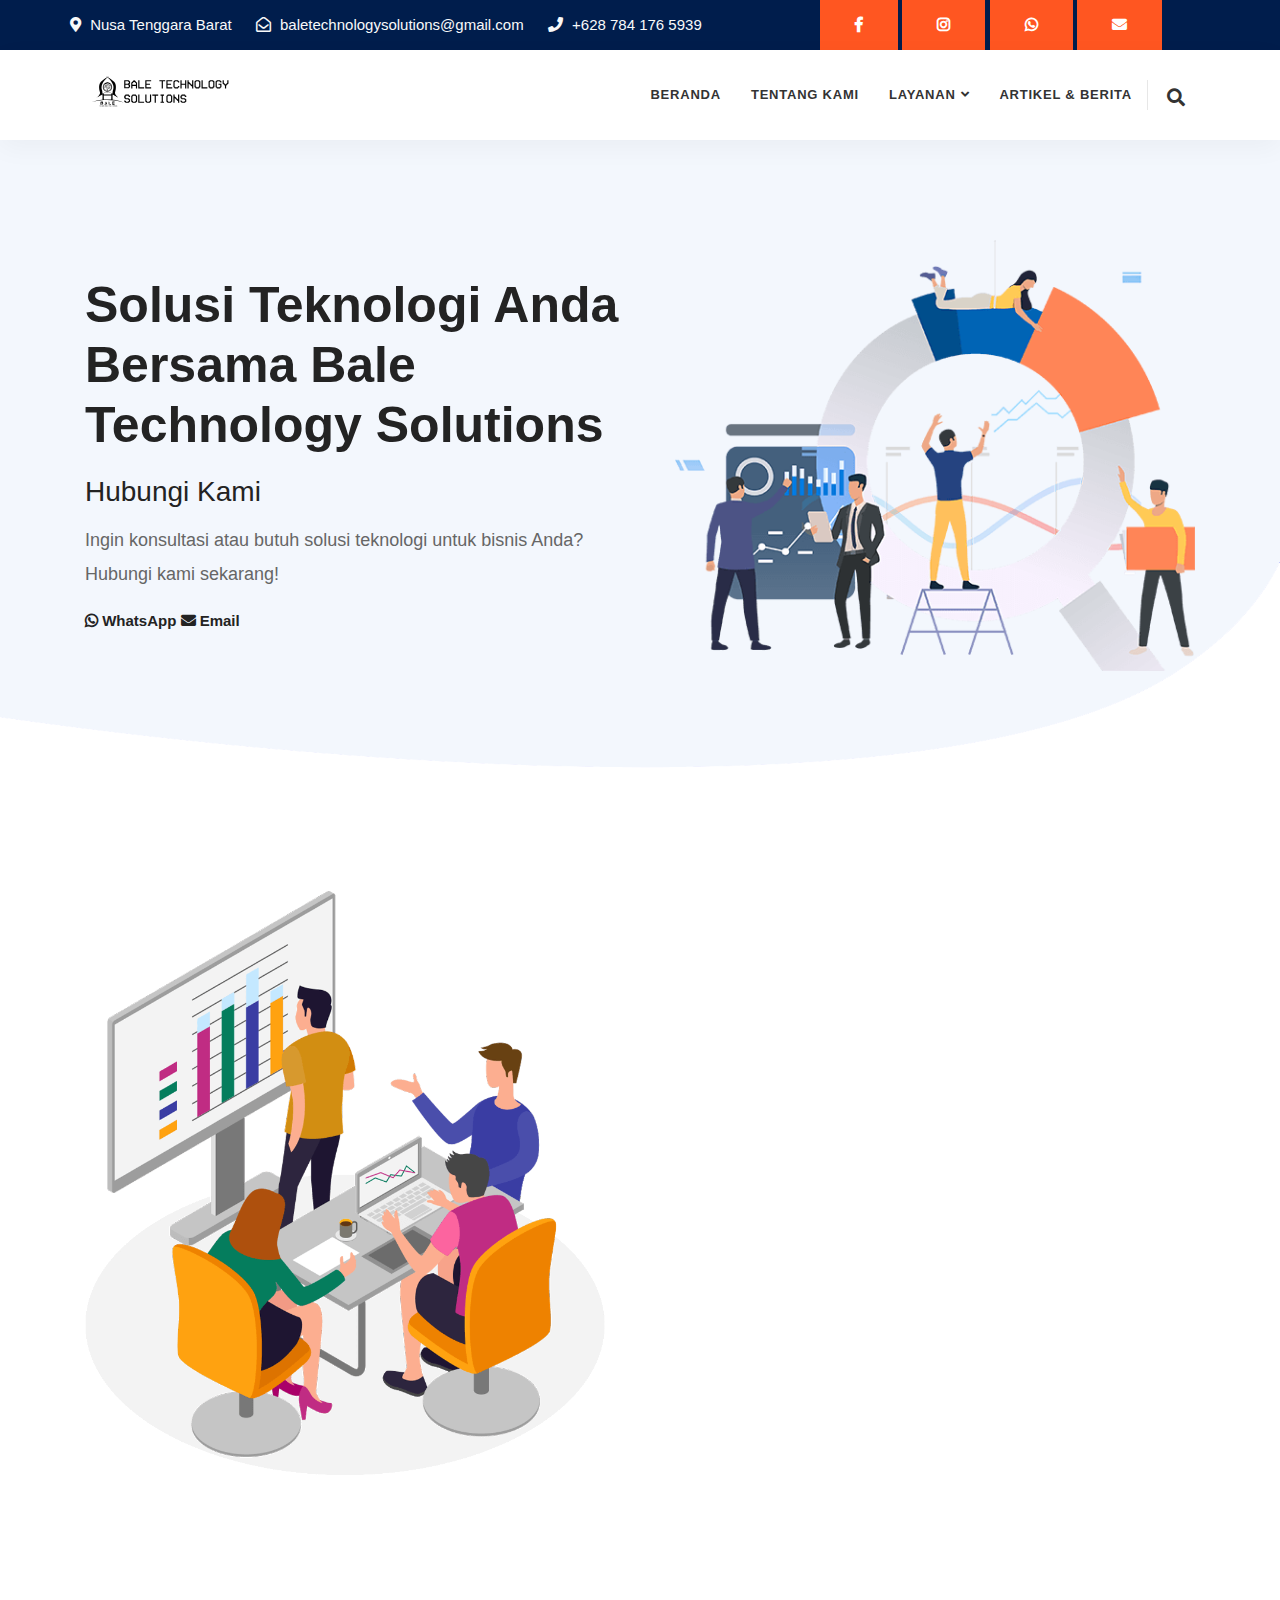
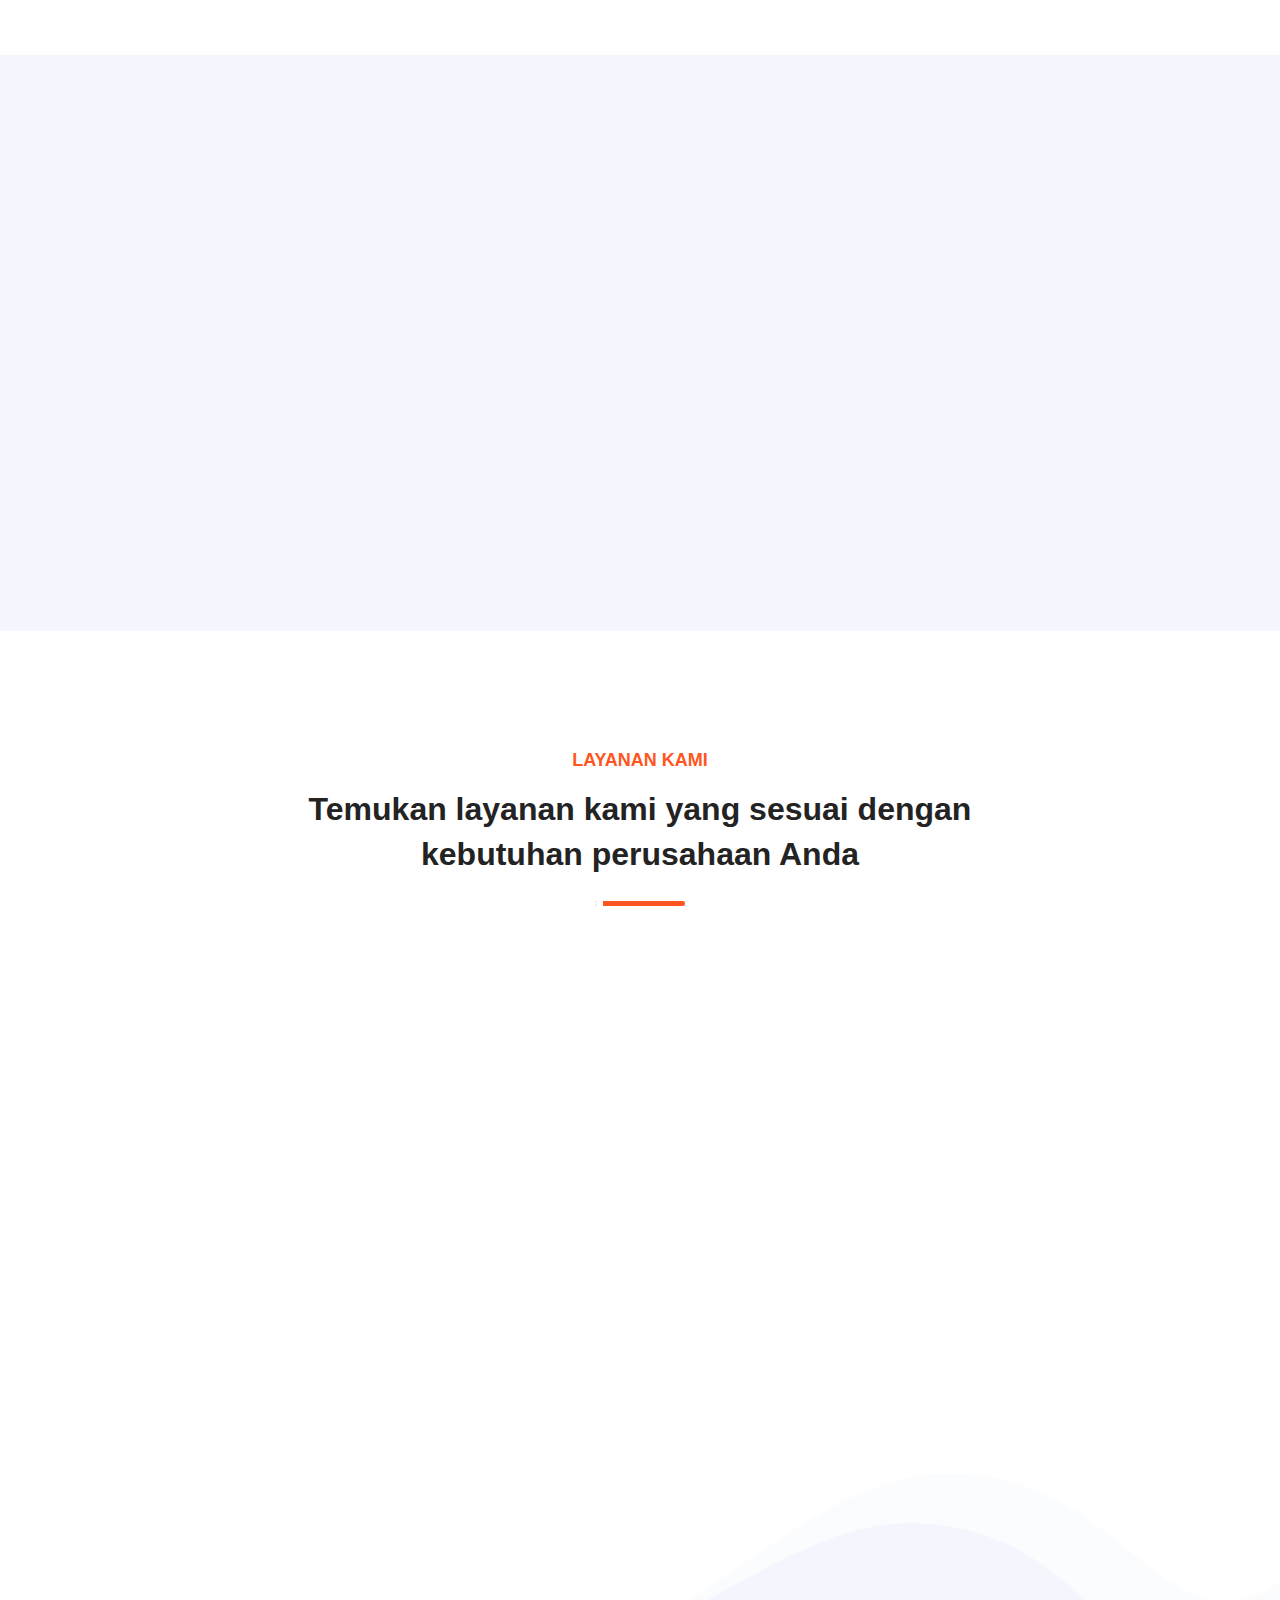
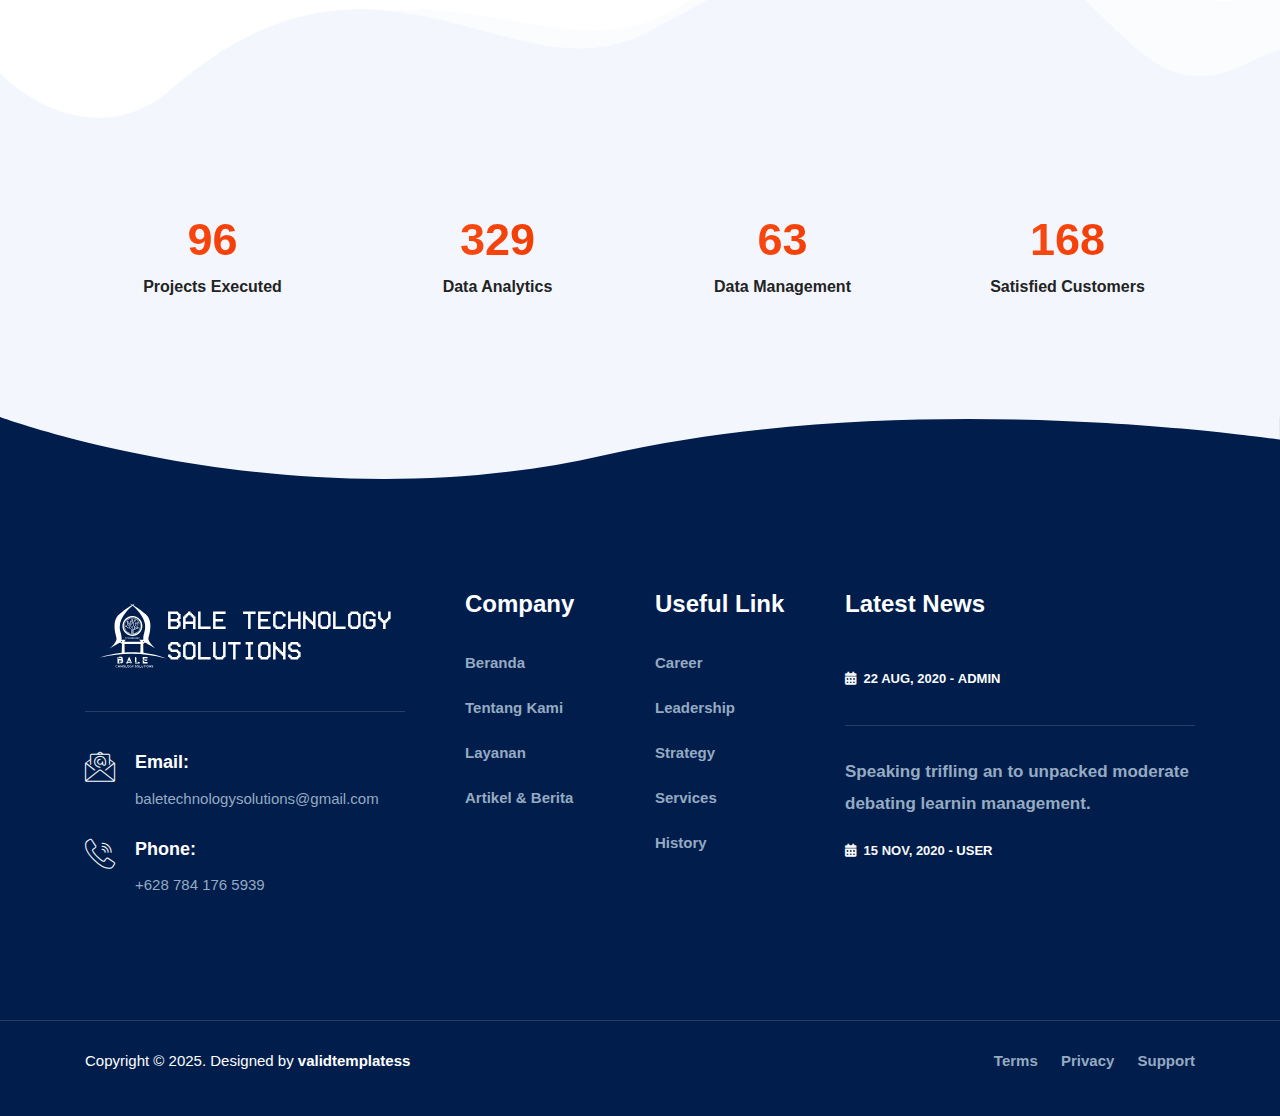
<file: index.html>
<!DOCTYPE html>
<html lang="en">

<head>
    <!-- ========== Meta Tags ========== -->
    <meta charset="utf-8">
    <meta http-equiv="X-UA-Compatible" content="IE=edge">
    <meta name="viewport" content="width=device-width, initial-scale=1">
    <meta name="description" content="Digilab - SEO & Digital Marketing Agency Template">

    <!-- ========== Page Title ========== -->
    <title>Bale Technology Solutions</title>

    <!-- ========== Favicon Icon ========== -->
    <link rel="shortcut icon" href="assets/img/logo.jpeg" type="image/x-icon">

    <!-- ========== Start Stylesheet ========== -->
    <link href="assets/css/bootstrap.min.css" rel="stylesheet" />
    <link href="assets/css/font-awesome.min.css" rel="stylesheet" />
    <link href="assets/css/themify-icons.css" rel="stylesheet" />
    <link href="assets/css/flaticon-set.css" rel="stylesheet" />
    <link href="assets/css/magnific-popup.css" rel="stylesheet" />
    <link href="assets/css/owl.carousel.min.css" rel="stylesheet" />
    <link href="assets/css/owl.theme.default.min.css" rel="stylesheet" />
    <link href="assets/css/animate.css" rel="stylesheet" />
    <link href="assets/css/bootsnav.css" rel="stylesheet" />
    <link href="style.css" rel="stylesheet">
    <link href="assets/css/responsive.css" rel="stylesheet" />
    <!-- ========== End Stylesheet ========== -->

    <!-- HTML5 shim and Respond.js for IE8 support of HTML5 elements and media queries -->
    <!-- WARNING: Respond.js doesn't work if you view the page via file:// -->
    <!--[if lt IE 9]>
      <script src="assets/js/html5/html5shiv.min.js"></script>
      <script src="assets/js/html5/respond.min.js"></script>
    <![endif]-->

    <!-- ========== Google Fonts ========== -->
    <!-- <link href="https://fonts.googleapis.com/css2?family=Nunito:wght@200;300;400;600;700;800&display=swap" rel="stylesheet"> -->
    <link rel="preconnect" href="https://fonts.googleapis.com">
    <link rel="preconnect" href="https://fonts.gstatic.com" crossorigin>
    <link
        href="https://fonts.googleapis.com/css2?family=Edu+NSW+ACT+Cursive:wght@400..700&family=Huninn&family=Lato:ital,wght@0,100;0,300;0,400;0,700;0,900;1,100;1,300;1,400;1,700;1,900&family=Montserrat:ital,wght@0,100..900;1,100..900&family=Open+Sans:ital,wght@0,300..800;1,300..800&family=Poppins:ital,wght@0,100;0,200;0,300;0,400;0,500;0,600;0,700;0,800;0,900;1,100;1,200;1,300;1,400;1,500;1,600;1,700;1,800;1,900&family=Roboto:ital,wght@0,100..900;1,100..900&family=WDXL+Lubrifont+SC&display=swap"
        rel="stylesheet">
</head>

<body class="orange">

    <!-- Preloader Start -->
    <div id="site-preloader" class="site-preloader">
        <div class="loader-wrap">
            <div class="ring">
                <span></span>
            </div>
            <!-- Add logo image below -->
            <img src="assets/img/bale it logo.png" alt="Bale Technology Solutions Logo" style="max-width: 200px;">
            <h2>Bale Technology Solutions</h2>
        </div>
    </div>
    <!-- Preloader Ends -->

    <!-- Start Header Top 
    ============================================= -->
    <div class="top-bar-area bg-dark text-light">
        <div class="container">
            <div class="row align-center">
                <div class="address-info">
                    <div class="info box">
                        <ul>
                            <li>
                                <i class="fas fa-map-marker-alt"></i> Nusa Tenggara Barat
                            </li>
                            <li>
                                <i class="fas fa-envelope-open"></i> baletechnologysolutions@gmail.com
                            </li>
                            <li>
                                <i class="fas fa-phone"></i> +628 784 176 5939
                            </li>
                        </ul>
                    </div>
                </div>
                <div class="col-lg-5 text-right">
                    <div class="item-flex social-media">
                        <a class="button" href="https://facebook.com/baletechnologysolutions" target="_blank"
                            title="Facebook">
                            <i class="fab fa-facebook-f"></i>
                        </a>
                        <a class="button" href="https://instagram.com/baletechnologysolutions" target="_blank"
                            title="Instagram">
                            <i class="fab fa-instagram"></i>
                        </a>
                        <a class="button" href="https://wa.me/6287841765939" target="_blank" title="WhatsApp">
                            <i class="fab fa-whatsapp"></i>
                        </a>
                        <a class="button" href="mailto:baletechnologysolutions@gmail.com" title="Email">
                            <i class="fas fa-envelope"></i>
                        </a>
                    </div>
                </div>
            </div>
        </div>
    </div>
    <!-- End Header Top -->

    <!-- Header 
    ============================================= -->
    <header id="home">
        <!-- Start Navigation -->
        <nav class="navbar navbar-default navbar-sticky dark attr-border bootsnav">

            <!-- Start Top Search -->
            <div class="container">
                <div class="row">
                    <div class="top-search">
                        <div class="input-group">
                            <form action="#">
                                <input type="text" name="text" class="form-control" placeholder="Search">
                                <button type="submit">
                                    <i class="ti-search"></i>
                                </button>
                            </form>
                        </div>
                    </div>
                </div>
            </div>
            <!-- End Top Search -->

            <div class="container">

                <!-- Start Atribute Navigation -->
                <div class="attr-nav">
                    <ul>
                        <li class="search"><a href="#"><i class="fas fa-search"></i></a></li>
                    </ul>
                </div>
                <!-- End Atribute Navigation -->

                <!-- Start Header Navigation -->
                <div class="navbar-header">
                    <button type="button" class="navbar-toggle" data-toggle="collapse" data-target="#navbar-menu">
                        <i class="fa fa-bars"></i>
                    </button>
                    <a class="navbar-brand" href="index.html">
                        <img src="assets/img/logo.svg" width="150px" class="logo" alt="Logo">
                    </a>
                </div>
                <!-- End Header Navigation -->

                <!-- Collect the nav links, forms, and other content for toggling -->
                <div class="collapse navbar-collapse" id="navbar-menu">
                    <ul class="nav navbar-nav navbar-right" data-in="fadeInDown" data-out="fadeOutUp">
                        <li class="dropdown">
                            <a href="#">Beranda</a>
                        </li>
                        <li class="dropdown">
                            <a href="#about">Tentang Kami</a>
                        </li>
                        <li class="dropdown">
                            <a href="#services" class="dropdown-toggle" data-toggle="dropdown">Layanan</a>
                            <ul class="dropdown-menu">
                                <li><a href="services-1.html">IT Infrastructure & Networking</a></li>
                                <li><a href="services-2.html">Pengembangan Software & Website</a></li>
                                <li><a href="">IT Support & Maintenance</a></li>
                                <li><a href="">Konsultasi & Pelatihan</a></li>
                                <li><a href="">Penyediaan Produk IT</a></li>
                                <li><a href="">Service Laptop & Komputer</a></li>
                                <li><a href="">Desain & Editing</a></li>
                            </ul>
                        </li>
                        <!-- <li><a href="case-studies.html">Case Studies</a></li> -->
                        <li class="dropdown">
                            <a href="#">Artikel & Berita</a>
                        </li>
                    </ul>
                </div><!-- /.navbar-collapse -->
            </div>

        </nav>
        <!-- End Navigation -->
    </header>
    <!-- End Header -->

    <!-- Start Banner 
    ============================================= -->
    <div class="banner-area auto-height bg-cover-bottom" style="background-image: url(assets/img/shape/bg-2.png);">
        <div class="container">
            <div class="double-items">
                <div class="row align-center">
                    <div class="col-lg-6 col-md-6 info">
                        <h2 class="wow fadeInDown" data-wow-duration="1s">Solusi Teknologi Anda Bersama Bale Technology
                            Solutions</h2>
                        <!-- <p class="wow fadeInLeft" data-wow-duration="1.5s">
                            Contented continued any happiness instantly objection yet her allowance. Use correct day new brought tedious.
                        </p> -->
                        <!-- <a href="https://www.youtube.com/watch?v=owhuBrGIOsE" class="popup-youtube theme video-play-button relative video-inline">
                            <i class="fa fa-play"></i>
                        </a> -->

                        <div class="contactkami">
                            <h3>Hubungi Kami</h3>
                            <p>
                                Ingin konsultasi atau butuh solusi teknologi untuk bisnis Anda? Hubungi kami sekarang!
                            </p>
                            <a href="https://wa.me/6287841765939" target="_blank">
                                <i class="fab fa-whatsapp"></i> WhatsApp
                            </a>
                            <a href="https://wa.me/6287841765939" target="_blank">
                                <i class="fas fa-envelope"></i> Email
                            </a>
                        </div>
                    </div>
                    <div class="col-lg-6 col-md-6 thumb width-110 wow fadeInRight" data-wow-duration="1s">
                        <img src="assets/img/illustration/8.png" alt="Thumb">
                    </div>
                </div>
            </div>
        </div>
    </div>
    <!-- End Banner -->

    <!-- Start Our Benefits 
    ============================================= -->
    <div id="about" class="benifits-area reverse default-padding">
        <div class="container">
            <div class="row align-center">

                <div class="col-lg-6 thumb wow fadeInLeft">
                    <img src="assets/img/illustration/44.png" alt="Thumb">
                </div>
                <div class="col-lg-6 info wow fadeInDown">
                    <h5>Tentang Kami</h5>
                    <h2>Bale Technology Solutions</h2>
                    <p>
                        Bale Technology Solutions adalah perusahaan teknologi informasi yang berbasis di Lombok, Nusa
                        Tenggara Barat, yang menyediakan berbagai layanan dan solusi digital terpadu. Mengambil nama
                        “Bale” yang berarti rumah dalam bahasa Sasak, kami hadir sebagai rumah bagi solusi teknologi
                        yang handal, modern, dan menyeluruh. Kami berkomitmen untuk mendampingi transformasi digital
                        masyarakat, bisnis, institusi pendidikan, dan pemerintah dengan layanan profesional yang
                        berbasis pada integritas, kualitas, dan keberlanjutan.
                    </p>
                </div>

            </div>
        </div>
    </div>
    <!-- End Our Benefits -->

    <!-- Start Test SEO
    ============================================= -->
    <div class="seo-form subscribe-area half-bg-gray default-padding-bottom text-center">
        <div class="container">

        </div>
    </div>
    <!-- End Test SEO -->

    <!-- Start Why Choose Us 
    ============================================= -->
    <div class="choose-us-area default-padding-bottom bg-gray">
        <div class="container">
            <div class="row align-center">
                <div class="col-lg-6 thumb wow fadeInUp">
                    <img src="assets/img/illustration/7.png" alt="Thumb">
                </div>
                <div class="col-lg-6 info wow fadeInDown">
                    <h2>Solusi <strong>Digital</strong> Terpadu!</h2>
                    <p>
                        Kami menyediakan berbagai solusi teknologi untuk mendukung proses transformasi digital bisnis,
                        pendidikan, hingga pemerintahan. Setiap layanan kami rancang untuk memberikan dampak nyata yang
                        berkualitas, terukur, dan berkelanjutan bagi kesuksesan Anda
                    </p>
                    <!-- <p>
                        Picture removal detract earnest is by. Esteems met joy attempt way clothes yet demesne tedious. Replying an marianne do it an entrance advanced. Two dare say play when hold. Required bringing me material stanhill jointure is as he. Mutual indeed yet her living result matter him bed whence. 
                    </p> -->
                    <a class="btn circle btn-md btn-gradient orange">Mulai Sekarang</a>
                </div>
            </div>
        </div>
    </div>
    <!-- End Why Choose Us -->

    <!-- Start Services Area
    ============================================= -->
    <div id="services" class="services-area default-padding bottom-less">
        <!-- Fixed Shape  -->
        <div class="shape-bottom">
            <img src="assets/img/shape/12.png" alt="Shape">
        </div>
        <!-- Fixed Shape  -->
        <div class="container">
            <div class="row">
                <div class="col-lg-8 offset-lg-2">
                    <div class="site-heading text-center">
                        <h5>Layanan Kami</h5>
                        <h2>
                            Temukan layanan kami yang sesuai dengan kebutuhan perusahaan Anda
                        </h2>
                        <div class="heading-divider"></div>
                    </div>
                </div>
            </div>
            <div class="services-items text-center">
                <div class="row">
                    <!-- Single Item -->
                    <div class="single-item col-lg-4 col-md-6 d-flex align-items-stretch">
                        <div class="item wow fadeInUp flex-fill h-100" data-wow-delay="500ms">
                            <div class="icon">
                                <i class="flaticon-bullhorn"></i>
                            </div>
                            <div class="info">
                                <h4>
                                    <a href="services-1.html">IT Infrastructure & Networking</a>
                                </h4>
                                <!-- <p>
                                    Layanan menyeluruh untuk desain, instalasi, dan manajemen infrastruktur jaringan yang andal dan aman. Kami memastikan operasional bisnis Anda berjalan lancar tanpa hambatan konektivitas.
                                </p> -->
                                <a href="services-1.html"><i class="fas fa-arrow-right"></i> Selengkapnya</a>
                            </div>
                        </div>
                    </div>
                    <!-- End Single Item -->
                    <!-- Single Item -->
                    <div class="single-item col-lg-4 col-md-6 d-flex align-items-stretch">
                        <div class="item wow fadeInUp flex-fill h-100" data-wow-delay="600ms">
                            <div class="icon">
                                <i class="flaticon-keyword-1"></i>
                            </div>
                            <div class="info">
                                <h4>
                                    <a href="#">Software & Application Development</a>
                                </h4>
                                <!-- <p>
                                    Pengembangan perangkat lunak dan aplikasi custom untuk web, desktop, dan mobile. Solusi kami dirancang untuk meningkatkan efisiensi operasional dan mendukung pencapaian tujuan bisnis Anda.
                                </p> -->
                                <a href="services-2.html"><i class="fas fa-arrow-right"></i> Selengkapnya</a>
                            </div>
                        </div>
                    </div>
                    <!-- End Single Item -->
                    <!-- Single Item -->
                    <div class="single-item col-lg-4 col-md-6 d-flex align-items-stretch">
                        <div class="item wow fadeInUp flex-fill h-100" data-wow-delay="700ms">
                            <div class="icon">
                                <i class="flaticon-marketing"></i>
                            </div>
                            <div class="info">
                                <h4>
                                    <a href="#">IT Support & Maintenance</a>
                                </h4>
                                <!-- <p>
                                    Dukungan teknis dan pemeliharaan proaktif untuk menjaga perangkat keras dan lunak Anda tetap optimal, meminimalkan risiko downtime dan gangguan produktivitas.
                                </p> -->
                                <a href="#"><i class="fas fa-arrow-right"></i> Selengkapnya</a>
                            </div>
                        </div>
                    </div>
                    <!-- End Single Item -->
                    <!-- Single Item -->
                    <div class="single-item col-lg-4 col-md-6 d-flex align-items-stretch">
                        <div class="item wow fadeInUp flex-fill h-100" data-wow-delay="500ms">
                            <div class="icon">
                                <i class="flaticon-ppc"></i>
                            </div>
                            <div class="info">
                                <h4>
                                    <a href="#">IT Consulting & Digital Transformation</a>
                                </h4>
                                <!-- <p>
                                    Konsultasi ahli dan pendampingan untuk sekolah, UMKM, dan instansi dalam merencanakan serta mengimplementasikan strategi teknologi demi transformasi digital yang sukses.
                                </p> -->
                                <a href="#"><i class="fas fa-arrow-right"></i> Selengkapnya</a>
                            </div>
                        </div>
                    </div>
                    <!-- End Single Item -->
                    <!-- Single Item -->
                    <div class="single-item col-lg-4 col-md-6 d-flex align-items-stretch">
                        <div class="item wow fadeInUp flex-fill h-100" data-wow-delay="600ms">
                            <div class="icon">
                                <i class="flaticon-competition"></i>
                            </div>
                            <div class="info">
                                <h4>
                                    <a href="#">IT Procurement & Solutions</a>
                                </h4>
                                <!-- <p>
                                    Pengadaan perangkat keras dan lunak terbaik, memastikan solusi teknologi yang tepat sesuai kebutuhan dan anggaran Anda untuk mendukung operasional bisnis maupun pendidikan.
                                </p> -->
                                <a href="#"><i class="fas fa-arrow-right"></i> Selengkapnya</a>
                            </div>
                        </div>
                    </div>
                    <!-- End Single Item -->
                    <!-- Single Item -->
                    <div class="single-item col-lg-4 col-md-6 d-flex align-items-stretch">
                        <div class="item wow fadeInUp flex-fill h-100" data-wow-delay="700ms">
                            <div class="icon">
                                <i class="flaticon-rising"></i>
                            </div>
                            <div class="info">
                                <h4>
                                    <a href="#">Hardware & System Services</a>
                                </h4>
                                <!-- <p>
                                    Perbaikan, upgrade, dan optimalisasi performa laptop serta komputer Anda, memastikan perangkat bekerja dengan kecepatan dan efisiensi maksimal.
                                </p> -->
                                <a href="#"><i class="fas fa-arrow-right"></i> Selengkapnya</a>
                            </div>
                        </div>
                    </div>
                    <!-- End Single Item -->
                    <!-- Single Item -->
                    <!-- <div class="single-item col-lg-4 col-md-6 d-flex align-items-stretch">
                        <div class="item wow fadeInUp flex-fill h-100" data-wow-delay="700ms">
                            <div class="icon">
                                <i class="flaticon-rising"></i>
                            </div>
                            <div class="info">
                                <h4>
                                    <a href="#">Creative Design & Digital Content</a>
                                </h4>
                                <p>
                                    Desain kreatif untuk membangun identitas visual brand serta pembuatan konten digital menarik untuk promosi, media sosial, dan kebutuhan profesional Anda.
                                </p>
                                <a href="#"><i class="fas fa-arrow-right"></i> Selengkapnya</a>
                            </div>
                        </div>
                    </div> -->
                    <!-- End Single Item -->
                </div>
            </div>
        </div>
    </div>
    <!-- End Services Area -->

    <!-- Start Fun Factor Area
    ============================================= -->
    <div class="fun-factor-area bg-gray default-padding-bottom">
        <div class="container">
            <div class="client-items text-center">
                <div class="row">
                    <div class="col-lg-3 col-md-6 item">
                        <div class="fun-fact">
                            <div class="timer" data-to="687" data-speed="5000">687</div>
                            <span class="medium">Projects Executed</span>
                        </div>
                    </div>
                    <div class="col-lg-3 col-md-6 item">
                        <div class="fun-fact">
                            <div class="timer" data-to="2348" data-speed="5000">2348</div>
                            <span class="medium">Data Analytics</span>
                        </div>
                    </div>
                    <div class="col-lg-3 col-md-6 item">
                        <div class="fun-fact">
                            <div class="timer" data-to="450" data-speed="5000">450</div>
                            <span class="medium">Data Management</span>
                        </div>
                    </div>
                    <div class="col-lg-3 col-md-6 item">
                        <div class="fun-fact">
                            <div class="timer" data-to="1200" data-speed="5000">1200</div>
                            <span class="medium">Satisfied Customers</span>
                        </div>
                    </div>
                </div>
            </div>
        </div>
    </div>
    <!-- End Fun Factor Area -->

    <!-- Start Our Customers Area
    ============================================= -->
    <!-- <div class="our-customers-area default-padding-bottom bg-gray">
        <div class="container">
            <div class="section-title text-center">
                <h2>Our Customers</h2>
                <p>Trusted by many clients and companies</p>
                <p>Dipercaya oleh banyak klien dan perusahaan</p>
            </div>
            <div class="customer-logos-wrapper">
                <div class="customer-logos marquee-left">
                    <img src="https://digitaliz.net/images/hrp.png" alt="Customer 1">
                    <img src="https://digitaliz.net/images/hrp.png" alt="Customer 2">
                    <img src="https://digitaliz.net/images/hrp.png" alt="Customer 3">
                    <img src="https://digitaliz.net/images/hrp.png" alt="Customer 4">
                    <img src="https://digitaliz.net/images/hrp.png" alt="Customer 5">
                </div>
            </div> -->
    <!-- Jika sudah banyak, tambahkan marquee kanan ke kiri dan kiri ke kanan -->
    <!-- Contoh: -->
    <!--
            <div class="customer-logos-wrapper">
                <div class="customer-logos marquee-right">
                    <img src="assets/img/customers/logo6.png" alt="Customer 6">
                    <img src="assets/img/customers/logo7.png" alt="Customer 7">
                    <img src="assets/img/customers/logo8.png" alt="Customer 8">
                    <img src="assets/img/customers/logo9.png" alt="Customer 9">
                </div>
            </div>
            -->
    <!-- </div>
    </div> -->
    <!-- <style>
        .customer-logos-wrapper {
            overflow: hidden;
            width: 100%;
            margin: 30px 0;
        }
        .customer-logos {
            display: flex;
            align-items: center;
            gap: 40px;
            animation: marquee-left 20s linear infinite;
        }
        .customer-logos img {
            height: 60px;
            width: auto;
            filter: grayscale(100%);
            transition: filter 0.3s;
        }
        .customer-logos img:hover {
            filter: grayscale(0%);
        }
        @keyframes marquee-left {
            0% { transform: translateX(0); }
            100% { transform: translateX(-50%); }
        }
        /* Untuk marquee kanan ke kiri */
        .marquee-right {
            animation: marquee-right 20s linear infinite;
        }
        @keyframes marquee-right {
            0% { transform: translateX(-50%); }
            100% { transform: translateX(0); }
        }
    </style> -->
    <!-- End Our Customers Area -->


    <!-- Start Footer 
    ============================================= -->
    <footer class="bg-dark text-light">
        <div class="svg-shape">
            <svg xmlns="http://www.w3.org/2000/svg" class="gray" preserveAspectRatio="none" viewBox="0 0 1070 52">
                <path d="M0,0S247,91,505,32c261.17-59.72,565-13,565-13V0Z"></path>
            </svg>
        </div>
        <div class="container">
            <div class="f-items default-padding">
                <div class="row">
                    <div class="col-lg-4 col-md-6 item">
                        <div class="f-item about">
                            <img src="assets/img/bale tekno logo white.svg" alt="Logo">
                            <div class="address">
                                <ul>
                                    <li>
                                        <div class="icon">
                                            <i class="flaticon-email"></i>
                                        </div>
                                        <div class="info">
                                            <h5>Email:</h5>
                                            <span>baletechnologysolutions@gmail.com </span>
                                        </div>
                                    </li>
                                    <li>
                                        <div class="icon">
                                            <i class="flaticon-call"></i>
                                        </div>
                                        <div class="info">
                                            <h5>Phone:</h5>
                                            <span> +628 784 176 5939</span>
                                        </div>
                                    </li>
                                </ul>
                            </div>
                        </div>
                    </div>
                    <div class="col-lg-2 col-md-6 item">
                        <div class="f-item link">
                            <h4 class="widget-title">Company</h4>
                            <ul>
                                <li>
                                    <a href="#">Beranda</a>
                                </li>
                                <li>
                                    <a href="#about">Tentang Kami</a>
                                </li>
                                <li>
                                    <a href="#services">Layanan</a>
                                </li>
                                <li>
                                    <a href="#">Artikel & Berita</a>
                                </li>
                                <!-- <li>
                                    <a href="#">Kontak Kami</a>
                                </li> -->
                            </ul>
                        </div>
                    </div>

                    <div class="col-lg-2 col-md-6 item">
                        <div class="f-item link">
                            <h4 class="widget-title">Useful Link</h4>
                            <ul>
                                <li>
                                    <a href="#">Career</a>
                                </li>
                                <li>
                                    <a href="#">Leadership</a>
                                </li>
                                <li>
                                    <a href="#">Strategy</a>
                                </li>
                                <li>
                                    <a href="#">Services</a>
                                </li>
                                <li>
                                    <a href="#">History</a>
                                </li>
                            </ul>
                        </div>
                    </div>

                    <div class="col-lg-4 col-md-6 item">
                        <div class="f-item recent-post">
                            <h4 class="widget-title">Latest News</h4>
                            <div class="item">
                                <a href="#"></a>
                                <span><i class="fas fa-calendar-alt"></i> 22 Aug, 2020 - <a href="#">Admin</a></span>
                            </div>
                            <div class="item">
                                <a href="#">Speaking trifling an to unpacked moderate debating learnin management. </a>
                                <span><i class="fas fa-calendar-alt"></i> 15 Nov, 2020 - <a href="#">User</a></span>
                            </div>
                        </div>
                    </div>

                </div>
            </div>
        </div>
        <!-- Start Footer Bottom -->
        <div class="footer-bottom">
            <div class="container">
                <div class="row">
                    <div class="col-md-6">
                        <p>Copyright &copy; 2025. Designed by <a href="#">validtemplatess</a></p>
                    </div>
                    <div class="col-md-6 text-right link">
                        <ul>
                            <li>
                                <a href="#">Terms</a>
                            </li>
                            <li>
                                <a href="#">Privacy</a>
                            </li>
                            <li>
                                <a href="#">Support</a>
                            </li>
                        </ul>
                    </div>
                </div>
            </div>
        </div>
        <!-- End Footer Bottom -->
    </footer>
    <!-- End Footer -->

    <!-- jQuery Frameworks
    ============================================= -->
    <script src="assets/js/jquery-1.12.4.min.js"></script>
    <script src="assets/js/popper.min.js"></script>
    <script src="assets/js/bootstrap.min.js"></script>
    <script src="assets/js/equal-height.min.js"></script>
    <script src="assets/js/jquery.appear.js"></script>
    <script src="assets/js/jquery.easing.min.js"></script>
    <script src="assets/js/jquery.magnific-popup.min.js"></script>
    <script src="assets/js/modernizr.custom.13711.js"></script>
    <script src="assets/js/owl.carousel.min.js"></script>
    <script src="assets/js/wow.min.js"></script>
    <script src="assets/js/progress-bar.min.js"></script>
    <script src="assets/js/isotope.pkgd.min.js"></script>
    <script src="assets/js/imagesloaded.pkgd.min.js"></script>
    <script src="assets/js/count-to.js"></script>
    <script src="assets/js/YTPlayer.min.js"></script>
    <script src="assets/js/progresscircle.js"></script>
    <script src="assets/js/bootsnav.js"></script>
    <script src="assets/js/main.js"></script>

</body>

</html>
</file>
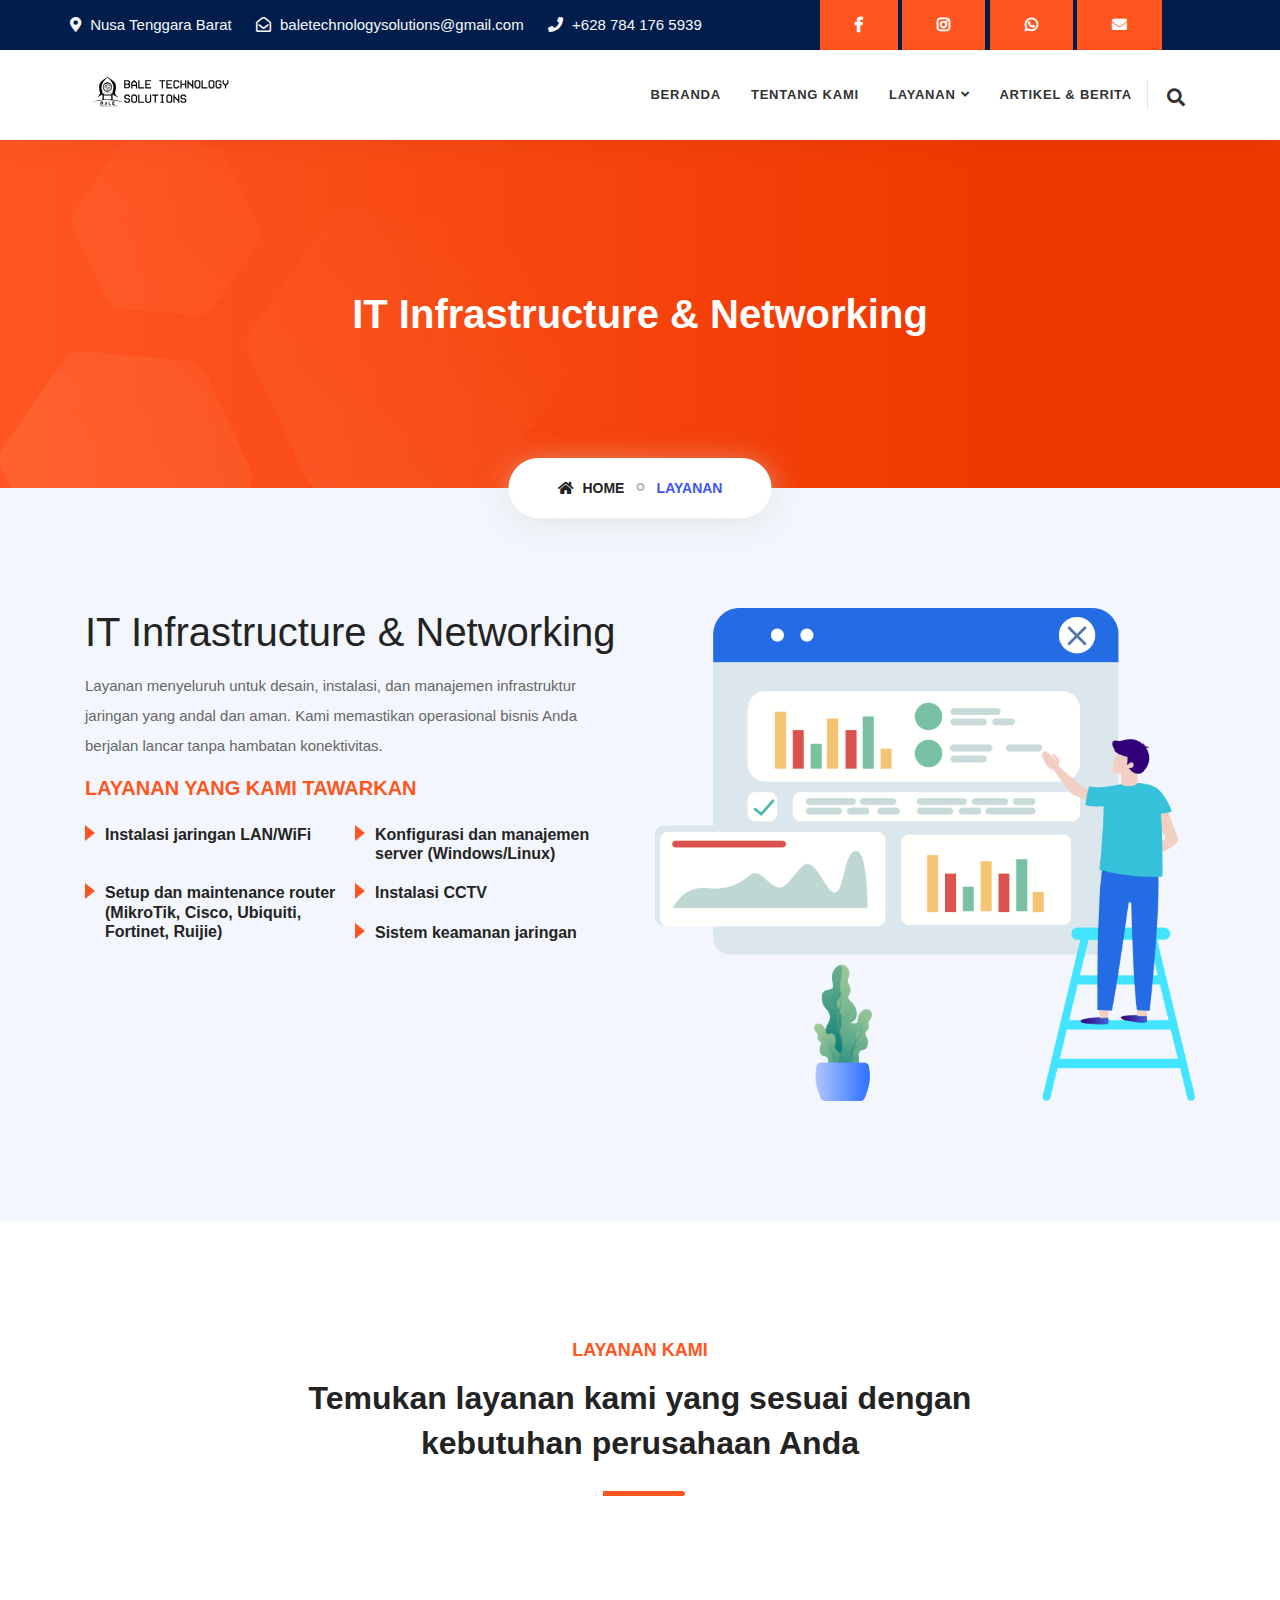
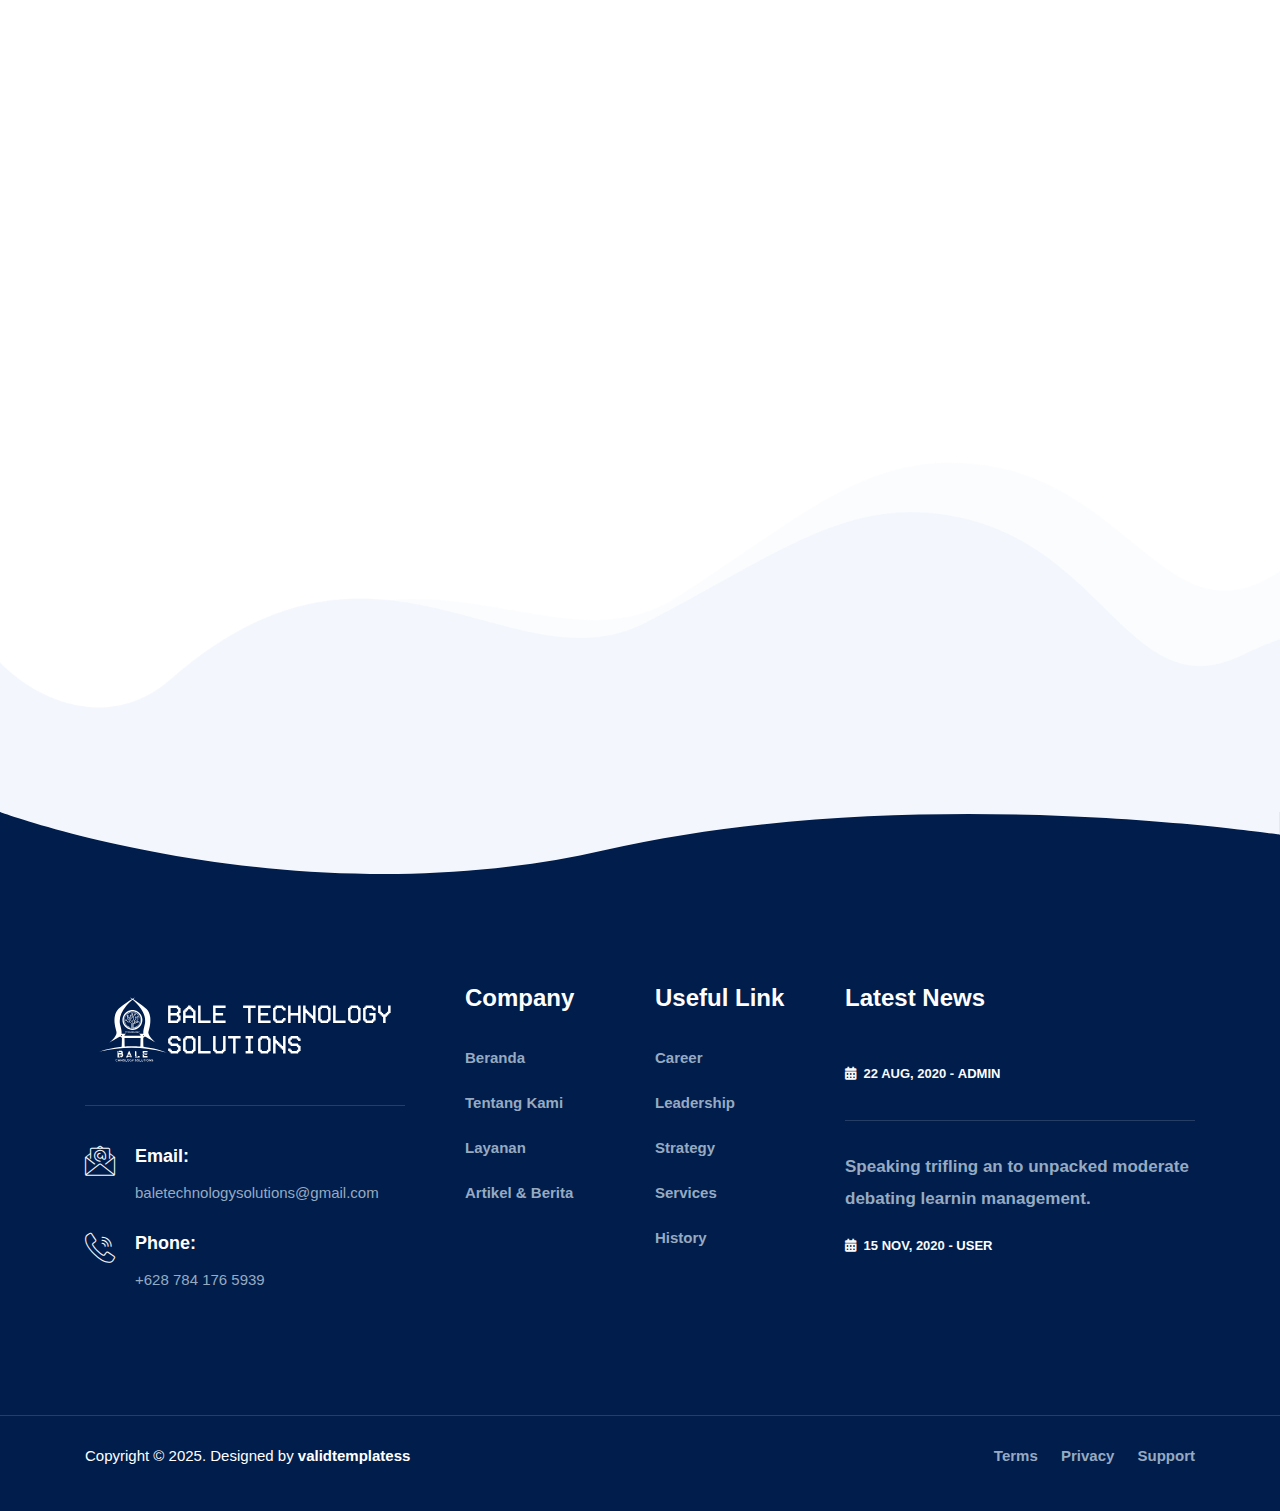
<file: services-1.html>
<!DOCTYPE html>
<html lang="en">

<head>
    <!-- ========== Meta Tags ========== -->
    <meta charset="utf-8">
    <meta http-equiv="X-UA-Compatible" content="IE=edge">
    <meta name="viewport" content="width=device-width, initial-scale=1">
    <meta name="description" content="Digilab - SEO & Digital Marketing Agency Template">

    <!-- ========== Page Title ========== -->
    <title>Bale Technology Solutions</title>

    <!-- ========== Favicon Icon ========== -->
    <link rel="shortcut icon" href="assets/img/logo.jpeg" type="image/x-icon">

    <!-- ========== Start Stylesheet ========== -->
    <link href="assets/css/bootstrap.min.css" rel="stylesheet" />
    <link href="assets/css/font-awesome.min.css" rel="stylesheet" />
    <link href="assets/css/themify-icons.css" rel="stylesheet" />
    <link href="assets/css/flaticon-set.css" rel="stylesheet" />
    <link href="assets/css/magnific-popup.css" rel="stylesheet" />
    <link href="assets/css/owl.carousel.min.css" rel="stylesheet" />
    <link href="assets/css/owl.theme.default.min.css" rel="stylesheet" />
    <link href="assets/css/animate.css" rel="stylesheet" />
    <link href="assets/css/bootsnav.css" rel="stylesheet" />
    <link href="style.css" rel="stylesheet">
    <link href="assets/css/responsive.css" rel="stylesheet" />
    <!-- ========== End Stylesheet ========== -->

    <!-- HTML5 shim and Respond.js for IE8 support of HTML5 elements and media queries -->
    <!-- WARNING: Respond.js doesn't work if you view the page via file:// -->
    <!--[if lt IE 9]>
          <script src="assets/js/html5/html5shiv.min.js"></script>
          <script src="assets/js/html5/respond.min.js"></script>
        <![endif]-->

    <!-- ========== Google Fonts ========== -->
    <!-- <link href="https://fonts.googleapis.com/css2?family=Nunito:wght@200;300;400;600;700;800&display=swap" rel="stylesheet"> -->
    <link rel="preconnect" href="https://fonts.googleapis.com">
    <link rel="preconnect" href="https://fonts.gstatic.com" crossorigin>
    <link
        href="https://fonts.googleapis.com/css2?family=Edu+NSW+ACT+Cursive:wght@400..700&family=Huninn&family=Lato:ital,wght@0,100;0,300;0,400;0,700;0,900;1,100;1,300;1,400;1,700;1,900&family=Montserrat:ital,wght@0,100..900;1,100..900&family=Open+Sans:ital,wght@0,300..800;1,300..800&family=Poppins:ital,wght@0,100;0,200;0,300;0,400;0,500;0,600;0,700;0,800;0,900;1,100;1,200;1,300;1,400;1,500;1,600;1,700;1,800;1,900&family=Roboto:ital,wght@0,100..900;1,100..900&family=WDXL+Lubrifont+SC&display=swap"
        rel="stylesheet">
</head>

<body class="orange">

    <!-- Preloader Start -->
    <div id="site-preloader" class="site-preloader">
        <div class="loader-wrap">
            <div class="ring">
                <span></span>
            </div>
            <!-- Add logo image below -->
            <img src="assets/img/bale it logo.png" alt="Bale Technology Solutions Logo" style="max-width: 200px;">
            <h2>Bale Technology Solutions</h2>
        </div>
    </div>
    <!-- Preloader Ends -->

    <!-- Start Header Top 
    ============================================= -->
    <div class="top-bar-area bg-dark text-light">
        <div class="container">
            <div class="row align-center">
                <div class="address-info">
                    <div class="info box">
                        <ul>
                            <li>
                                <i class="fas fa-map-marker-alt"></i> Nusa Tenggara Barat
                            </li>
                            <li>
                                <i class="fas fa-envelope-open"></i> baletechnologysolutions@gmail.com
                            </li>
                            <li>
                                <i class="fas fa-phone"></i> +628 784 176 5939
                            </li>
                        </ul>
                    </div>
                </div>
                <div class="col-lg-5 text-right">
                    <div class="item-flex social-media">
                        <a class="button" href="https://facebook.com/baletechnologysolutions" target="_blank"
                            title="Facebook">
                            <i class="fab fa-facebook-f"></i>
                        </a>
                        <a class="button" href="https://instagram.com/baletechnologysolutions" target="_blank"
                            title="Instagram">
                            <i class="fab fa-instagram"></i>
                        </a>
                        <a class="button" href="https://wa.me/6287841765939" target="_blank" title="WhatsApp">
                            <i class="fab fa-whatsapp"></i>
                        </a>
                        <a class="button" href="mailto:baletechnologysolutions@gmail.com" title="Email">
                            <i class="fas fa-envelope"></i>
                        </a>
                    </div>
                </div>
            </div>
        </div>
    </div>
    <!-- End Header Top -->

    <!-- Header 
    ============================================= -->
    <header id="home">
        <!-- Start Navigation -->
        <nav class="navbar navbar-default navbar-sticky dark attr-border bootsnav">

            <!-- Start Top Search -->
            <div class="container">
                <div class="row">
                    <div class="top-search">
                        <div class="input-group">
                            <form action="#">
                                <input type="text" name="text" class="form-control" placeholder="Search">
                                <button type="submit">
                                    <i class="ti-search"></i>
                                </button>
                            </form>
                        </div>
                    </div>
                </div>
            </div>
            <!-- End Top Search -->

            <div class="container">

                <!-- Start Atribute Navigation -->
                <div class="attr-nav">
                    <ul>
                        <li class="search"><a href="#"><i class="fas fa-search"></i></a></li>
                    </ul>
                </div>
                <!-- End Atribute Navigation -->

                <!-- Start Header Navigation -->
                <div class="navbar-header">
                    <button type="button" class="navbar-toggle" data-toggle="collapse" data-target="#navbar-menu">
                        <i class="fa fa-bars"></i>
                    </button>
                    <a class="navbar-brand" href="index.html">
                        <img src="assets/img/logo.svg" width="150px" class="logo" alt="Logo">
                    </a>
                </div>
                <!-- End Header Navigation -->

                <!-- Collect the nav links, forms, and other content for toggling -->
                <div class="collapse navbar-collapse" id="navbar-menu">
                    <ul class="nav navbar-nav navbar-right" data-in="fadeInDown" data-out="fadeOutUp">
                        <li class="dropdown">
                            <a href="#">Beranda</a>
                        </li>
                        <li class="dropdown">
                            <a href="#about">Tentang Kami</a>
                        </li>
                        <li class="dropdown">
                            <a href="#services" class="dropdown-toggle" data-toggle="dropdown">Layanan</a>
                            <ul class="dropdown-menu">
                                <li><a href="services-1.html">IT Infrastructure & Networking</a></li>
                                <li><a href="">Pengembangan Software & Website</a></li>
                                <li><a href="">IT Support & Maintenance</a></li>
                                <li><a href="">Konsultasi & Pelatihan</a></li>
                                <li><a href="">Penyediaan Produk IT</a></li>
                                <li><a href="">Service Laptop & Komputer</a></li>
                                <li><a href="">Desain & Editing</a></li>
                            </ul>
                        </li>
                        <!-- <li><a href="case-studies.html">Case Studies</a></li> -->
                        <li class="dropdown">
                            <a href="#">Artikel & Berita</a>
                        </li>
                    </ul>
                </div><!-- /.navbar-collapse -->
            </div>

        </nav>
        <!-- End Navigation -->
    </header>
    <!-- End Header -->

    <!-- Start Breadcrumb 
    ============================================= -->
    <div class="breadcrumb-area bg-gradient text-center">
        <!-- Fixed BG -->
        <div class="fixed-bg" style="background-image: url(assets/img/shape/bg-4.png);"></div>
        <!-- Fixed BG -->
        <div class="container">
            <div class="row">
                <div class="col-lg-8 offset-lg-2">
                    <h1>IT Infrastructure & Networking</h1>
                    <ul class="breadcrumb">
                        <li><a href="#"><i class="fas fa-home"></i> Home</a></li>
                        <li class="active">Layanan</li>
                        <!-- <li><a href="#">Pages</a></li> -->
                    </ul>
                </div>
            </div>
        </div>
    </div>
    <!-- End Breadcrumb -->

    <!-- Start Our Benefits 
    ============================================= -->
    <div class="benifits-area bg-gray default-padding">
        <div class="container">
            <div class="row">
                <div class="col-lg-6 wow fadeInUp info">
                    <h1>IT Infrastructure & Networking</h1>
                    <p>
                        Layanan menyeluruh untuk desain, instalasi, dan manajemen infrastruktur jaringan yang andal dan
                        aman. Kami memastikan operasional bisnis Anda berjalan lancar tanpa hambatan konektivitas.
                    </p>
                    <h5>Layanan yang kami tawarkan</h5>
                    <ul>
                        <li>
                            <h5>Instalasi jaringan LAN/WiFi</h5>
                        </li>
                        <li>
                            <h5>Konfigurasi dan manajemen server (Windows/Linux)</h5>
                        </li>
                        <li>
                            <h5>Setup dan maintenance router (MikroTik, Cisco, Ubiquiti, Fortinet, Ruijie)</h5>
                        </li>
                        <li>
                            <h5>Instalasi CCTV</h5>
                        </li>
                        <li>
                            <h5>Sistem keamanan jaringan</h5>
                        </li>
                    </ul>
                </div>
                <div class="col-lg-6 wow fadeInLeft thumb">
                    <img src="assets/img/illustration/3.png" alt="Thumb">
                </div>
            </div>
        </div>
    </div>
    <!-- End Our Benefits -->

    <!-- Start Services Area
    ============================================= -->
    <div id="services" class="services-area default-padding bottom-less">
        <!-- Fixed Shape  -->
        <div class="shape-bottom">
            <img src="assets/img/shape/12.png" alt="Shape">
        </div>
        <!-- Fixed Shape  -->
        <div class="container">
            <div class="row">
                <div class="col-lg-8 offset-lg-2">
                    <div class="site-heading text-center">
                        <h5>Layanan Kami</h5>
                        <h2>
                            Temukan layanan kami yang sesuai dengan kebutuhan perusahaan Anda
                        </h2>
                        <div class="heading-divider"></div>
                    </div>
                </div>
            </div>
            <div class="services-items text-center">
                <div class="row">
                    <!-- Single Item -->
                    <div class="single-item col-lg-4 col-md-6 d-flex align-items-stretch">
                        <div class="item wow fadeInUp flex-fill h-100" data-wow-delay="500ms">
                            <div class="icon">
                                <i class="flaticon-server"></i>
                            </div>
                            <div class="info">
                                <h4>
                                    <a href="services-1.html">IT Infrastructure & Networking</a>
                                </h4>
                                <!-- <p>
                                    Layanan menyeluruh untuk desain, instalasi, dan manajemen infrastruktur jaringan yang andal dan aman. Kami memastikan operasional bisnis Anda berjalan lancar tanpa hambatan konektivitas.
                                </p> -->
                                <a href="#"><i class="fas fa-arrow-right"></i> Selengkapnya</a>
                            </div>
                        </div>
                    </div>
                    <!-- End Single Item -->
                    <!-- Single Item -->
                    <div class="single-item col-lg-4 col-md-6 d-flex align-items-stretch">
                        <div class="item wow fadeInUp flex-fill h-100" data-wow-delay="600ms">
                            <div class="icon">
                                <i class="flaticon-keyword-1"></i>
                            </div>
                            <div class="info">
                                <h4>
                                    <a href="#">Software & Application Development</a>
                                </h4>
                                <!-- <p>
                                    Pengembangan perangkat lunak dan aplikasi custom untuk web, desktop, dan mobile. Solusi kami dirancang untuk meningkatkan efisiensi operasional dan mendukung pencapaian tujuan bisnis Anda.
                                </p> -->
                                <a href="#"><i class="fas fa-arrow-right"></i> Selengkapnya</a>
                            </div>
                        </div>
                    </div>
                    <!-- End Single Item -->
                    <!-- Single Item -->
                    <div class="single-item col-lg-4 col-md-6 d-flex align-items-stretch">
                        <div class="item wow fadeInUp flex-fill h-100" data-wow-delay="700ms">
                            <div class="icon">
                                <i class="flaticon-security"></i>
                            </div>
                            <div class="info">
                                <h4>
                                    <a href="#">IT Support & Maintenance</a>
                                </h4>
                                <!-- <p>
                                    Dukungan teknis dan pemeliharaan proaktif untuk menjaga perangkat keras dan lunak Anda tetap optimal, meminimalkan risiko downtime dan gangguan produktivitas.
                                </p> -->
                                <a href="#"><i class="fas fa-arrow-right"></i> Selengkapnya</a>
                            </div>
                        </div>
                    </div>
                    <!-- End Single Item -->
                    <!-- Single Item -->
                    <div class="single-item col-lg-4 col-md-6 d-flex align-items-stretch">
                        <div class="item wow fadeInUp flex-fill h-100" data-wow-delay="500ms">
                            <div class="icon">
                                <i class="flaticon-ppc"></i>
                            </div>
                            <div class="info">
                                <h4>
                                    <a href="#">IT Consulting & Digital Transformation</a>
                                </h4>
                                <!-- <p>
                                    Konsultasi ahli dan pendampingan untuk sekolah, UMKM, dan instansi dalam merencanakan serta mengimplementasikan strategi teknologi demi transformasi digital yang sukses.
                                </p> -->
                                <a href="#"><i class="fas fa-arrow-right"></i> Selengkapnya</a>
                            </div>
                        </div>
                    </div>
                    <!-- End Single Item -->
                    <!-- Single Item -->
                    <div class="single-item col-lg-4 col-md-6 d-flex align-items-stretch">
                        <div class="item wow fadeInUp flex-fill h-100" data-wow-delay="600ms">
                            <div class="icon">
                                <i class="flaticon-competition"></i>
                            </div>
                            <div class="info">
                                <h4>
                                    <a href="#">IT Procurement & Solutions</a>
                                </h4>
                                <!-- <p>
                                    Pengadaan perangkat keras dan lunak terbaik, memastikan solusi teknologi yang tepat sesuai kebutuhan dan anggaran Anda untuk mendukung operasional bisnis maupun pendidikan.
                                </p> -->
                                <a href="#"><i class="fas fa-arrow-right"></i> Selengkapnya</a>
                            </div>
                        </div>
                    </div>
                    <!-- End Single Item -->
                    <!-- Single Item -->
                    <div class="single-item col-lg-4 col-md-6 d-flex align-items-stretch">
                        <div class="item wow fadeInUp flex-fill h-100" data-wow-delay="700ms">
                            <div class="icon">
                                <i class="flaticon-rising"></i>
                            </div>
                            <div class="info">
                                <h4>
                                    <a href="#">Hardware & System Services</a>
                                </h4>
                                <!-- <p>
                                    Perbaikan, upgrade, dan optimalisasi performa laptop serta komputer Anda, memastikan perangkat bekerja dengan kecepatan dan efisiensi maksimal.
                                </p> -->
                                <a href="#"><i class="fas fa-arrow-right"></i> Selengkapnya</a>
                            </div>
                        </div>
                    </div>
                    <!-- End Single Item -->
                    <!-- Single Item -->
                    <!-- <div class="single-item col-lg-4 col-md-6 d-flex align-items-stretch">
                        <div class="item wow fadeInUp flex-fill h-100" data-wow-delay="700ms">
                            <div class="icon">
                                <i class="flaticon-rising"></i>
                            </div>
                            <div class="info">
                                <h4>
                                    <a href="#">Creative Design & Digital Content</a>
                                </h4>
                                <p>
                                    Desain kreatif untuk membangun identitas visual brand serta pembuatan konten digital menarik untuk promosi, media sosial, dan kebutuhan profesional Anda.
                                </p>
                                <a href="#"><i class="fas fa-arrow-right"></i> Selengkapnya</a>
                            </div>
                        </div>
                    </div> -->
                    <!-- End Single Item -->
                </div>
            </div>
        </div>
    </div>

    <footer class="bg-dark text-light">
        <div class="svg-shape">
            <svg xmlns="http://www.w3.org/2000/svg" class="gray" preserveAspectRatio="none" viewBox="0 0 1070 52">
                <path d="M0,0S247,91,505,32c261.17-59.72,565-13,565-13V0Z"></path>
            </svg>
        </div>
        <div class="container">
            <div class="f-items default-padding">
                <div class="row">
                    <div class="col-lg-4 col-md-6 item">
                        <div class="f-item about">
                            <img src="assets/img/bale tekno logo white.svg" alt="Logo">
                            <div class="address">
                                <ul>
                                    <li>
                                        <div class="icon">
                                            <i class="flaticon-email"></i>
                                        </div>
                                        <div class="info">
                                            <h5>Email:</h5>
                                            <span>baletechnologysolutions@gmail.com </span>
                                        </div>
                                    </li>
                                    <li>
                                        <div class="icon">
                                            <i class="flaticon-call"></i>
                                        </div>
                                        <div class="info">
                                            <h5>Phone:</h5>
                                            <span> +628 784 176 5939</span>
                                        </div>
                                    </li>
                                </ul>
                            </div>
                        </div>
                    </div>
                    <div class="col-lg-2 col-md-6 item">
                        <div class="f-item link">
                            <h4 class="widget-title">Company</h4>
                            <ul>
                                <li>
                                    <a href="#">Beranda</a>
                                </li>
                                <li>
                                    <a href="#about">Tentang Kami</a>
                                </li>
                                <li>
                                    <a href="#services">Layanan</a>
                                </li>
                                <li>
                                    <a href="#">Artikel & Berita</a>
                                </li>
                                <!-- <li>
                                    <a href="#">Kontak Kami</a>
                                </li> -->
                            </ul>
                        </div>
                    </div>

                    <div class="col-lg-2 col-md-6 item">
                        <div class="f-item link">
                            <h4 class="widget-title">Useful Link</h4>
                            <ul>
                                <li>
                                    <a href="#">Career</a>
                                </li>
                                <li>
                                    <a href="#">Leadership</a>
                                </li>
                                <li>
                                    <a href="#">Strategy</a>
                                </li>
                                <li>
                                    <a href="#">Services</a>
                                </li>
                                <li>
                                    <a href="#">History</a>
                                </li>
                            </ul>
                        </div>
                    </div>

                    <div class="col-lg-4 col-md-6 item">
                        <div class="f-item recent-post">
                            <h4 class="widget-title">Latest News</h4>
                            <div class="item">
                                <a href="#"></a>
                                <span><i class="fas fa-calendar-alt"></i> 22 Aug, 2020 - <a href="#">Admin</a></span>
                            </div>
                            <div class="item">
                                <a href="#">Speaking trifling an to unpacked moderate debating learnin management. </a>
                                <span><i class="fas fa-calendar-alt"></i> 15 Nov, 2020 - <a href="#">User</a></span>
                            </div>
                        </div>
                    </div>

                </div>
            </div>
        </div>
        <!-- Start Footer Bottom -->
        <div class="footer-bottom">
            <div class="container">
                <div class="row">
                    <div class="col-md-6">
                        <p>Copyright &copy; 2025. Designed by <a href="#">validtemplatess</a></p>
                    </div>
                    <div class="col-md-6 text-right link">
                        <ul>
                            <li>
                                <a href="#">Terms</a>
                            </li>
                            <li>
                                <a href="#">Privacy</a>
                            </li>
                            <li>
                                <a href="#">Support</a>
                            </li>
                        </ul>
                    </div>
                </div>
            </div>
        </div>
        <!-- End Footer Bottom -->
    </footer>
    <!-- End Footer -->

    <!-- jQuery Frameworks
    ============================================= -->
    <script src="assets/js/jquery-1.12.4.min.js"></script>
    <script src="assets/js/popper.min.js"></script>
    <script src="assets/js/bootstrap.min.js"></script>
    <script src="assets/js/equal-height.min.js"></script>
    <script src="assets/js/jquery.appear.js"></script>
    <script src="assets/js/jquery.easing.min.js"></script>
    <script src="assets/js/jquery.magnific-popup.min.js"></script>
    <script src="assets/js/modernizr.custom.13711.js"></script>
    <script src="assets/js/owl.carousel.min.js"></script>
    <script src="assets/js/wow.min.js"></script>
    <script src="assets/js/progress-bar.min.js"></script>
    <script src="assets/js/isotope.pkgd.min.js"></script>
    <script src="assets/js/imagesloaded.pkgd.min.js"></script>
    <script src="assets/js/count-to.js"></script>
    <script src="assets/js/YTPlayer.min.js"></script>
    <script src="assets/js/progresscircle.js"></script>
    <script src="assets/js/bootsnav.js"></script>
    <script src="assets/js/main.js"></script>

</body>

</html>
</file>
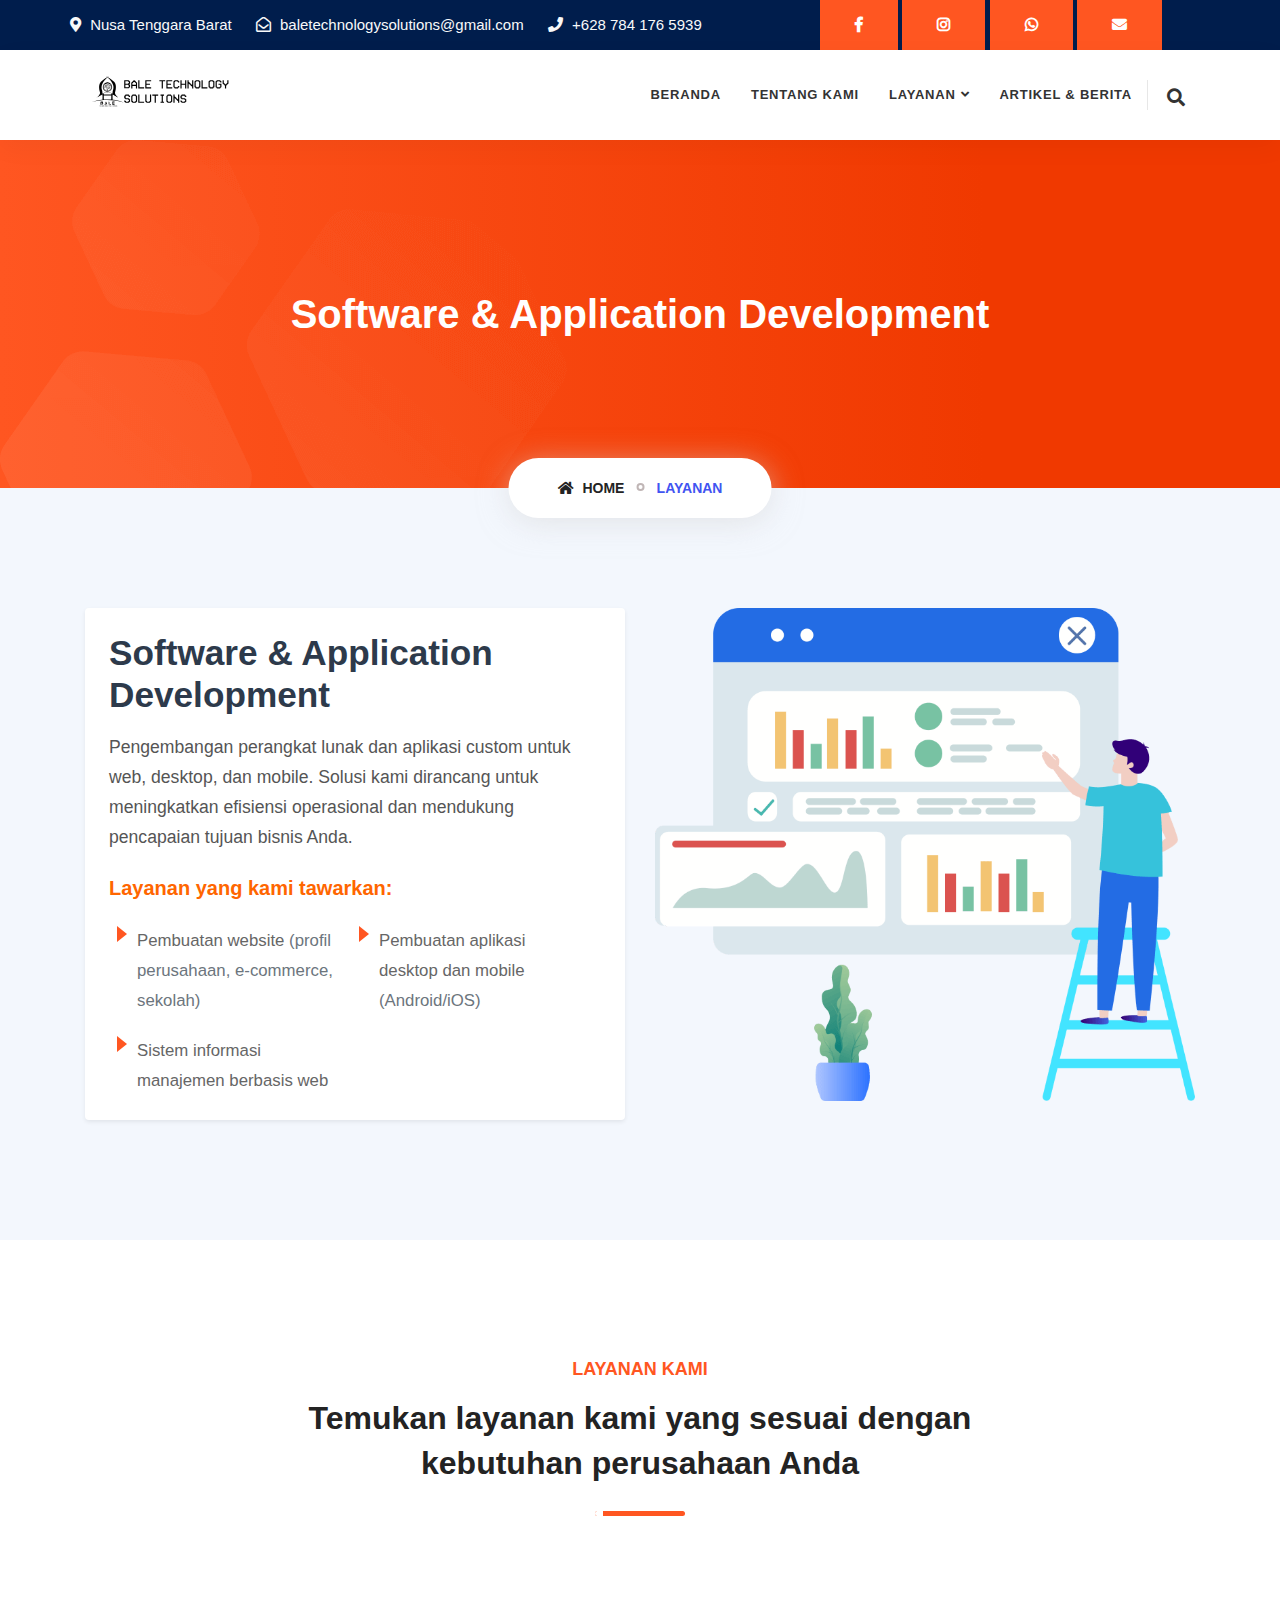
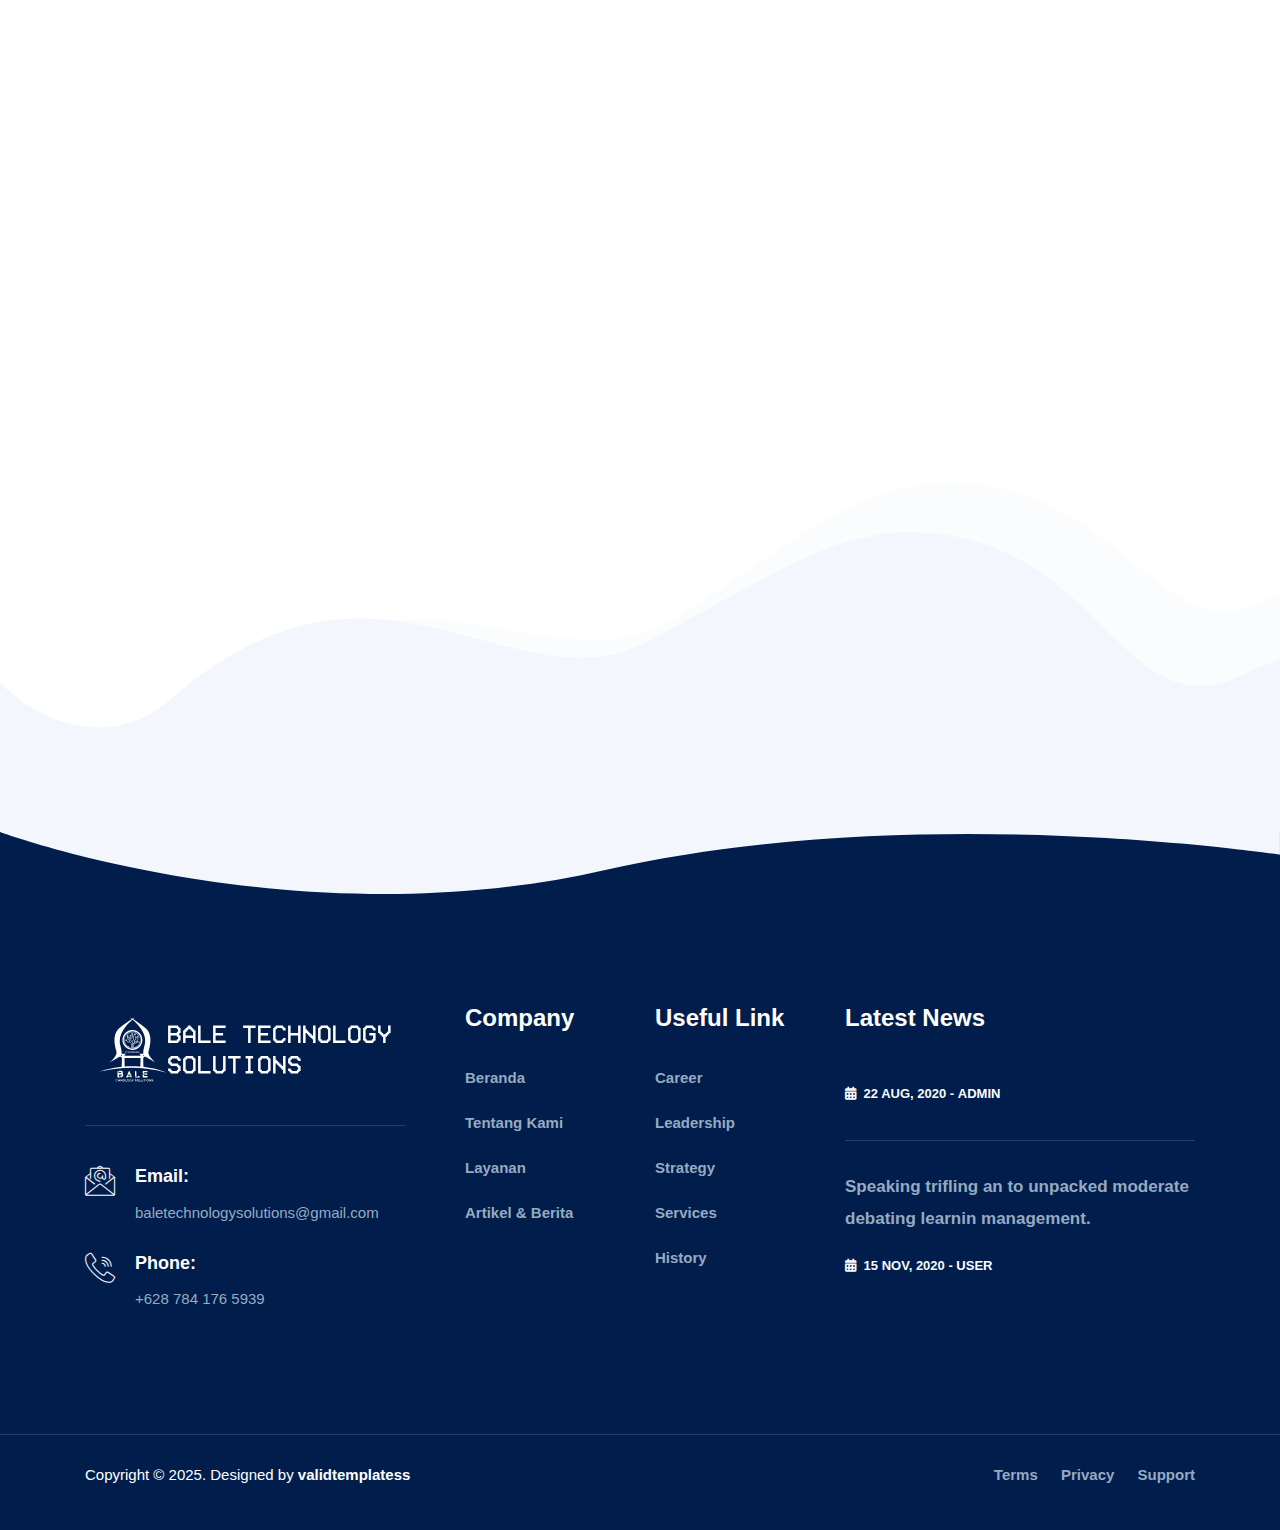
<file: services-2.html>
<!DOCTYPE html>
<html lang="en">

<head>
    <!-- ========== Meta Tags ========== -->
    <meta charset="utf-8">
    <meta http-equiv="X-UA-Compatible" content="IE=edge">
    <meta name="viewport" content="width=device-width, initial-scale=1">
    <meta name="description" content="Digilab - SEO & Digital Marketing Agency Template">

    <!-- ========== Page Title ========== -->
    <title>Bale Technology Solutions</title>

    <!-- ========== Favicon Icon ========== -->
    <link rel="shortcut icon" href="assets/img/logo.jpeg" type="image/x-icon">

    <!-- ========== Start Stylesheet ========== -->
    <link href="assets/css/bootstrap.min.css" rel="stylesheet" />
    <link href="assets/css/font-awesome.min.css" rel="stylesheet" />
    <link href="assets/css/themify-icons.css" rel="stylesheet" />
    <link href="assets/css/flaticon-set.css" rel="stylesheet" />
    <link href="assets/css/magnific-popup.css" rel="stylesheet" />
    <link href="assets/css/owl.carousel.min.css" rel="stylesheet" />
    <link href="assets/css/owl.theme.default.min.css" rel="stylesheet" />
    <link href="assets/css/animate.css" rel="stylesheet" />
    <link href="assets/css/bootsnav.css" rel="stylesheet" />
    <link href="style.css" rel="stylesheet">
    <link href="assets/css/responsive.css" rel="stylesheet" />
    <!-- ========== End Stylesheet ========== -->

    <!-- HTML5 shim and Respond.js for IE8 support of HTML5 elements and media queries -->
    <!-- WARNING: Respond.js doesn't work if you view the page via file:// -->
    <!--[if lt IE 9]>
          <script src="assets/js/html5/html5shiv.min.js"></script>
          <script src="assets/js/html5/respond.min.js"></script>
        <![endif]-->

    <!-- ========== Google Fonts ========== -->
    <!-- <link href="https://fonts.googleapis.com/css2?family=Nunito:wght@200;300;400;600;700;800&display=swap" rel="stylesheet"> -->
    <link rel="preconnect" href="https://fonts.googleapis.com">
    <link rel="preconnect" href="https://fonts.gstatic.com" crossorigin>
    <link
        href="https://fonts.googleapis.com/css2?family=Edu+NSW+ACT+Cursive:wght@400..700&family=Huninn&family=Lato:ital,wght@0,100;0,300;0,400;0,700;0,900;1,100;1,300;1,400;1,700;1,900&family=Montserrat:ital,wght@0,100..900;1,100..900&family=Open+Sans:ital,wght@0,300..800;1,300..800&family=Poppins:ital,wght@0,100;0,200;0,300;0,400;0,500;0,600;0,700;0,800;0,900;1,100;1,200;1,300;1,400;1,500;1,600;1,700;1,800;1,900&family=Roboto:ital,wght@0,100..900;1,100..900&family=WDXL+Lubrifont+SC&display=swap"
        rel="stylesheet">
</head>

<body class="orange">

    <!-- Preloader Start -->
    <div id="site-preloader" class="site-preloader">
        <div class="loader-wrap">
            <div class="ring">
                <span></span>
            </div>
            <!-- Add logo image below -->
            <img src="assets/img/bale it logo.png" alt="Bale Technology Solutions Logo" style="max-width: 200px;">
            <h2>Bale Technology Solutions</h2>
        </div>
    </div>
    <!-- Preloader Ends -->

    <!-- Start Header Top 
    ============================================= -->
    <div class="top-bar-area bg-dark text-light">
        <div class="container">
            <div class="row align-center">
                <div class="address-info">
                    <div class="info box">
                        <ul>
                            <li>
                                <i class="fas fa-map-marker-alt"></i> Nusa Tenggara Barat
                            </li>
                            <li>
                                <i class="fas fa-envelope-open"></i> baletechnologysolutions@gmail.com
                            </li>
                            <li>
                                <i class="fas fa-phone"></i> +628 784 176 5939
                            </li>
                        </ul>
                    </div>
                </div>
                <div class="col-lg-5 text-right">
                    <div class="item-flex social-media">
                        <a class="button" href="https://facebook.com/baletechnologysolutions" target="_blank"
                            title="Facebook">
                            <i class="fab fa-facebook-f"></i>
                        </a>
                        <a class="button" href="https://instagram.com/baletechnologysolutions" target="_blank"
                            title="Instagram">
                            <i class="fab fa-instagram"></i>
                        </a>
                        <a class="button" href="https://wa.me/6287841765939" target="_blank" title="WhatsApp">
                            <i class="fab fa-whatsapp"></i>
                        </a>
                        <a class="button" href="mailto:baletechnologysolutions@gmail.com" title="Email">
                            <i class="fas fa-envelope"></i>
                        </a>
                    </div>
                </div>
            </div>
        </div>
    </div>
    <!-- End Header Top -->

    <!-- Header 
    ============================================= -->
    <header id="home">
        <!-- Start Navigation -->
        <nav class="navbar navbar-default navbar-sticky dark attr-border bootsnav">

            <!-- Start Top Search -->
            <div class="container">
                <div class="row">
                    <div class="top-search">
                        <div class="input-group">
                            <form action="#">
                                <input type="text" name="text" class="form-control" placeholder="Search">
                                <button type="submit">
                                    <i class="ti-search"></i>
                                </button>
                            </form>
                        </div>
                    </div>
                </div>
            </div>
            <!-- End Top Search -->

            <div class="container">

                <!-- Start Atribute Navigation -->
                <div class="attr-nav">
                    <ul>
                        <li class="search"><a href="#"><i class="fas fa-search"></i></a></li>
                    </ul>
                </div>
                <!-- End Atribute Navigation -->

                <!-- Start Header Navigation -->
                <div class="navbar-header">
                    <button type="button" class="navbar-toggle" data-toggle="collapse" data-target="#navbar-menu">
                        <i class="fa fa-bars"></i>
                    </button>
                    <a class="navbar-brand" href="index.html">
                        <img src="assets/img/logo.svg" width="150px" class="logo" alt="Logo">
                    </a>
                </div>
                <!-- End Header Navigation -->

                <!-- Collect the nav links, forms, and other content for toggling -->
                <div class="collapse navbar-collapse" id="navbar-menu">
                    <ul class="nav navbar-nav navbar-right" data-in="fadeInDown" data-out="fadeOutUp">
                        <li class="dropdown">
                            <a href="#">Beranda</a>
                        </li>
                        <li class="dropdown">
                            <a href="#about">Tentang Kami</a>
                        </li>
                        <li class="dropdown">
                            <a href="#services" class="dropdown-toggle" data-toggle="dropdown">Layanan</a>
                            <ul class="dropdown-menu">
                                <li><a href="services-1.html">IT Infrastructure & Networking</a></li>
                                <li><a href="services-2.html">Pengembangan Software & Website</a></li>
                                <li><a href="">IT Support & Maintenance</a></li>
                                <li><a href="">Konsultasi & Pelatihan</a></li>
                                <li><a href="">Penyediaan Produk IT</a></li>
                                <li><a href="">Service Laptop & Komputer</a></li>
                                <li><a href="">Desain & Editing</a></li>
                            </ul>
                        </li>
                        <!-- <li><a href="case-studies.html">Case Studies</a></li> -->
                        <li class="dropdown">
                            <a href="#">Artikel & Berita</a>
                        </li>
                    </ul>
                </div><!-- /.navbar-collapse -->
            </div>

        </nav>
        <!-- End Navigation -->
    </header>
    <!-- End Header -->

    <!-- Start Breadcrumb 
    ============================================= -->
    <div class="breadcrumb-area bg-gradient text-center">
        <!-- Fixed BG -->
        <div class="fixed-bg" style="background-image: url(assets/img/shape/bg-4.png);"></div>
        <!-- Fixed BG -->
        <div class="container">
            <div class="row">
                <div class="col-lg-8 offset-lg-2">
                    <h1>Software & Application Development</h1>
                    <ul class="breadcrumb">
                        <li><a href="#"><i class="fas fa-home"></i> Home</a></li>
                        <li class="active">Layanan</li>
                        <!-- <li><a href="#">Pages</a></li> -->
                    </ul>
                </div>
            </div>
        </div>
    </div>
    <!-- End Breadcrumb -->

    <!-- Start Our Benefits 
    ============================================= -->
    <div class="benifits-area bg-gray default-padding">
        <div class="container">
            <div class="row">
                <div class="col-lg-6 wow fadeInUp info d-flex flex-column justify-content-center h-100">
                    <div class="service-content p-4 bg-white rounded shadow-sm">
                        <h1 class="mb-3" style="font-size:2.2rem; font-weight:700; color:#2d3a4b;">Software & Application Development</h1>
                        <p class="mb-4" style="font-size:1.1rem; color:#555;">
                            Pengembangan perangkat lunak dan aplikasi custom untuk web, desktop, dan mobile. Solusi kami dirancang untuk meningkatkan efisiensi operasional dan mendukung pencapaian tujuan bisnis Anda.
                        </p>
                        <h5 class="mb-3" style="font-weight:600; color:#ff6600;">Layanan yang kami tawarkan:</h5>
                        <ul class="list-unstyled pl-2">
                            <li class="">
                                <!-- <span class="badge badge-pill badge-success mr-2" style="min-width:28px; height:28px; display:flex; align-items:center; justify-content:center; font-size:1rem;"><i class="fas fa-check"></i></span> -->
                                <span style="font-size:1.05rem;">Pembuatan website <span class="text-muted">(profil perusahaan, e-commerce, sekolah)</span></span>
                            </li>
                            <li class="">
                                <!-- <span class="badge badge-pill badge-success mr-2" style="min-width:28px; height:28px; display:flex; align-items:center; justify-content:center; font-size:1rem;"><i class="fas fa-check"></i></span> -->
                                <span style="font-size:1.05rem;">Pembuatan aplikasi desktop dan mobile <span class="text-muted">(Android/iOS)</span></span>
                            </li>
                            <li class="">
                                <!-- <span class="badge badge-pill badge-success mr-2" style="min-width:28px; height:28px; display:flex; align-items:center; justify-content:center; font-size:1rem;"><i class="fas fa-check"></i></span> -->
                                <span style="font-size:1.05rem;">Sistem informasi manajemen berbasis web</span>
                            </li>
                        </ul>
                    </div>
                </div>
                <div class="col-lg-6 wow fadeInLeft thumb">
                    <img src="assets/img/illustration/3.png" alt="Thumb">
                </div>
            </div>
        </div>
    </div>
    <!-- End Our Benefits -->

    <!-- Start Services Area
    ============================================= -->
    <div id="services" class="services-area default-padding bottom-less">
        <!-- Fixed Shape  -->
        <div class="shape-bottom">
            <img src="assets/img/shape/12.png" alt="Shape">
        </div>
        <!-- Fixed Shape  -->
        <div class="container">
            <div class="row">
                <div class="col-lg-8 offset-lg-2">
                    <div class="site-heading text-center">
                        <h5>Layanan Kami</h5>
                        <h2>
                            Temukan layanan kami yang sesuai dengan kebutuhan perusahaan Anda
                        </h2>
                        <div class="heading-divider"></div>
                    </div>
                </div>
            </div>
            <div class="services-items text-center">
                <div class="row">
                    <!-- Single Item -->
                    <div class="single-item col-lg-4 col-md-6 d-flex align-items-stretch">
                        <div class="item wow fadeInUp flex-fill h-100" data-wow-delay="500ms">
                            <div class="icon">
                                <i class="flaticon-server"></i>
                            </div>
                            <div class="info">
                                <h4>
                                    <a href="services-1.html">IT Infrastructure & Networking</a>
                                </h4>
                                <!-- <p>
                                    Layanan menyeluruh untuk desain, instalasi, dan manajemen infrastruktur jaringan yang andal dan aman. Kami memastikan operasional bisnis Anda berjalan lancar tanpa hambatan konektivitas.
                                </p> -->
                                <a href="#"><i class="fas fa-arrow-right"></i> Selengkapnya</a>
                            </div>
                        </div>
                    </div>
                    <!-- End Single Item -->
                    <!-- Single Item -->
                    <div class="single-item col-lg-4 col-md-6 d-flex align-items-stretch">
                        <div class="item wow fadeInUp flex-fill h-100" data-wow-delay="600ms">
                            <div class="icon">
                                <i class="flaticon-keyword-1"></i>
                            </div>
                            <div class="info">
                                <h4>
                                    <a href="#">Software & Application Development</a>
                                </h4>
                                <!-- <p>
                                    Pengembangan perangkat lunak dan aplikasi custom untuk web, desktop, dan mobile. Solusi kami dirancang untuk meningkatkan efisiensi operasional dan mendukung pencapaian tujuan bisnis Anda.
                                </p> -->
                                <a href="#"><i class="fas fa-arrow-right"></i> Selengkapnya</a>
                            </div>
                        </div>
                    </div>
                    <!-- End Single Item -->
                    <!-- Single Item -->
                    <div class="single-item col-lg-4 col-md-6 d-flex align-items-stretch">
                        <div class="item wow fadeInUp flex-fill h-100" data-wow-delay="700ms">
                            <div class="icon">
                                <i class="flaticon-security"></i>
                            </div>
                            <div class="info">
                                <h4>
                                    <a href="#">IT Support & Maintenance</a>
                                </h4>
                                <!-- <p>
                                    Dukungan teknis dan pemeliharaan proaktif untuk menjaga perangkat keras dan lunak Anda tetap optimal, meminimalkan risiko downtime dan gangguan produktivitas.
                                </p> -->
                                <a href="#"><i class="fas fa-arrow-right"></i> Selengkapnya</a>
                            </div>
                        </div>
                    </div>
                    <!-- End Single Item -->
                    <!-- Single Item -->
                    <div class="single-item col-lg-4 col-md-6 d-flex align-items-stretch">
                        <div class="item wow fadeInUp flex-fill h-100" data-wow-delay="500ms">
                            <div class="icon">
                                <i class="flaticon-ppc"></i>
                            </div>
                            <div class="info">
                                <h4>
                                    <a href="#">IT Consulting & Digital Transformation</a>
                                </h4>
                                <!-- <p>
                                    Konsultasi ahli dan pendampingan untuk sekolah, UMKM, dan instansi dalam merencanakan serta mengimplementasikan strategi teknologi demi transformasi digital yang sukses.
                                </p> -->
                                <a href="#"><i class="fas fa-arrow-right"></i> Selengkapnya</a>
                            </div>
                        </div>
                    </div>
                    <!-- End Single Item -->
                    <!-- Single Item -->
                    <div class="single-item col-lg-4 col-md-6 d-flex align-items-stretch">
                        <div class="item wow fadeInUp flex-fill h-100" data-wow-delay="600ms">
                            <div class="icon">
                                <i class="flaticon-competition"></i>
                            </div>
                            <div class="info">
                                <h4>
                                    <a href="#">IT Procurement & Solutions</a>
                                </h4>
                                <!-- <p>
                                    Pengadaan perangkat keras dan lunak terbaik, memastikan solusi teknologi yang tepat sesuai kebutuhan dan anggaran Anda untuk mendukung operasional bisnis maupun pendidikan.
                                </p> -->
                                <a href="#"><i class="fas fa-arrow-right"></i> Selengkapnya</a>
                            </div>
                        </div>
                    </div>
                    <!-- End Single Item -->
                    <!-- Single Item -->
                    <div class="single-item col-lg-4 col-md-6 d-flex align-items-stretch">
                        <div class="item wow fadeInUp flex-fill h-100" data-wow-delay="700ms">
                            <div class="icon">
                                <i class="flaticon-rising"></i>
                            </div>
                            <div class="info">
                                <h4>
                                    <a href="#">Hardware & System Services</a>
                                </h4>
                                <!-- <p>
                                    Perbaikan, upgrade, dan optimalisasi performa laptop serta komputer Anda, memastikan perangkat bekerja dengan kecepatan dan efisiensi maksimal.
                                </p> -->
                                <a href="#"><i class="fas fa-arrow-right"></i> Selengkapnya</a>
                            </div>
                        </div>
                    </div>
                    <!-- End Single Item -->
                    <!-- Single Item -->
                    <!-- <div class="single-item col-lg-4 col-md-6 d-flex align-items-stretch">
                        <div class="item wow fadeInUp flex-fill h-100" data-wow-delay="700ms">
                            <div class="icon">
                                <i class="flaticon-rising"></i>
                            </div>
                            <div class="info">
                                <h4>
                                    <a href="#">Creative Design & Digital Content</a>
                                </h4>
                                <p>
                                    Desain kreatif untuk membangun identitas visual brand serta pembuatan konten digital menarik untuk promosi, media sosial, dan kebutuhan profesional Anda.
                                </p>
                                <a href="#"><i class="fas fa-arrow-right"></i> Selengkapnya</a>
                            </div>
                        </div>
                    </div> -->
                    <!-- End Single Item -->
                </div>
            </div>
        </div>
    </div>

    <footer class="bg-dark text-light">
        <div class="svg-shape">
            <svg xmlns="http://www.w3.org/2000/svg" class="gray" preserveAspectRatio="none" viewBox="0 0 1070 52">
                <path d="M0,0S247,91,505,32c261.17-59.72,565-13,565-13V0Z"></path>
            </svg>
        </div>
        <div class="container">
            <div class="f-items default-padding">
                <div class="row">
                    <div class="col-lg-4 col-md-6 item">
                        <div class="f-item about">
                            <img src="assets/img/bale tekno logo white.svg" alt="Logo">
                            <div class="address">
                                <ul>
                                    <li>
                                        <div class="icon">
                                            <i class="flaticon-email"></i>
                                        </div>
                                        <div class="info">
                                            <h5>Email:</h5>
                                            <span>baletechnologysolutions@gmail.com </span>
                                        </div>
                                    </li>
                                    <li>
                                        <div class="icon">
                                            <i class="flaticon-call"></i>
                                        </div>
                                        <div class="info">
                                            <h5>Phone:</h5>
                                            <span> +628 784 176 5939</span>
                                        </div>
                                    </li>
                                </ul>
                            </div>
                        </div>
                    </div>
                    <div class="col-lg-2 col-md-6 item">
                        <div class="f-item link">
                            <h4 class="widget-title">Company</h4>
                            <ul>
                                <li>
                                    <a href="#">Beranda</a>
                                </li>
                                <li>
                                    <a href="#about">Tentang Kami</a>
                                </li>
                                <li>
                                    <a href="#services">Layanan</a>
                                </li>
                                <li>
                                    <a href="#">Artikel & Berita</a>
                                </li>
                                <!-- <li>
                                    <a href="#">Kontak Kami</a>
                                </li> -->
                            </ul>
                        </div>
                    </div>

                    <div class="col-lg-2 col-md-6 item">
                        <div class="f-item link">
                            <h4 class="widget-title">Useful Link</h4>
                            <ul>
                                <li>
                                    <a href="#">Career</a>
                                </li>
                                <li>
                                    <a href="#">Leadership</a>
                                </li>
                                <li>
                                    <a href="#">Strategy</a>
                                </li>
                                <li>
                                    <a href="#">Services</a>
                                </li>
                                <li>
                                    <a href="#">History</a>
                                </li>
                            </ul>
                        </div>
                    </div>

                    <div class="col-lg-4 col-md-6 item">
                        <div class="f-item recent-post">
                            <h4 class="widget-title">Latest News</h4>
                            <div class="item">
                                <a href="#"></a>
                                <span><i class="fas fa-calendar-alt"></i> 22 Aug, 2020 - <a href="#">Admin</a></span>
                            </div>
                            <div class="item">
                                <a href="#">Speaking trifling an to unpacked moderate debating learnin management. </a>
                                <span><i class="fas fa-calendar-alt"></i> 15 Nov, 2020 - <a href="#">User</a></span>
                            </div>
                        </div>
                    </div>

                </div>
            </div>
        </div>
        <!-- Start Footer Bottom -->
        <div class="footer-bottom">
            <div class="container">
                <div class="row">
                    <div class="col-md-6">
                        <p>Copyright &copy; 2025. Designed by <a href="#">validtemplatess</a></p>
                    </div>
                    <div class="col-md-6 text-right link">
                        <ul>
                            <li>
                                <a href="#">Terms</a>
                            </li>
                            <li>
                                <a href="#">Privacy</a>
                            </li>
                            <li>
                                <a href="#">Support</a>
                            </li>
                        </ul>
                    </div>
                </div>
            </div>
        </div>
        <!-- End Footer Bottom -->
    </footer>
    <!-- End Footer -->

    <!-- jQuery Frameworks
    ============================================= -->
    <script src="assets/js/jquery-1.12.4.min.js"></script>
    <script src="assets/js/popper.min.js"></script>
    <script src="assets/js/bootstrap.min.js"></script>
    <script src="assets/js/equal-height.min.js"></script>
    <script src="assets/js/jquery.appear.js"></script>
    <script src="assets/js/jquery.easing.min.js"></script>
    <script src="assets/js/jquery.magnific-popup.min.js"></script>
    <script src="assets/js/modernizr.custom.13711.js"></script>
    <script src="assets/js/owl.carousel.min.js"></script>
    <script src="assets/js/wow.min.js"></script>
    <script src="assets/js/progress-bar.min.js"></script>
    <script src="assets/js/isotope.pkgd.min.js"></script>
    <script src="assets/js/imagesloaded.pkgd.min.js"></script>
    <script src="assets/js/count-to.js"></script>
    <script src="assets/js/YTPlayer.min.js"></script>
    <script src="assets/js/progresscircle.js"></script>
    <script src="assets/js/bootsnav.js"></script>
    <script src="assets/js/main.js"></script>

</body>

</html>
</file>
<file: assets/css/themify-icons.css>
@font-face {
	font-family: 'themify';
	src:url('../fonts/themify.eot?-fvbane');
	src:url('../fonts/themify.eot?#iefix-fvbane') format('embedded-opentype'),
		url('../fonts/themify.woff?-fvbane') format('woff'),
		url('../fonts/themify.ttf?-fvbane') format('truetype'),
		url('../fonts/themify.svg?-fvbane#themify') format('svg');
	font-weight: normal;
	font-style: normal;
}

[class^="ti-"], [class*=" ti-"] {
	font-family: 'themify';
	speak: none;
	font-style: normal;
	font-weight: normal;
	font-variant: normal;
	text-transform: none;
	line-height: 1;

	/* Better Font Rendering =========== */
	-webkit-font-smoothing: antialiased;
	-moz-osx-font-smoothing: grayscale;
}

.ti-wand:before {
	content: "\e600";
}
.ti-volume:before {
	content: "\e601";
}
.ti-user:before {
	content: "\e602";
}
.ti-unlock:before {
	content: "\e603";
}
.ti-unlink:before {
	content: "\e604";
}
.ti-trash:before {
	content: "\e605";
}
.ti-thought:before {
	content: "\e606";
}
.ti-target:before {
	content: "\e607";
}
.ti-tag:before {
	content: "\e608";
}
.ti-tablet:before {
	content: "\e609";
}
.ti-star:before {
	content: "\e60a";
}
.ti-spray:before {
	content: "\e60b";
}
.ti-signal:before {
	content: "\e60c";
}
.ti-shopping-cart:before {
	content: "\e60d";
}
.ti-shopping-cart-full:before {
	content: "\e60e";
}
.ti-settings:before {
	content: "\e60f";
}
.ti-search:before {
	content: "\e610";
}
.ti-zoom-in:before {
	content: "\e611";
}
.ti-zoom-out:before {
	content: "\e612";
}
.ti-cut:before {
	content: "\e613";
}
.ti-ruler:before {
	content: "\e614";
}
.ti-ruler-pencil:before {
	content: "\e615";
}
.ti-ruler-alt:before {
	content: "\e616";
}
.ti-bookmark:before {
	content: "\e617";
}
.ti-bookmark-alt:before {
	content: "\e618";
}
.ti-reload:before {
	content: "\e619";
}
.ti-plus:before {
	content: "\e61a";
}
.ti-pin:before {
	content: "\e61b";
}
.ti-pencil:before {
	content: "\e61c";
}
.ti-pencil-alt:before {
	content: "\e61d";
}
.ti-paint-roller:before {
	content: "\e61e";
}
.ti-paint-bucket:before {
	content: "\e61f";
}
.ti-na:before {
	content: "\e620";
}
.ti-mobile:before {
	content: "\e621";
}
.ti-minus:before {
	content: "\e622";
}
.ti-medall:before {
	content: "\e623";
}
.ti-medall-alt:before {
	content: "\e624";
}
.ti-marker:before {
	content: "\e625";
}
.ti-marker-alt:before {
	content: "\e626";
}
.ti-arrow-up:before {
	content: "\e627";
}
.ti-arrow-right:before {
	content: "\e628";
}
.ti-arrow-left:before {
	content: "\e629";
}
.ti-arrow-down:before {
	content: "\e62a";
}
.ti-lock:before {
	content: "\e62b";
}
.ti-location-arrow:before {
	content: "\e62c";
}
.ti-link:before {
	content: "\e62d";
}
.ti-layout:before {
	content: "\e62e";
}
.ti-layers:before {
	content: "\e62f";
}
.ti-layers-alt:before {
	content: "\e630";
}
.ti-key:before {
	content: "\e631";
}
.ti-import:before {
	content: "\e632";
}
.ti-image:before {
	content: "\e633";
}
.ti-heart:before {
	content: "\e634";
}
.ti-heart-broken:before {
	content: "\e635";
}
.ti-hand-stop:before {
	content: "\e636";
}
.ti-hand-open:before {
	content: "\e637";
}
.ti-hand-drag:before {
	content: "\e638";
}
.ti-folder:before {
	content: "\e639";
}
.ti-flag:before {
	content: "\e63a";
}
.ti-flag-alt:before {
	content: "\e63b";
}
.ti-flag-alt-2:before {
	content: "\e63c";
}
.ti-eye:before {
	content: "\e63d";
}
.ti-export:before {
	content: "\e63e";
}
.ti-exchange-vertical:before {
	content: "\e63f";
}
.ti-desktop:before {
	content: "\e640";
}
.ti-cup:before {
	content: "\e641";
}
.ti-crown:before {
	content: "\e642";
}
.ti-comments:before {
	content: "\e643";
}
.ti-comment:before {
	content: "\e644";
}
.ti-comment-alt:before {
	content: "\e645";
}
.ti-close:before {
	content: "\e646";
}
.ti-clip:before {
	content: "\e647";
}
.ti-angle-up:before {
	content: "\e648";
}
.ti-angle-right:before {
	content: "\e649";
}
.ti-angle-left:before {
	content: "\e64a";
}
.ti-angle-down:before {
	content: "\e64b";
}
.ti-check:before {
	content: "\e64c";
}
.ti-check-box:before {
	content: "\e64d";
}
.ti-camera:before {
	content: "\e64e";
}
.ti-announcement:before {
	content: "\e64f";
}
.ti-brush:before {
	content: "\e650";
}
.ti-briefcase:before {
	content: "\e651";
}
.ti-bolt:before {
	content: "\e652";
}
.ti-bolt-alt:before {
	content: "\e653";
}
.ti-blackboard:before {
	content: "\e654";
}
.ti-bag:before {
	content: "\e655";
}
.ti-move:before {
	content: "\e656";
}
.ti-arrows-vertical:before {
	content: "\e657";
}
.ti-arrows-horizontal:before {
	content: "\e658";
}
.ti-fullscreen:before {
	content: "\e659";
}
.ti-arrow-top-right:before {
	content: "\e65a";
}
.ti-arrow-top-left:before {
	content: "\e65b";
}
.ti-arrow-circle-up:before {
	content: "\e65c";
}
.ti-arrow-circle-right:before {
	content: "\e65d";
}
.ti-arrow-circle-left:before {
	content: "\e65e";
}
.ti-arrow-circle-down:before {
	content: "\e65f";
}
.ti-angle-double-up:before {
	content: "\e660";
}
.ti-angle-double-right:before {
	content: "\e661";
}
.ti-angle-double-left:before {
	content: "\e662";
}
.ti-angle-double-down:before {
	content: "\e663";
}
.ti-zip:before {
	content: "\e664";
}
.ti-world:before {
	content: "\e665";
}
.ti-wheelchair:before {
	content: "\e666";
}
.ti-view-list:before {
	content: "\e667";
}
.ti-view-list-alt:before {
	content: "\e668";
}
.ti-view-grid:before {
	content: "\e669";
}
.ti-uppercase:before {
	content: "\e66a";
}
.ti-upload:before {
	content: "\e66b";
}
.ti-underline:before {
	content: "\e66c";
}
.ti-truck:before {
	content: "\e66d";
}
.ti-timer:before {
	content: "\e66e";
}
.ti-ticket:before {
	content: "\e66f";
}
.ti-thumb-up:before {
	content: "\e670";
}
.ti-thumb-down:before {
	content: "\e671";
}
.ti-text:before {
	content: "\e672";
}
.ti-stats-up:before {
	content: "\e673";
}
.ti-stats-down:before {
	content: "\e674";
}
.ti-split-v:before {
	content: "\e675";
}
.ti-split-h:before {
	content: "\e676";
}
.ti-smallcap:before {
	content: "\e677";
}
.ti-shine:before {
	content: "\e678";
}
.ti-shift-right:before {
	content: "\e679";
}
.ti-shift-left:before {
	content: "\e67a";
}
.ti-shield:before {
	content: "\e67b";
}
.ti-notepad:before {
	content: "\e67c";
}
.ti-server:before {
	content: "\e67d";
}
.ti-quote-right:before {
	content: "\e67e";
}
.ti-quote-left:before {
	content: "\e67f";
}
.ti-pulse:before {
	content: "\e680";
}
.ti-printer:before {
	content: "\e681";
}
.ti-power-off:before {
	content: "\e682";
}
.ti-plug:before {
	content: "\e683";
}
.ti-pie-chart:before {
	content: "\e684";
}
.ti-paragraph:before {
	content: "\e685";
}
.ti-panel:before {
	content: "\e686";
}
.ti-package:before {
	content: "\e687";
}
.ti-music:before {
	content: "\e688";
}
.ti-music-alt:before {
	content: "\e689";
}
.ti-mouse:before {
	content: "\e68a";
}
.ti-mouse-alt:before {
	content: "\e68b";
}
.ti-money:before {
	content: "\e68c";
}
.ti-microphone:before {
	content: "\e68d";
}
.ti-menu:before {
	content: "\e68e";
}
.ti-menu-alt:before {
	content: "\e68f";
}
.ti-map:before {
	content: "\e690";
}
.ti-map-alt:before {
	content: "\e691";
}
.ti-loop:before {
	content: "\e692";
}
.ti-location-pin:before {
	content: "\e693";
}
.ti-list:before {
	content: "\e694";
}
.ti-light-bulb:before {
	content: "\e695";
}
.ti-Italic:before {
	content: "\e696";
}
.ti-info:before {
	content: "\e697";
}
.ti-infinite:before {
	content: "\e698";
}
.ti-id-badge:before {
	content: "\e699";
}
.ti-hummer:before {
	content: "\e69a";
}
.ti-home:before {
	content: "\e69b";
}
.ti-help:before {
	content: "\e69c";
}
.ti-headphone:before {
	content: "\e69d";
}
.ti-harddrives:before {
	content: "\e69e";
}
.ti-harddrive:before {
	content: "\e69f";
}
.ti-gift:before {
	content: "\e6a0";
}
.ti-game:before {
	content: "\e6a1";
}
.ti-filter:before {
	content: "\e6a2";
}
.ti-files:before {
	content: "\e6a3";
}
.ti-file:before {
	content: "\e6a4";
}
.ti-eraser:before {
	content: "\e6a5";
}
.ti-envelope:before {
	content: "\e6a6";
}
.ti-download:before {
	content: "\e6a7";
}
.ti-direction:before {
	content: "\e6a8";
}
.ti-direction-alt:before {
	content: "\e6a9";
}
.ti-dashboard:before {
	content: "\e6aa";
}
.ti-control-stop:before {
	content: "\e6ab";
}
.ti-control-shuffle:before {
	content: "\e6ac";
}
.ti-control-play:before {
	content: "\e6ad";
}
.ti-control-pause:before {
	content: "\e6ae";
}
.ti-control-forward:before {
	content: "\e6af";
}
.ti-control-backward:before {
	content: "\e6b0";
}
.ti-cloud:before {
	content: "\e6b1";
}
.ti-cloud-up:before {
	content: "\e6b2";
}
.ti-cloud-down:before {
	content: "\e6b3";
}
.ti-clipboard:before {
	content: "\e6b4";
}
.ti-car:before {
	content: "\e6b5";
}
.ti-calendar:before {
	content: "\e6b6";
}
.ti-book:before {
	content: "\e6b7";
}
.ti-bell:before {
	content: "\e6b8";
}
.ti-basketball:before {
	content: "\e6b9";
}
.ti-bar-chart:before {
	content: "\e6ba";
}
.ti-bar-chart-alt:before {
	content: "\e6bb";
}
.ti-back-right:before {
	content: "\e6bc";
}
.ti-back-left:before {
	content: "\e6bd";
}
.ti-arrows-corner:before {
	content: "\e6be";
}
.ti-archive:before {
	content: "\e6bf";
}
.ti-anchor:before {
	content: "\e6c0";
}
.ti-align-right:before {
	content: "\e6c1";
}
.ti-align-left:before {
	content: "\e6c2";
}
.ti-align-justify:before {
	content: "\e6c3";
}
.ti-align-center:before {
	content: "\e6c4";
}
.ti-alert:before {
	content: "\e6c5";
}
.ti-alarm-clock:before {
	content: "\e6c6";
}
.ti-agenda:before {
	content: "\e6c7";
}
.ti-write:before {
	content: "\e6c8";
}
.ti-window:before {
	content: "\e6c9";
}
.ti-widgetized:before {
	content: "\e6ca";
}
.ti-widget:before {
	content: "\e6cb";
}
.ti-widget-alt:before {
	content: "\e6cc";
}
.ti-wallet:before {
	content: "\e6cd";
}
.ti-video-clapper:before {
	content: "\e6ce";
}
.ti-video-camera:before {
	content: "\e6cf";
}
.ti-vector:before {
	content: "\e6d0";
}
.ti-themify-logo:before {
	content: "\e6d1";
}
.ti-themify-favicon:before {
	content: "\e6d2";
}
.ti-themify-favicon-alt:before {
	content: "\e6d3";
}
.ti-support:before {
	content: "\e6d4";
}
.ti-stamp:before {
	content: "\e6d5";
}
.ti-split-v-alt:before {
	content: "\e6d6";
}
.ti-slice:before {
	content: "\e6d7";
}
.ti-shortcode:before {
	content: "\e6d8";
}
.ti-shift-right-alt:before {
	content: "\e6d9";
}
.ti-shift-left-alt:before {
	content: "\e6da";
}
.ti-ruler-alt-2:before {
	content: "\e6db";
}
.ti-receipt:before {
	content: "\e6dc";
}
.ti-pin2:before {
	content: "\e6dd";
}
.ti-pin-alt:before {
	content: "\e6de";
}
.ti-pencil-alt2:before {
	content: "\e6df";
}
.ti-palette:before {
	content: "\e6e0";
}
.ti-more:before {
	content: "\e6e1";
}
.ti-more-alt:before {
	content: "\e6e2";
}
.ti-microphone-alt:before {
	content: "\e6e3";
}
.ti-magnet:before {
	content: "\e6e4";
}
.ti-line-double:before {
	content: "\e6e5";
}
.ti-line-dotted:before {
	content: "\e6e6";
}
.ti-line-dashed:before {
	content: "\e6e7";
}
.ti-layout-width-full:before {
	content: "\e6e8";
}
.ti-layout-width-default:before {
	content: "\e6e9";
}
.ti-layout-width-default-alt:before {
	content: "\e6ea";
}
.ti-layout-tab:before {
	content: "\e6eb";
}
.ti-layout-tab-window:before {
	content: "\e6ec";
}
.ti-layout-tab-v:before {
	content: "\e6ed";
}
.ti-layout-tab-min:before {
	content: "\e6ee";
}
.ti-layout-slider:before {
	content: "\e6ef";
}
.ti-layout-slider-alt:before {
	content: "\e6f0";
}
.ti-layout-sidebar-right:before {
	content: "\e6f1";
}
.ti-layout-sidebar-none:before {
	content: "\e6f2";
}
.ti-layout-sidebar-left:before {
	content: "\e6f3";
}
.ti-layout-placeholder:before {
	content: "\e6f4";
}
.ti-layout-menu:before {
	content: "\e6f5";
}
.ti-layout-menu-v:before {
	content: "\e6f6";
}
.ti-layout-menu-separated:before {
	content: "\e6f7";
}
.ti-layout-menu-full:before {
	content: "\e6f8";
}
.ti-layout-media-right-alt:before {
	content: "\e6f9";
}
.ti-layout-media-right:before {
	content: "\e6fa";
}
.ti-layout-media-overlay:before {
	content: "\e6fb";
}
.ti-layout-media-overlay-alt:before {
	content: "\e6fc";
}
.ti-layout-media-overlay-alt-2:before {
	content: "\e6fd";
}
.ti-layout-media-left-alt:before {
	content: "\e6fe";
}
.ti-layout-media-left:before {
	content: "\e6ff";
}
.ti-layout-media-center-alt:before {
	content: "\e700";
}
.ti-layout-media-center:before {
	content: "\e701";
}
.ti-layout-list-thumb:before {
	content: "\e702";
}
.ti-layout-list-thumb-alt:before {
	content: "\e703";
}
.ti-layout-list-post:before {
	content: "\e704";
}
.ti-layout-list-large-image:before {
	content: "\e705";
}
.ti-layout-line-solid:before {
	content: "\e706";
}
.ti-layout-grid4:before {
	content: "\e707";
}
.ti-layout-grid3:before {
	content: "\e708";
}
.ti-layout-grid2:before {
	content: "\e709";
}
.ti-layout-grid2-thumb:before {
	content: "\e70a";
}
.ti-layout-cta-right:before {
	content: "\e70b";
}
.ti-layout-cta-left:before {
	content: "\e70c";
}
.ti-layout-cta-center:before {
	content: "\e70d";
}
.ti-layout-cta-btn-right:before {
	content: "\e70e";
}
.ti-layout-cta-btn-left:before {
	content: "\e70f";
}
.ti-layout-column4:before {
	content: "\e710";
}
.ti-layout-column3:before {
	content: "\e711";
}
.ti-layout-column2:before {
	content: "\e712";
}
.ti-layout-accordion-separated:before {
	content: "\e713";
}
.ti-layout-accordion-merged:before {
	content: "\e714";
}
.ti-layout-accordion-list:before {
	content: "\e715";
}
.ti-ink-pen:before {
	content: "\e716";
}
.ti-info-alt:before {
	content: "\e717";
}
.ti-help-alt:before {
	content: "\e718";
}
.ti-headphone-alt:before {
	content: "\e719";
}
.ti-hand-point-up:before {
	content: "\e71a";
}
.ti-hand-point-right:before {
	content: "\e71b";
}
.ti-hand-point-left:before {
	content: "\e71c";
}
.ti-hand-point-down:before {
	content: "\e71d";
}
.ti-gallery:before {
	content: "\e71e";
}
.ti-face-smile:before {
	content: "\e71f";
}
.ti-face-sad:before {
	content: "\e720";
}
.ti-credit-card:before {
	content: "\e721";
}
.ti-control-skip-forward:before {
	content: "\e722";
}
.ti-control-skip-backward:before {
	content: "\e723";
}
.ti-control-record:before {
	content: "\e724";
}
.ti-control-eject:before {
	content: "\e725";
}
.ti-comments-smiley:before {
	content: "\e726";
}
.ti-brush-alt:before {
	content: "\e727";
}
.ti-youtube:before {
	content: "\e728";
}
.ti-vimeo:before {
	content: "\e729";
}
.ti-twitter:before {
	content: "\e72a";
}
.ti-time:before {
	content: "\e72b";
}
.ti-tumblr:before {
	content: "\e72c";
}
.ti-skype:before {
	content: "\e72d";
}
.ti-share:before {
	content: "\e72e";
}
.ti-share-alt:before {
	content: "\e72f";
}
.ti-rocket:before {
	content: "\e730";
}
.ti-pinterest:before {
	content: "\e731";
}
.ti-new-window:before {
	content: "\e732";
}
.ti-microsoft:before {
	content: "\e733";
}
.ti-list-ol:before {
	content: "\e734";
}
.ti-linkedin:before {
	content: "\e735";
}
.ti-layout-sidebar-2:before {
	content: "\e736";
}
.ti-layout-grid4-alt:before {
	content: "\e737";
}
.ti-layout-grid3-alt:before {
	content: "\e738";
}
.ti-layout-grid2-alt:before {
	content: "\e739";
}
.ti-layout-column4-alt:before {
	content: "\e73a";
}
.ti-layout-column3-alt:before {
	content: "\e73b";
}
.ti-layout-column2-alt:before {
	content: "\e73c";
}
.ti-instagram:before {
	content: "\e73d";
}
.ti-google:before {
	content: "\e73e";
}
.ti-github:before {
	content: "\e73f";
}
.ti-flickr:before {
	content: "\e740";
}
.ti-facebook:before {
	content: "\e741";
}
.ti-dropbox:before {
	content: "\e742";
}
.ti-dribbble:before {
	content: "\e743";
}
.ti-apple:before {
	content: "\e744";
}
.ti-android:before {
	content: "\e745";
}
.ti-save:before {
	content: "\e746";
}
.ti-save-alt:before {
	content: "\e747";
}
.ti-yahoo:before {
	content: "\e748";
}
.ti-wordpress:before {
	content: "\e749";
}
.ti-vimeo-alt:before {
	content: "\e74a";
}
.ti-twitter-alt:before {
	content: "\e74b";
}
.ti-tumblr-alt:before {
	content: "\e74c";
}
.ti-trello:before {
	content: "\e74d";
}
.ti-stack-overflow:before {
	content: "\e74e";
}
.ti-soundcloud:before {
	content: "\e74f";
}
.ti-sharethis:before {
	content: "\e750";
}
.ti-sharethis-alt:before {
	content: "\e751";
}
.ti-reddit:before {
	content: "\e752";
}
.ti-pinterest-alt:before {
	content: "\e753";
}
.ti-microsoft-alt:before {
	content: "\e754";
}
.ti-linux:before {
	content: "\e755";
}
.ti-jsfiddle:before {
	content: "\e756";
}
.ti-joomla:before {
	content: "\e757";
}
.ti-html5:before {
	content: "\e758";
}
.ti-flickr-alt:before {
	content: "\e759";
}
.ti-email:before {
	content: "\e75a";
}
.ti-drupal:before {
	content: "\e75b";
}
.ti-dropbox-alt:before {
	content: "\e75c";
}
.ti-css3:before {
	content: "\e75d";
}
.ti-rss:before {
	content: "\e75e";
}
.ti-rss-alt:before {
	content: "\e75f";
}
</file>
<file: assets/css/flaticon-set.css>
/*
    Flaticon icon font: Flaticon
    Creation date: 08/09/2018 00:19
    */

@font-face {
  font-family: "Flaticon";
  src: url("../fonts/Flaticon.eot");
  src: url("../fonts/Flaticon.eot?#iefix") format("embedded-opentype"),
       url("../fonts/Flaticon.woff") format("woff"),
       url("../fonts/Flaticon.ttf") format("truetype"),
       url("../fonts/Flaticon.svg#Flaticon") format("svg");
  font-weight: normal;
  font-style: normal;
}

@media screen and (-webkit-min-device-pixel-ratio:0) {
  @font-face {
    font-family: "Flaticon";
    src: url("./Flaticon.svg#Flaticon") format("svg");
  }
}

[class^="flaticon-"]:before, [class*=" flaticon-"]:before,
[class^="flaticon-"]:after, [class*=" flaticon-"]:after {   
  font-family: Flaticon;
  speak: none;
  font-style: normal;
  font-weight: normal;
  font-variant: normal;
  text-transform: none;
  line-height: 1;

  /* Better Font Rendering =========== */
  -webkit-font-smoothing: antialiased;
  -moz-osx-font-smoothing: grayscale;
}

.flaticon-advertising:before { content: "\f100"; }
.flaticon-bullhorn:before { content: "\f101"; }
.flaticon-social-media:before { content: "\f102"; }
.flaticon-social-media-1:before { content: "\f103"; }
.flaticon-feedback:before { content: "\f104"; }
.flaticon-keyword:before { content: "\f105"; }
.flaticon-keyword-1:before { content: "\f106"; }
.flaticon-keyword-2:before { content: "\f107"; }
.flaticon-subscription:before { content: "\f108"; }
.flaticon-marketing:before { content: "\f109"; }
.flaticon-megaphone:before { content: "\f10a"; }
.flaticon-marketing-1:before { content: "\f10b"; }
.flaticon-marketer:before { content: "\f10c"; }
.flaticon-ppc:before { content: "\f10d"; }
.flaticon-pay-per-click:before { content: "\f10e"; }
.flaticon-competitor:before { content: "\f10f"; }
.flaticon-competition:before { content: "\f110"; }
.flaticon-web-traffic:before { content: "\f111"; }
.flaticon-growth:before { content: "\f112"; }
.flaticon-average:before { content: "\f113"; }
.flaticon-investment:before { content: "\f114"; }
.flaticon-rising:before { content: "\f115"; }
.flaticon-income:before { content: "\f116"; }
.flaticon-business-and-finance:before { content: "\f117"; }
.flaticon-investment-1:before { content: "\f118"; }
.flaticon-startup:before { content: "\f119"; }
.flaticon-startup-1:before { content: "\f11a"; }
.flaticon-start:before { content: "\f11b"; }
.flaticon-value:before { content: "\f11c"; }
.flaticon-value-1:before { content: "\f11d"; }
.flaticon-badge:before { content: "\f11e"; }
.flaticon-quality-badge:before { content: "\f11f"; }
.flaticon-analysis:before { content: "\f120"; }
.flaticon-segmentation:before { content: "\f121"; }
.flaticon-server:before { content: "\f122"; }
.flaticon-precision:before { content: "\f123"; }
.flaticon-target:before { content: "\f124"; }
.flaticon-target-1:before { content: "\f125"; }
.flaticon-checklist:before { content: "\f126"; }
.flaticon-score:before { content: "\f127"; }
.flaticon-test:before { content: "\f128"; }
.flaticon-phone-call:before { content: "\f129"; }
.flaticon-email:before { content: "\f12a"; }
.flaticon-call:before { content: "\f12b"; }
.flaticon-placeholder:before { content: "\f12c"; }
.flaticon-map:before { content: "\f12d"; }
.flaticon-loupe:before { content: "\f12e"; }
.flaticon-loupe-1:before { content: "\f12f"; }
.flaticon-transparency:before { content: "\f130"; }
.flaticon-check:before { content: "\f131"; }
.flaticon-confirmation:before { content: "\f132"; }
.flaticon-check-1:before { content: "\f133"; }
.flaticon-approval:before { content: "\f134"; }
.flaticon-security:before { content: "\f135"; }
.flaticon-correct:before { content: "\f136"; }
.flaticon-chat:before { content: "\f137"; }
.flaticon-check-2:before { content: "\f138"; }
</file>
<file: style.css>
/* ----------------------------------

Template Name: Digilab - SEO & Digital Marketing Agency Template
Author: validtheme
Description:
Version: 1.0

Main Font    : Nunito
Main Color   : #4154f1

-------------------------------------

Table of contents
        
    01. Template default css
    02. Navbar
        - Navbar Default
        - Navbar Sticky
        - Navbar Transparent
        - Navbar With Topbar
    03. Banner
    04. Features
        - Version One
        - Version Two
    05. About Area
    06. SEO Test
    07. What We Offer
    08. Services
        - Carousel
        - Grid
        - Carousel Stage
    09. Our Process
    10. Case Studies
    11. Our Pertner
    12. Pricing Table
    13. Team
        - Grid Colum
        - Carousel
    14. Testimonials
    15. Our Benifits
    16. Subscribe Form
    17. Why Choose Us
    18. Fun Factor
    18. Faq
    19. Blog
        - Standard
        - Left Sidebar
        - Right Sidebar
        - Single
    20. Concat Area
    21. Get Started Area
    22. Error 404
    23. Footer
    24. PHP Contact Form
    25. Others

*/


/*
** General Styles for HTML tags
*/

* {
  padding: 0;
  margin: 0;
}

html {
  width: 100%;
  height: 100%;
  position: relative;
  overflow: visible;
}

body {
  font-family: 'Nunito', sans-serif;
  font-size: 15px;
  font-weight: 400;
  line-height: 30px;
  overflow-x: hidden;
  background-color: #ffffff;
  color: #666666;
}

html, body, .wrapper {
  height: 100%;
}

h1, h2, h3, h4, h5, h6 {
  color: #232323;
  font-weight: normal;
  line-height: 1.2;
  font-family: 'Nunito', sans-serif;
  letter-spacing: 0;
  margin: 0;
}

h1,h2,h3,h4,h5,h6 {
  margin-bottom: 15px;
}

img {
  border: none;
  outline: none;
  max-width: 100%;
}

label {
  display: inline-block;
  font-weight: normal;
  margin-bottom: 5px;
  max-width: 100%;
}

a, .btn, button {
  transition: all 0.35s ease-in-out;
  -webkit-transition: all 0.35s ease-in-out;
  -moz-transition: all 0.35s ease-in-out;
  -ms-transition: all 0.35s ease-in-out;
  -o-transition: all 0.35s ease-in-out;
  outline: medium none;
}

a img, iframe {
  border: none;
}

p {
  color: #666666;
  margin: 0 0 15px;
  text-transform: none;
  font-weight: 400;
}

hr {
  margin-top: 0;
  margin-bottom: 0;
  border: 0;
  border-top: 1px solid #eee;
}

pre {
  display: block;
  margin: 0 0 30px;
  padding: 9.5px;
  word-wrap: break-word;
  word-break: break-all;
  color: #333;
  border: 1px solid #ededed;
  border-radius: inherit;
  background-color: #f9f9f9;
  font-size: 13px;
  line-height: 1.42857143;
}

input:focus, textarea:focus, 
 select:focus {
  outline: none;
  box-shadow: inherit;
}

ul {
  margin: 0;
  list-style-type: none;
}

a, a:active, a:focus, a:hover {
  outline: none;
  text-decoration: none;
  color: #232323;
}

a:hover {
  color: #232323;
}

a {
  transition: all 0.35s ease-in-out;
  -webkit-transition: all 0.35s ease-in-out;
  -moz-transition: all 0.35s ease-in-out;
  -ms-transition: all 0.35s ease-in-out;
  -o-transition: all 0.35s ease-in-out;
  text-decoration: none;
  font-family: 'Nunito', sans-serif;
  font-weight: 700;
}

b, strong {
  font-weight: 900;
}

.btn.active, .btn:active {
  background-image: inherit !important;
}

.btn.focus, 
 .btn:active:focus, 
 .btn:active:hover, 
 .btn:focus, 
 .btn:hover {
  outline: 0;
}

.btn.circle {
  -webkit-border-radius: 40px;
  -moz-border-radius: 40px;
  border-radius: 40px;
}

.btn.active, .btn:active {
  outline: 0;
  -webkit-box-shadow: inherit;
  box-shadow: inherit;
}

input {
  border: 1px solid #e7e7e7;
  border-radius: inherit;
  box-shadow: inherit;
  min-height: 50px;
}
/* Default CSS */
.container-medium {
  padding: 0 15px;
  margin: auto;
  max-width: 1400px;
}

.container-full {
  padding: 0 15px;
  margin: auto;
  max-width: 1400px;
}

@media (min-width:576px) {
  .container-medium {
    max-width: 540px;
  }
}

@media (min-width:768px) {
  .container-medium {
    max-width: 720px;
  }
}

@media (min-width:992px) {
  .container-medium {
    max-width: 960px;
  }
}

@media (min-width:1200px) {
  .container-medium {
    max-width: 1400px;
    width: 80%;
  }
}

@media (min-width:576px) {
  .container-full {
    max-width: 540px;
  }
}

@media (min-width:768px) {
  .container-full {
    max-width: 720px;
  }
}

@media (min-width:992px) {
  .container-full {
    max-width: 960px;
  }
}

@media (min-width:1200px) {
  .container-full {
    max-width: 1400px;
    width: 90%;
  }
}

.fixed-bg {
  position: absolute;
  left: 0;
  bottom: 0;
  height: 100%;
  width: 100%;
}

.bg-cover {
  background-position: center center;
  background-size: cover;
}

.bg-cover-bottom {
    background-size: cover !important;
    background-position: left bottom !important;
    background-repeat: no-repeat;
}

.bg-bottom-center {
  background-repeat: no-repeat;
  background-position: bottom center;
  background-size: cover;
}

.bg-contain {
  background-position: center center;
  background-repeat: no-repeat;
  background-size: contain;
}

.bg-fixed {
  background-attachment: fixed;
  background-position: center top;
  background-size: cover;
}

.bg-gray {
  background-color: #f3f7fd;
}

.bg-gray-hard {
  background-color: #d1eeec;
}

.bg-theme-small {
  background-color: #edf5ff;
}

.bg-light {
  background-color: #ffffff;
}

.bg-theme {
  background-color: #4154f1;
}

.bg-light-gradient {
  background: linear-gradient(90deg, rgba(244,247,252,1) 36%, rgba(255,255,255,1) 100%);
}

.gradient-bg {
  background-image: linear-gradient(90deg, rgba(2,59,166,1) 0%, rgba(67,126,235,1) 100%);
  background-color: #4154f1;
}

.container-md {
  width: 90%;
  margin: auto;
  position: relative;
}

.text-italic {
  font-style: italic;
}

.text-light h1, 
 .text-light h2, 
 .text-light h3, 
 .text-light h4, 
 .text-light h5, 
 .text-light h6, 
 .text-light p, 
 .text-light a {
  color: #ffffff;
}

.shadow {
  position: relative;
  z-index: 1;
}

.shadow.dark::after {
  background: #000000 none repeat scroll 0 0;
  content: "";
  height: 100%;
  left: 0;
  opacity: 0.5;
  position: absolute;
  top: 0;
  width: 100%;
  z-index: -1;
}

.shadow.dark-hard::after {
  background: #000000 none repeat scroll 0 0;
  content: "";
  height: 100%;
  left: 0;
  opacity: 0.75;
  position: absolute;
  top: 0;
  width: 100%;
  z-index: -1;
}

.shadow.light::after {
  background: #ffffff none repeat scroll 0 0;
  content: "";
  height: 100%;
  left: 0;
  opacity: 0.3;
  position: absolute;
  top: 0;
  width: 100%;
  z-index: -1;
}

.shadow.theme::after {
  background: #4154f1 none repeat scroll 0 0;
  content: "";
  height: 100%;
  left: 0;
  opacity: 0.5;
  position: absolute;
  top: 0;
  width: 100%;
  z-index: -1;
}

.shadow.theme-hard::after {
  background: #4154f1 none repeat scroll 0 0;
  content: "";
  height: 100%;
  left: 0;
  opacity: 0.7;
  position: absolute;
  top: 0;
  width: 100%;
  z-index: -1;
}

.shadow.mixed::after {
  position: absolute;
  left: 0;
  top: 0;
  content: "";
  height: 100%;
  width: 100%;
  background: rgba(0, 0, 0, 0) linear-gradient(to left, rgba(0, 0, 0, 0) 0%, rgba(0, 33, 71, 0.8) 100%) repeat scroll 0 0;
  z-index: -1;
  opacity: .7;
}

.default-padding,
.default-padding-top,
.default-padding-bottom,
.default-padding-mx {
  position: relative;
  z-index: 1;
}

.default-padding {
  padding-top: 120px;
  padding-bottom: 120px;
}

.default-padding-mx {
  padding-top: 150px;
  padding-bottom: 150px;
}

.default-padding-top {
  padding-top: 120px;
}

.default-padding-bottom {
  padding-bottom: 120px;
}

.default-padding.bottom-less {
  padding-top: 120px;
  padding-bottom: 90px;
}

.default-padding-bottom.bottom-less {
  margin-bottom: -30px;
}

.default-padding-top.bottom-less {
  margin-bottom: -30px;
}

.default-padding.bottom-30 {
  padding-top: 120px;
  padding-bottom: 30px;
}

.default-padding.bottom-20 {
  padding-top: 120px;
  padding-bottom: 20px;
}

.padding-xl {
  padding-top: 180px;
  padding-bottom: 180px;
}

.top-border {
  border-top: 1px solid #e7e7e7;
}

.align-center {
  align-items: center;
}

.btn {
  display: inline-block;
  font-family: 'Nunito', sans-serif;
  font-weight: 700;
  line-height: 25px;
  text-transform: capitalize;
  -webkit-transition: all 0.35s ease-in-out;
  -moz-transition: all 0.35s ease-in-out;
  -ms-transition: all 0.35s ease-in-out;
  -o-transition: all 0.35s ease-in-out;
  transition: all 0.35s ease-in-out;
  overflow: hidden;
  border-radius: 5px;
  font-size: 17px;
}

.btn.btn-icon i {
  font-size: 50px;
  align-items: center;
  float: left;
  margin-right: 10px;
}

.btn.btn-icon {
  padding: 0;
  line-height: 50px;
}

.btn.btn-icon:hover {
  color: #ffffff;
}

.btn-md {
  padding: 15px 40px;
}

.btn-sm {
  padding: 10px 35px;
  font-size: 14px;
}

.btn.btn-sm-pro {
  font-size: 10px;
  font-weight: 600;
  margin-top: 5px;
  padding: 4px 35px;
  display: inline-block;
}

.btn-border-light {
  border: 2px solid #ffffff;
}

.btn.btn-sm-pro.btn-border-light:hover, 
 .btn.btn-sm-pro.btn-border-light:focus {
  background-color: #ffffff;
  color: #232323;
  border: 2px solid #ffffff;
}

.btn-dark {
  background-color: #232323;
  color: #ffffff;
  border: 2px solid #232323;
}

.btn-dark.border {
  background-color: transparent;
  color: #232323;
  border: 2px solid #232323 !important;
}

.btn-dark.border:hover {
  background-color: #232323;
  color: #ffffff !important;
  border: 2px solid #232323 !important;
}

.btn-gray.border {
  background-color: transparent;
  color: #4154f1;
  border: 2px solid #e7e7e7 !important;
}

.btn-gray.border:hover {
  background-color: #4154f1;
  color: #ffffff !important;
  border: 2px solid #4154f1 !important;
}

.btn-gray.effect {
  background: #fafafa;
  border: 1px solid #e7e7e7 !important;
}

.btn.btn-light {
  background: #ffffff none repeat scroll 0 0;
  border: 2px solid #ffffff;
  color: #232323;
}

.btn.btn-light.border {
  background: transparent;
  border: 2px solid #ffffff !important;
  color: #ffffff;
}

.btn.btn-light.border:hover {
  background: #ffffff none repeat scroll 0 0 !important;
  border: 2px solid #ffffff !important;
  color: #232323 !important;
}

.btn-standard {
  display: inline-block;
  text-align: center;
  color: #4154f1;
  position: relative;
  margin-top: 15px;
  border: 1px solid #e7e7e7;
  padding: 10px 30px;
  text-transform: capitalize;
  border-radius: 30px;
  font-weight: 800;
}

.btn-standard.md {
  padding: 13px 45px;
}

.btn-standard i {
  display: inline-block;
  height: 35px;
  width: 35px;
  line-height: 35px;
  text-align: center;
  color: #4154f1;
  font-size: 15px;
  border-radius: 50%;
  position: relative;
  box-shadow: 0 0 10px #96aac1;
  z-index: 1;
  margin-right: 5px;
  background: #ffffff;
}

.bg-theme .btn-standard:hover,
.bg-dark .btn-standard:hover,
.bg-gradient .btn-standard:hover,
.shadow .btn-standard:hover {
  background: #ffffff;
  color: #4154f1;
}

.btn-dark:hover, 
 .btn-dark:focus {
  color: #232323 !important;
  background: transparent;
}

.bg-dark {
  background: #001d4c !important;
}

.bg-dark-hard {
  background: #08111e;
}

.bg-gradient {
  background: #4154F1;
  background: -webkit-linear-gradient(top left, #4154F1, #061169);
  background: -moz-linear-gradient(top left, #4154F1, #061169);
  background: linear-gradient(to bottom right, #4154F1, #061169);
}

.bg-gradient-bittersweet {
  background: #FF7268;
  background: -webkit-linear-gradient(top left, #FF7268, #B3332A);
  background: -moz-linear-gradient(top left, #FF7268, #B3332A);
  background: linear-gradient(to bottom right, #FF7268, #B3332A);
}

.orange .bg-gradient {
  background: #FF5621;
  background: -webkit-linear-gradient(90deg, rgba(255,86,33,1) 0%, rgba(240,57,0,1) 77%);
  background: -moz-linear-gradient(90deg, rgba(255,86,33,1) 0%, rgba(240,57,0,1) 77%);
  background: linear-gradient(90deg, rgba(255,86,33,1) 0%, rgba(240,57,0,1) 77%);
}

.cornflower-blue .bg-gradient {
  background: #644DED;
  background: -webkit-linear-gradient(top left, #644DED, #811389);
  background: -moz-linear-gradient(top left, #644DED, #811389);
  background: linear-gradient(to bottom right, #644DED, #811389);
}

.bg-gradient-light {
  background-image: linear-gradient(90deg, rgba(244,247,252,1) 0%, rgba(255,255,255,1) 100%);
}

.bg-shape-gradient {
  background-image: radial-gradient(circle at 50% 30%, rgba(255, 255, 255, 0.03) 0%, rgba(255, 255, 255, 0.03) 50%,rgba(138, 138, 138,0.04) 50%, rgba(138, 138, 138,0.04) 100%),radial-gradient(circle at 9% 40%, rgba(255, 255, 255, 0.03) 0%, rgba(255, 255, 255, 0.03) 50%,rgba(71, 71, 71,0.04) 50%, rgba(71, 71, 71,0.04) 100%),radial-gradient(circle at 84% 81%, rgba(147, 147, 147,0.04) 0%, rgba(147, 147, 147,0.04) 50%,rgba(253, 253, 253,0.04) 50%, rgba(253, 253, 253,0.04) 100%),linear-gradient(266deg, rgb(5, 73, 170),rgb(140, 100, 243));
}

.btn-theme {
  background-color: #4154f1;
  color: #ffffff !important;
  border: 2px solid #4154f1;
}

.btn-theme.orange {
  background-color: #FF5621;
  color: #ffffff !important;
  border: 2px solid #FF5621;
}

.btn-theme.border {
  background-color: transparent;
  color: #4154f1 !important;
  border: 2px solid #4154f1;
}

.btn-theme.border.orange {
  background-color: transparent;
  color: #FF5621 !important;
  border: 2px solid #FF5621;
}

.eastern-blue .btn-theme.border {
  background-color: transparent;
  color: #1baaa0 !important;
  border: 2px solid #1baaa0;
}

.orange .btn-theme.border {
  background-color: transparent;
  color: #FF5621 !important;
  border: 2px solid #FF5621;
}

.cornflower-blue .btn-theme.border {
  background-color: transparent;
  color: #634ded !important;
  border: 2px solid #634ded;
}

.btn-theme.border:hover {
  background-color: #4154f1;
  color: #ffffff !important;
  border: 2px solid #4154f1;
}

.btn-theme.border.orange:hover {
  background-color: #FF5621;
  color: #ffffff !important;
  border: 2px solid #FF5621;
}

.eastern-blue .btn-theme.border:hover {
  background-color: #1baaa0;
  color: #ffffff !important;
  border: 2px solid #1baaa0;
}

.orange .btn-theme.border:hover {
  background-color: #FF5621;
  color: #ffffff !important;
  border: 2px solid #FF5621;
}

.cornflower-blue .btn-theme.border:hover {
  background-color: #634ded;
  color: #ffffff !important;
  border: 2px solid #634ded;
}

.btn-theme.border:hover {
  background-color: #4154f1;
  color: #ffffff !important;
  border: 2px solid #4154f1;
}

.btn-theme.effect:hover, 
 .btn-theme.effect:focus {
  background: #4154f1 none repeat scroll 0 0;
  border: 2px solid #4154f1;
  color: #ffffff;
}

.btn-theme.orange.effect:hover, 
 .btn-theme.orange.effect:focus {
  background: #ffffff none repeat scroll 0 0;
  border: 2px solid #FF5621;
  color: #FF5621 !important;
}

.btn.btn-sm-lm {
  font-size: 12px;
  padding: 4px 35px;
}

.bg-theme a.btn-theme.btn:hover,
.bg-theme a.btn-theme.btn:focus {
  border: 2px solid #ffffff;
  color: #ffffff;
}

/* Gradient Button */

.btn-gradient,
.btn-gradient:focus {
  position: relative;
  z-index: 1;
  color: #ffffff !important;
}

.btn-gradient:hover {
  color: #ffffff;
}

.btn-gradient::after {
  position: absolute;
  left: 0;
  top: 0;
  content: "";
  height: 100%;
  width: 100%;
  background: linear-gradient(90deg, rgba(65,84,241,1) 0%, rgba(14,32,173,1) 75%);
  transition: all 0.35s ease-in-out;
  z-index: -1;
  box-shadow: 0 0 10px rgba(255, 136, 0, 0.5), inset 0 0 1px 1px #4154f1;
}

.btn-gradient.eastern-blue::after {
  background: linear-gradient(90deg, rgba(27,170,160,1) 0%, rgba(8,115,107,1) 77%);
  box-shadow: 0 0 10px rgba(255, 136, 0, 0.5), inset 0 0 1px 1px rgb(27,170,160);
}

.btn-gradient.orange::after {
  background: linear-gradient(90deg, rgba(255,86,33,1) 0%, rgba(240,57,0,1) 77%);
  box-shadow: 0 0 10px rgba(255, 136, 0, 0.5), inset 0 0 1px 1px rgb(255,86,33);
}

.btn i {
  font-size: 12px;
}

.btn-gradient i {
  display: inline-block;
  line-height: 28px;
  color: #ffffff;
  font-size: 14px;
  margin-left: 5px;
}

.btn-gradient.icon-normal i {
  border: none;
  background: transparent;
  font-size: 20px;
  line-height: inherit;
  position: relative;
  top: 2px;
  margin-right: 0;
  height: auto;
  width: auto;
}

.btn-gradient.icon-left i {
  margin-left: 0;
  margin-right: 5px;
}

.inc-icon i {
  display: inline-block;
  height: 30px;
  width: 30px;
  line-height: 28px;
  background: rgba(255, 255, 255, 0.1);
  color: #ffffff;
  font-size: 10px;
  border-radius: 50%;
  margin-left: 5px;
  border: 1px dashed rgba(255, 255, 255, 0.5);
}

.btn-gradient.btn-sm {
  padding: 10px 30px;
}

.btn.btn-transparent.border {
  border: 1px solid rgba(255, 255, 255, 0.3) !important;
}

.btn.btn-transparent.border:hover {
  border: 1px solid rgba(255, 255, 255, 0.5) !important;
  background: rgba(255, 255, 255, 0.07);
  color: #ffffff !important;
}

.relative {
  position: relative;
}

.btn-simple.md {
  padding: 15px 60px;
}

.btn-simple.light {
  background: #ffffff;
}

.btn-simple {
  display: inline-block;
  border: 1px solid #e7e7e7;
  padding: 10px 40px;
  border-radius: 30px;
  color: #4154f1;
  font-weight: 700;
  position: relative;
  z-index: 1;
  overflow: hidden;
}

a.btn-simple.md.light {
  color: #4154f1;
}

a.btn-simple.md.light:hover {
  color: #ffffff;
}

.btn-simple:after {
  background: linear-gradient(90deg, rgba(65,84,241,1) 0%, rgba(14,32,173,1) 75%);
  color: #ffffff;
  border-color: transparent;
  position: absolute;
  left: -100%;
  top: 0;
  content: "";
  height: 100%;
  width: 100%;
  z-index: -1;
  transition: all 0.25s ease-in-out;
}

.btn-simple:hover {
  color: #ffffff;
}

.btn-simple:hover::after {
  left: 0;
}

.bg-fixed {
  background-attachment: fixed !important;
  background-position: center center !important;
  background-size: cover !important;
}

.bg-cover {
  background-position: center center !important;
  background-size: cover !important;
}

.overflow-hidden {
  overflow: hidden;
}

.less-margin {
  margin: 0;
}

button, button:focus {
  border: none !important;
  box-shadow: inherit !important;
  outline: inherit !important;
}

header {
  position: relative;
}

header nav.navbar.border.bootsnav.navbar-fixed.no-background {
  border-bottom: 1px solid rgba(255, 255, 255, 0.1);
}

header nav.navbar.border.bootsnav.navbar-fixed.no-background ul li a {
  position: relative;
  z-index: 1;
  margin-left: 3px;
}

header nav.navbar.border.bootsnav.navbar-fixed.no-background .attr-nav ul li a {
  border: medium none;
}

header nav.navbar.border.bootsnav.navbar-fixed.no-background ul li a::after {
  background: #ffffff none repeat scroll 0 0;
  bottom: -2px;
  content: "";
  height: 3px;
  left: 0;
  position: absolute;
  width: 0;
  -webkit-transition: all 0.35s ease-in-out;
  -moz-transition: all 0.35s ease-in-out;
  -ms-transition: all 0.35s ease-in-out;
  -o-transition: all 0.35s ease-in-out;
  transition: all 0.35s ease-in-out;
}

header nav.navbar.border.bootsnav.navbar-fixed.no-background ul li a.active::after,
header nav.navbar.border.bootsnav.navbar-fixed.no-background ul li a:hover::after {
  width: 100%;
}

header nav.navbar.border.bootsnav.navbar-fixed.no-background .attr-nav ul li a.active::after,
header nav.navbar.border.bootsnav.navbar-fixed.no-background .attr-nav ul li a:hover::after {
  width: 0;
}

.attr-nav .social.right li {
  margin-left: 20px;
}

.attr-nav .social li a {
  font-size: 16px;
}

/* Navbar */
nav.bootsnav.navbar-default.info-topbar .navbar-header {
  display: none;
}

nav.bootsnav.navbar-default.info-topbar ul li a {
  margin-right: 30px;
  padding: 35px 0;
}

nav.bootsnav.navbar-default.info-topbar.active-full ul li a {
  margin-right: 0;
  padding: 35px 20px;
}

.attr-nav > a.btn-theme.effect:hover, 
.attr-nav > a.btn-theme.effect, 
.attr-nav > a.btn-theme.effect:focus {
  background: #4154f1 none repeat scroll 0 0;
  border: 2px solid #4154f1;
  color: #ffffff !important;
}

nav.bootsnav.navbar-default.info-topbar.sticked ul li a {
  margin-right: 30px;
  padding: 35px 0;
}

.attr-nav.social li {
  display: inline-block;
  padding: 25px 0 !important;
  transition: all 0.35s ease-in-out;
  -webkit-transition: all 0.35s ease-in-out;
  -moz-transition: all 0.35s ease-in-out;
  -ms-transition: all 0.35s ease-in-out;
  -o-transition: all 0.35s ease-in-out;
}

.attr-nav.social li a {
  border: 1px solid #f4f4f4;
  -webkit-border-radius: 50%;
  -moz-border-radius: 50%;
  border-radius: 50%;
  color: #4154f1;
  display: inline-block;
  font-size: 14px;
  height: 40px;
  line-height: 40px;
  margin-left: 10px;
  padding: 0 !important;
  text-align: center;
  width: 40px;
}

nav.navbar.bootsnav.sticked .attr-nav.social li {
  display: inline-block;
  padding: 20px 0 !important;
}

.site-heading h5 {
  text-transform: uppercase;
  font-weight: 800;
  color: #4154f1;
  font-size: 18px;
  position: relative;
  z-index: 1;
  display: inline-block;
}

.eastern-blue .site-heading h5 {
  color: #1baaa0;
}

.orange .site-heading h5 {
  color: #FF5621;
}

.cornflower-blue .site-heading h5 {
  color: #634ded;
}

.site-heading p {
  margin: 0;
}

.site-heading h2 {
  display: block;
  font-weight: 700;
  position: relative;
  margin-bottom: 0;
  line-height: 1.4;
  padding-bottom: 10px;
}

.heading-divider {
  display: inline-block;
  position: relative;
  height: 5px;
  -webkit-border-radius: 30px;
  -moz-border-radius: 30px;
  border-radius: 30px;
  background-color: #4154f1;
  width: 90px;
  overflow: hidden;
}

.eastern-blue .heading-divider {
  background-color: #1baaa0;
}

.orange .heading-divider {
  background-color: #FF5621;
}

.cornflower-blue .heading-divider {
  background-color: #634ded;
}

.heading-divider:after {
  content: '';
  position: absolute;
  left: 0;
  top: -1.1px;
  height: 7px;
  width: 8px;
  background-color: #ffffff;
  -webkit-animation-duration: 3s;
  animation-duration: 3s;
  -webkit-animation-timing-function: linear;
  animation-timing-function: linear;
  -webkit-animation-iteration-count: infinite;
  animation-iteration-count: infinite;
  -webkit-animation-name: infinite-move;
  animation-name: infinite-move;
}

.bg-gray .heading-divider:after {
  background-color: #f3f7fd;
}

.site-heading {
  margin-bottom: 60px;
  overflow: hidden;
  margin-top: -5px;
}

.carousel-shadow .owl-stage-outer {
  margin: -15px -15px;
  padding: 15px;
}


/* ============================================================== 
     # Top Bar 
=================================================================== */
.language-switcher .dropdown-toggle {
  background: transparent;
  border: none;
  color: #666666;
  font-weight: 500;
  font-size: 14px;
  letter-spacing: 1px;
  padding: 15px;
  text-transform: capitalize;
}

.language-switcher img {
  padding: 3px;
  box-shadow: 0 0 10px #cccccc;
  border-radius: 50%;
  height: 45px;
  width: 45px;
}

.language-switcher .dropdown-toggle li {
  display: block;
}

.language-switcher .dropdown-menu li {
  display: block;
  padding: 0;
  border-bottom: 1px solid #e7e7e7;
}

.language-switcher .dropdown-menu li:last-child {
  border: none;
}

.language-switcher .dropdown-menu {
  margin: 0;
  min-width: 200px;
  border-radius: inherit;
  border: 1px solid #e7e7e7;
  left: auto;
  right: 0;
}

.language-switcher .dropdown-menu.show {
  display: block !important;
}

.language-switcher .dropdown-menu li a {
  padding: 7px 15px;
  text-transform: capitalize;
  display: block;
  font-weight: 600;
}

.top-bar-area li {
  display: inline-block;
  margin-left: 20px;
}

.top-bar-area li i {
  margin-right: 5px;
}

.top-bar-area li:first-child {
  margin-left: 0;
}

.top-bar-area a {
  display: inline-block;
  background: #4154f1;
  padding: 10px 35px;
}

.orange .top-bar-area a {
  background: #FF5621;
}

/* ============================================================== 
     # Bradcrumb 
=================================================================== */
.breadcrumb-area {
  padding: 150px 0;
  position: relative;
}

.breadcrumb-area .fixed-bg {
  position: absolute;
  left: 0;
  bottom: 0;
  height: 100%;
  width: 100%;
  background-repeat: no-repeat;
}

.breadcrumb-area .col-lg-8.offset-lg-2 {
  z-index: 9;
}

.breadcrumb-area h1 {
  font-weight: 700;
  color: #ffffff;
  margin: 0;
  text-transform: capitalize;
}

.breadcrumb-area .breadcrumb {
  background: #ffffff;
  display: inline-block;
  margin: 0;
  padding: 15px 35px;
  position: absolute;
  z-index: 9;
  left: 50%;
  bottom: -180px;
  transform: translate(-50%, 0);
  box-shadow: 0 5px 30px 0 rgba(214, 215, 216, 0.57);
  border-radius: 30px;
}

.page-title-area {
  padding: 150px 0;
}

.page-title-area h1 {
  display: block;
  font-weight: 600;
  text-transform: uppercase;
  font-size: 40px;
  margin-top: -10px;
  margin-bottom: 0;
}

.breadcrumb-area .breadcrumb li::after {
  content: "";
  font-family: 'themify';
  font-weight: 600;
  color: #ffffff;
  position: absolute;
  right: -13px;
  height: 8px;
  width: 8px;
  border: 2px solid #c0b6b6;
  border-radius: 50%;
  top: 10px;
}

.breadcrumb-area .breadcrumb li i {
  margin-right: 5px;
}

.breadcrumb-area .breadcrumb li {
  padding: 0;
  position: relative;
  z-index: 1;
  margin: 0 7px;
  padding: 0 7px;
}

.breadcrumb-area .breadcrumb li:last-child::after {
  display: none;
}

.breadcrumb-area .breadcrumb a, 
.breadcrumb-area .breadcrumb li {
  font-weight: 800;
  text-transform: uppercase;
  font-size: 14px;
  display: inline-block;
}

.breadcrumb-area .breadcrumb li.active {
  color: #4154f1;
}


/* SVG */

.svg-shape svg {
  margin-bottom: -10px;
}

.svg-shape svg.gray {
  fill: #f3f7fd;
}

.svg-shape svg.light {
  fill: #ffffff;
}

.svg-shape svg.theme {
  fill: #ff4450;
}

.svg-shape svg.dark {
  fill: #111d30;
}

.svg-shape svg.absolute {
  position: absolute;
}

.svg-shape svg.absolute.top {
  top: 0;
  left: 0;
}

.svg-shape svg.absolute.bottom {
  bottom: 0;
  left: 0;
}


/* ============================================================== 
     # Banner 
=================================================================== */
body, 
.banner-area, 
.banner-area div {
  height: 100%;
}

.banner-area.auto-height, 
.banner-area.auto-height div {
  height: auto;
}

.banner-area.auto-height .content {
  padding: 150px 0;
}

.banner-area .box-cell {
  display: table-cell;
  vertical-align: middle;
  width: 100%;
}

.banner-area .box-table {
  display: table;
  width: 100%;
}

.banner-area .box-cell, 
 .banner-area .box-cell div {
  height: auto;
}

.banner-area {
  position: relative;
  overflow: hidden;
}

.banner-area .wavesshape {
  bottom: -2px;
  left: 0;
  position: absolute;
  right: 0;
  top: auto;
  width: 100%;
}

.banner-area .wavesshape.shape {
  bottom: -50px;
  height: auto;
}

.banner-area .content {
  position: relative;
  z-index: 9;
}

.banner-area.wavesshape {
  position: relative;
  z-index: 1;
}

.banner-area.triangle-shadow {
  position: relative;
  z-index: 1;
}

.banner-area.triangle-shadow::before {
  border-bottom: 0 solid transparent;
  border-right: 100vw solid #fff;
  border-top: 80px solid transparent;
  bottom: 0;
  content: "";
  height: 0;
  left: 0;
  position: absolute;
  width: 100%;
  z-index: 101;
}

.banner-area.shadow-inner .content {
  padding: 30px;
  position: relative;
  z-index: 1;
  overflow: hidden;
}

.banner-area.content-double .double-items {
  align-items: center;
  align-self: center;
  display: flex;
  justify-content: center;
  vertical-align: middle;
}

.banner-area .banner-carousel .owl-item.center img {
  transform: scale(1);
  -webkit-transform: scale(1);
  -moz-transform: scale(1);
  -ms-transform: scale(1);
  -o-transform: scale(1);
}

.banner-area .banner-carousel .owl-item img {
  transform: scale(0.9);
  -webkit-transform: scale(0.9);
  -moz-transform: scale(0.9);
  -ms-transform: scale(0.9);
  -o-transform: scale(0.9);
}

/* Animation delays */
.banner-area .item h1:first-child, 
 .banner-area .item h2:first-child, 
 .banner-area .item h3:first-child, 
 .banner-area .item h4:first-child, 
 .banner-area .item h5:first-child, 
 .banner-area .item h6:first-child {
  animation-delay: .5s;
}

.banner-area .item h1:nth-child(2), 
 .banner-area .item h2:nth-child(2), 
 .banner-area .item h3:nth-child(2), 
 .banner-area .item h4:nth-child(2), 
 .banner-area .item h5:nth-child(2), 
 .banner-area .item h6:nth-child(2) {
  animation-delay: .7s;
}

.carousel-caption h1:nth-child(3), 
 .carousel-caption h2:nth-child(3), 
 .carousel-caption h3:nth-child(3), 
 .carousel-caption h4:nth-child(3), 
 .carousel-caption h5:nth-child(3), 
 .carousel-caption h6:nth-child(3) {
  animation-delay: .9s;
}

.banner-area .item p {
  animation-delay: .5s;
}

.banner-area .item ul {
  animation-delay: .6s;
}

.banner-area .item a, 
 .banner-area .item button {
  animation-delay: .7s;
}

/* Carousel Fade Effect */
.carousel-fade .carousel-inner .item {
  -webkit-transition-property: opacity;
  transition-property: opacity;
}

.carousel-fade .carousel-inner .item, 
 .carousel-fade .carousel-inner .active.left, 
 .carousel-fade .carousel-inner .active.right {
  opacity: 0;
}

.carousel-fade .carousel-inner .active, 
 .carousel-fade .carousel-inner .next.left, 
 .carousel-fade .carousel-inner .prev.right {
  opacity: 1;
}

.carousel-fade .carousel-inner .next, 
 .carousel-fade .carousel-inner .prev, 
 .carousel-fade .carousel-inner .active.left, 
 .carousel-fade .carousel-inner .active.right {
  left: 0;
  -webkit-transform: translate3d(0, 0, 0);
  -moz-transform: translate3d(0, 0, 0);
  -ms-transform: translate3d(0, 0, 0);
  -o-transform: translate3d(0, 0, 0);
}

.carousel-fade .carousel-control {
  z-index: 2;
}
/* Slider Zoom Effect */
@-webkit-keyframes zoom {
  from {
    -webkit-transform: scale(1, 1);
  }

  to {
    -webkit-transform: scale(1.2, 1.2);
  }
}

@-moz-keyframes zoom {
  from {
    -moz-transform: scale(1, 1);
  }

  to {
    -moz-transform: scale(1.2, 1.2);
  }
}

@-o-keyframes zoom {
  from {
    -o-transform: scale(1, 1);
  }

  to {
    -o-transform: scale(1.2, 1.2);
  }
}

@keyframes zoom {
  from {
    transform: scale(1, 1);
  }

  to {
    transform: scale(1.2, 1.2);
  }
}

.carousel-inner .item > .slider-thumb {
  -webkit-animation: zoom 20s;
  animation: zoom 20s;
}

.banner-area .carousel-zoom .slider-thumb {
  height: 100%;
  position: absolute;
  width: 100%;
}

#particles-js,
#ripple {
  height: 100%;
  left: 0;
  position: absolute;
  top: 0;
  width: 100%;
}

.banner-area .carousel-control {
  background: transparent none repeat scroll 0 0;
  height: 50px;
  font-size: 30px;
  line-height: 50px;
  margin-top: -25px;
  opacity: 1;
  padding: 0;
  position: absolute;
  top: 50%;
  width: 70px;
  z-index: 1;
  text-transform: uppercase;
}

.banner-area .carousel-control.shadow {
  background: transparent none repeat scroll 0 0;
  color: #ffffff;
  font-size: 20px;
  height: 50px;
  line-height: 50px;
  margin-top: -25px;
  opacity: 1;
  padding: 0;
  position: absolute;
  text-shadow: inherit;
  top: 50%;
  width: 50px;
  z-index: 1;
}

.banner-area .carousel-control.shadow::after {
  background: #1e2726 none repeat scroll 0 0;
  -webkit-border-radius: 50%;
  -moz-border-radius: 50%;
  border-radius: 50%;
  content: "";
  height: 100%;
  left: 0;
  opacity: 0.5;
  position: absolute;
  top: 0;
  width: 100%;
  z-index: -1;
}

.banner-area .carousel-control.left {
  left: -80px;
}

.banner-area:hover .carousel-control.left {
  left: 10px;
}

.banner-area:hover .carousel-control.shadow.left {
  left: 20px;
}

.banner-area .carousel-control.right {
  right: -80px;
}

.banner-area:hover .carousel-control.right {
  right: 10px;
}

.banner-area:hover .carousel-control.shadow.right {
  right: 20px;
}


/* Carousel Indicators */

.banner-area .carousel-indicator {
  position: absolute;
  left: 10px;
  bottom: 0;
  width: 100%;
}

.banner-area .carousel-indicators {
  position: absolute;
  right: auto;
  left: 0;
  width: auto;
  height: auto;
  top: auto;
  bottom: 0;
  margin: 0;
  padding: 30px 0;
}

.banner-area .carousel-indicators li {
  display: block;
  height: 20px;
  width: 20px;
  margin: 10px 5px;
  border: 2px solid rgba(255, 255, 255, 0.7);
  -webkit-border-radius: 50%;
  -moz-border-radius: 50%;
  border-radius: 50%;
  background: transparent;
  position: relative;
  z-index: 1;
}

.banner-area .carousel-indicators li.active {
  border: 2px solid #ffffff;
}

.banner-area .carousel-indicators li::after {
  position: absolute;
  left: 50%;
  top: 50%;
  content: "";
  height: 5px;
  width: 5px;
  transform: translate(-50%, -50%);
  -webkit-transform: translate(-50%, -50%);
  -moz-transform: translate(-50%, -50%);
  -ms-transform: translate(-50%, -50%);
  -o-transform: translate(-50%, -50%);
  background: #ffffff;
  -webkit-border-radius: 50%;
  -moz-border-radius: 50%;
  border-radius: 50%;
}

.banner-area.video-bg-live .mbYTP_wrapper {
  z-index: 1 !important;
}

.double-items > .row div {
  height: auto;
}

/* Shape */
.shape {
  z-index: -1;
}

.shape-right-top {
  position: absolute;
  right: 0;
  top: 0;
}

.shape-right-bottom {
  position: absolute;
  right: 0;
  bottom: 0;
}

.shape-left-bottom {
  position: absolute;
  right: 0;
  bottom: 0;
  height: 100% !important;
  width: 100%;
}

.shape-left-top {
  position: absolute;
  left: 0;
  top: -120px;
}

.shape-right-top img,
.shape-right-bottom img,
.shape-left-bottom img {
  height: 100%;
}

.shape-left-bottom img {
  height: 100%;
  max-width: 100%;
  min-width: 100%;
  position: absolute;
  left: 0;
  bottom: 0;
  width: 100%;
}

.shape-bottom {
  position: absolute;
  left: 0;
  bottom: 0;
  height: 100%;
  width: 100%;
  z-index: -1;
}

.shape-bottom img {
  position: absolute;
  left: 0;
  bottom: 0;
  width: 100%;
}

.shape-top {
  position: absolute;
  left: 0;
  top: 0;
  height: 100%;
  width: 100%;
  z-index: -1;
}

.shape-top img {
  position: absolute;
  left: 0;
  top: 0;
  width: 100%;
}

.shape.opacity-1 {
  opacity: 1;
}

.shape.opacity-09 {
  opacity: 0.9;
}

.shape.opacity-08 {
  opacity: 0.8;
}

.shape.opacity-07 {
  opacity: 0.7;
}

.shape.opacity-06 {
  opacity: 0.6;
}

.shape.opacity-05 {
  opacity: 0.5;
}

.shape.opacity-04 {
  opacity: 0.4;
}

.shape.opacity-03 {
  opacity: 0.3;
}

.shape.opacity-02 {
  opacity: 0.2;
}

.shape.opacity-01 {
  opacity: 0.1;
}

.shape.opacity-default {
  opacity: 0.03;
}


/* Content */

.banner-area h2 {
  font-size: 50px;
  font-weight: 900;
  margin-bottom: 20px;
}

.banner-area h2 strong {
  position: relative;
  z-index: 1;
}

.banner-area h2 span {
  color: #4154f1;
}

.orange .banner-area h2 span {
  color: #FF5621;
}

.eastern-blue .banner-area h2 span {
  color: #1baaa0;
}

.banner-area h4 {
  color: #4154f1;
  margin-bottom: 26px;
  text-transform: uppercase;
  font-weight: 700;
}

.banner-area.text-light h4 {
  color: #ffffff;
}

.eastern-blue .banner-area h4 {
  color: #1baaa0;
}

.banner-area.heading-capitalized h2 {
  font-weight: 200;
  text-transform: capitalize;
  font-size: 60px;
}

.banner-area.heading-capitalized h2 strong {
  font-weight: 700;
  display: block;
}

.banner-area.heading-capitalized h2 strong::after {
  display: none;
}

.banner-area h2 strong::after {
  position: absolute;
  left: 3%;
  bottom: 15px;
  content: "";
  height: 10px;
  width: 100%;
  background: #4154f1;
  z-index: -1;
  opacity: .2;
}

.banner-area a {
  margin-top: 15px;
}

.banner-area p {
  font-size: 18px;
  line-height: 34px;
}

.banner-area .thumb {
  padding-left: 35px;
}

.banner-area .thumb.width-120 img {
  max-width: 120%;
}

.banner-area .thumb.width-130 img {
  max-width: 130%;
}

.banner-area .thumb.width-140 img {
  max-width: 140%;
}

.banner-area .thumb-innner {
  position: relative;
  z-index: 1;
}

.banner-area .thumb-innner .icon {
  position: absolute;
  left: 50%;
  top: 50px;
  margin-left: -10px;
}

.banner-area.auto-height .double-items {
  padding: 100px 0;
}

.banner-area.auto-height .content-box {
  padding-top: 180px;
}

.banner-area.auto-height .content-box .thumb-innner {
  margin-top: 50px;
}

.banner-area.auto-height .content-box .thumb-innner .icon {
  position: absolute;
  left: 50%;
  top: 100px;
  margin-left: -55px;
}

.banner-area.circle-shape {
  position: relative;
  z-index: 1;
}

.banner-area.circle-shape::after {
  position: absolute;
  right: -150px;
  top: -150px;
  content: "";
  height: 600px;
  width: 600px;
  background: rgba(255, 255, 255, 0.03);
  border-radius: 50%;
  z-index: -1;
}

.banner-area.circle-shape::before {
  position: absolute;
  right: -150px;
  top: -150px;
  content: "";
  height: 700px;
  width: 700px;
  background: rgba(255, 255, 255, 0.05);
  border-radius: 50%;
  z-index: -1;
}


/* Animated Shape */

.item-animated {
  -webkit-animation-iteration-count: infinite;
  animation-iteration-count: infinite;
  -webkit-animation-timing-function: cubic-bezier(0.54, 0.085, 0.5, 0.92);
  animation-timing-function: cubic-bezier(0.54, 0.085, 0.5, 0.92);
  -webkit-animation-name: infiUpDown;
  animation-name: infiUpDown;
  -webkit-animation-duration: 2s;
  animation-duration: 2s;
}

@keyframes infiUpDown {
  0% {
    -webkit-transform: translateY(0px);
    transform: translateY(0px);
  }

  50% {
    -webkit-transform: translateY(-35px);
    transform: translateY(-35px);
  }

  100% {
    -webkit-transform: translateY(0px);
    transform: translateY(0px);
  }
}

@-webkit-keyframes infiUpDown {
  0% {
    -webkit-transform: translateY(0px);
    transform: translateY(0px);
  }

  50% {
    -webkit-transform: translateY(-35px);
    transform: translateY(-35px);
  }

  100% {
    -webkit-transform: translateY(0px);
    transform: translateY(0px);
  }
}

@-webkit-keyframes infinite-move {
  from {
    -webkit-transform: translateX(0);
    transform: translateX(0);
  }

  to {
    -webkit-transform: translateX(88px);
    transform: translateX(88px);
  }
}

@-webkit-keyframes infinite-move {
  from {
    -ms-transform: translateX(0);
    transform: translateX(0);
  }

  to {
    -ms-transform: translateX(88px);
    transform: translateX(88px);
  }
}

@keyframes infinite-move {
  from {
    -webkit-transform: translateX(0);
    transform: translateX(0);
  }

  to {
    -webkit-transform: translateX(88px);
    transform: translateX(88px);
  }
}


/* ============================================================== 
     # Video Button Play
=================================================================== */
.video-play-button {
  color: #4154f1;
  font-size: 30px;
  left: 50%;
  padding-left: 7px;
  position: absolute;
  top: 50%;
  transform: translateX(-50%) translateY(-50%);
  -webkit-transform: translateX(-50%) translateY(-50%);
  -moz-transform: translateX(-50%) translateY(-50%);
  -ms-transform: translateX(-50%) translateY(-50%);
  -o-transform: translateX(-50%) translateY(-50%);
  z-index: 1;
}

.video-play-button:before {
  content: "";
  position: absolute;
  z-index: 0;
  left: 50%;
  top: 50%;
  -webkit-transform: translateX(-50%) translateY(-50%);
  transform: translateX(-50%) translateY(-50%);
  display: block;
  width: 80px;
  height: 80px;
  background: #ffffff repeat scroll 0 0;
  -webkit-border-radius: 50%;
  -moz-border-radius: 50%;
  border-radius: 50%;
  -webkit-animation: pulse-border 1500ms ease-out infinite;
  animation: pulse-border 1500ms ease-out infinite;
}

.video-play-button.theme:before,
.video-play-button.theme:after {
  background: #4154f1 repeat scroll 0 0;
}

.orange .video-play-button.theme:before,
.orange .video-play-button.theme:after {
  background: #FF5621 repeat scroll 0 0;
}

.video-play-button:after {
  content: "";
  position: absolute;
  z-index: 1;
  left: 50%;
  top: 50%;
  -webkit-transform: translateX(-50%) translateY(-50%);
  transform: translateX(-50%) translateY(-50%);
  display: block;
  width: 80px;
  height: 80px;
  background: #ffffff repeat scroll 0 0;
  -webkit-border-radius: 50%;
  -moz-border-radius: 50%;
  border-radius: 50%;
  transition: all 200ms;
  -webkit-transition: all 200ms;
  -moz-transition: all 200ms;
  -ms-transition: all 200ms;
  -o-transition: all 200ms;
}

@-webkit-keyframes pulse-border {
  0% {
    -webkit-transform: translateX(-50%) translateY(-50%) translateZ(0) scale(1);
    transform: translateX(-50%) translateY(-50%) translateZ(0) scale(1);
    opacity: 1;
  }

  100% {
    -webkit-transform: translateX(-50%) translateY(-50%) translateZ(0) scale(1.5);
    transform: translateX(-50%) translateY(-50%) translateZ(0) scale(1.5);
    opacity: 0;
  }
}

@keyframes pulse-border {
  0% {
    -webkit-transform: translateX(-50%) translateY(-50%) translateZ(0) scale(1);
    transform: translateX(-50%) translateY(-50%) translateZ(0) scale(1);
    opacity: 1;
  }

  100% {
    -webkit-transform: translateX(-50%) translateY(-50%) translateZ(0) scale(1.5);
    transform: translateX(-50%) translateY(-50%) translateZ(0) scale(1.5);
    opacity: 0;
  }
}

.video-play-button i {
  display: block;
  position: relative;
  z-index: 3;
  color: #4154f1;
}

.video-play-button.theme i {
  color: #ffffff;
}

.video-play-button.relative {
  position: relative;
  display: inline-block;
  left: 30px;
  height: 68px;
  width: 68px;
  line-height: 68px;
  text-align: center;
  margin-top: 0 !important;
  top: 55px;
  margin-left: 10px;
}

.video-play-button.relative::before, 
.video-play-button.relative::after {
  height: 68px;
  width: 68px;
  line-height: 68px;
}

.video-play-button.relative i {
  line-height: 70px;
  font-size: 25px;
}

/* Nice Select CSS */
.nice-select {
  -webkit-tap-highlight-color: transparent;
  background-color: #fff;
  border: solid 1px #e8e8e8;
  box-sizing: border-box;
  clear: both;
  cursor: pointer;
  display: block;
  float: left;
  font-family: inherit;
  font-size: 14px;
  font-weight: normal;
  height: 50px;
  line-height: 50px;
  outline: none;
  padding-left: 18px;
  padding-right: 30px;
  position: relative;
  text-align: left !important;
  -webkit-transition: all 0.2s ease-in-out;
  transition: all 0.2s ease-in-out;
  -webkit-user-select: none;
  -moz-user-select: none;
  -ms-user-select: none;
  user-select: none;
  white-space: nowrap;
  width: 100%;
  margin-bottom: 15px;
  z-index: 1;
}

.nice-select:hover {
  border-color: #dbdbdb;
}

.nice-select:active, 
.nice-select.open, 
.nice-select:focus {
  border-color: #999;
}

.nice-select:after {
  border-bottom: 2px solid #999;
  border-right: 2px solid #999;
  content: '';
  display: block;
  height: 5px;
  margin-top: -4px;
  pointer-events: none;
  position: absolute;
  right: 12px;
  top: 50%;
  -webkit-transform-origin: 66% 66%;
  -ms-transform-origin: 66% 66%;
  transform-origin: 66% 66%;
  -webkit-transform: rotate(45deg);
  -ms-transform: rotate(45deg);
  transform: rotate(45deg);
  -webkit-transition: all 0.15s ease-in-out;
  transition: all 0.15s ease-in-out;
  width: 5px;
}

.nice-select.open:after {
  -webkit-transform: rotate(-135deg);
  -ms-transform: rotate(-135deg);
  transform: rotate(-135deg);
}

.nice-select.open .list {
  opacity: 1;
  pointer-events: auto;
  -webkit-transform: scale(1) translateY(0);
  -ms-transform: scale(1) translateY(0);
  transform: scale(1) translateY(0);
  overflow-y: auto !important;
  height: 200px;
}

.nice-select.disabled {
  border-color: #ededed;
  color: #999;
  pointer-events: none;
}

.nice-select.disabled:after {
  border-color: #96aac1;
}

.nice-select.wide {
  width: 100%;
}

.nice-select.wide .list {
  left: 0 !important;
  right: 0 !important;
}

.nice-select.right {
  float: right;
}

.nice-select.right .list {
  left: auto;
  right: 0;
}

.nice-select.small {
  font-size: 12px;
  height: 36px;
  line-height: 34px;
}

.nice-select.small:after {
  height: 4px;
  width: 4px;
}

.nice-select.small .option {
  line-height: 34px;
  min-height: 34px;
}

.nice-select .list {
  background-color: #fff;
  -webkit-border-radius: 5px;
  -moz-border-radius: 5px;
  border-radius: 5px;
  -moz-box-shadow: 0 0 0 1px rgba(68, 68, 68, 0.11);
  -webkit-box-shadow: 0 0 0 1px rgba(68, 68, 68, 0.11);
  -o-box-shadow: 0 0 0 1px rgba(68, 68, 68, 0.11);
  box-shadow: 0 0 0 1px rgba(68, 68, 68, 0.11);
  box-sizing: border-box;
  margin-top: 4px;
  opacity: 0;
  overflow: hidden;
  padding: 0;
  pointer-events: none;
  position: absolute;
  top: 100%;
  left: 0;
  -webkit-transform-origin: 50% 0;
  -ms-transform-origin: 50% 0;
  transform-origin: 50% 0;
  -webkit-transform: scale(0.75) translateY(-21px);
  -ms-transform: scale(0.75) translateY(-21px);
  transform: scale(0.75) translateY(-21px);
  -webkit-transition: all 0.2s cubic-bezier(0.5, 0, 0, 1.25), opacity 0.15s ease-out;
  transition: all 0.2s cubic-bezier(0.5, 0, 0, 1.25), opacity 0.15s ease-out;
  z-index: 9;
  width: 100%;
}

.nice-select .list:hover .option:not(:hover) {
  background-color: transparent !important;
}

.nice-select .option {
  cursor: pointer;
  font-weight: 400;
  line-height: 40px;
  list-style: none;
  min-height: 40px;
  outline: none;
  padding-left: 18px;
  padding-right: 29px;
  text-align: left;
  -webkit-transition: all 0.2s;
  transition: all 0.2s;
}

.nice-select .option:hover, 
.nice-select .option.focus, 
.nice-select .option.selected.focus {
  background-color: #f6f6f6;
}

.nice-select .option.selected {
  font-weight: bold;
}

.nice-select .option.disabled {
  background-color: transparent;
  color: #999;
  cursor: default;
}

.no-csspointerevents .nice-select .list {
  display: none;
}

.no-csspointerevents .nice-select.open .list {
  display: block;
}


/* ============================================================== 
     # Features
=================================================================== */

.features-area .shape {
  opacity: 0.03;
}

.features-area .feature-box .single-item {
  margin-bottom: 30px;
}

.features-area .feature-box .item {
  box-shadow: 0 5px 30px 0 rgba(214, 215, 216, 0.57);
  padding: 60px 37px;
  background: #ffffff;
}

.features-area .about-info {
  margin-top: 90px;
}

.features-area .item .icon {
  display: inline-block;
  height: 80px;
  width: 80px;
  line-height: 80px;
  text-align: center;
  background: rgba(65, 84, 241, 1);
  border-radius: 63% 37% 30% 70% / 50% 45% 55% 50%;
  position: relative;
  z-index: 1;
  font-size: 30px;
  color: #ffffff;
  margin-bottom: 25px;
  box-shadow: 0px 10px 30px 0px rgba(44, 130, 237, 0.4);
}

.features-area .single-item:nth-child(2) .item .icon {
  background: rgba(27, 170, 160, 1);
}

.features-area .single-item:nth-child(3) .item .icon {
  background: rgba(255, 86, 33, 1);
}

.features-area .single-item:nth-child(4) .item .icon {
  background: rgba(129, 19, 137, 1);
}

.features-area .item h4 {
  font-weight: 800;
  font-size: 20px;
}

.features-area .item p {
  margin: 0;
}

/* About info */
.about-info h2 {
  font-weight: 200;
  margin-bottom: 25px;
  margin-top: -5px;
  text-transform: capitalize;
}

.about-info h2 strong {
  display: block;
  margin-top: 5px;
}

.about-info .fun-fact {
  display: flex;
  margin-top: 25px;
}

.about-info .fun-fact i {
  display: inline-block;
  margin-right: 20px;
  font-size: 30px;
  color: #4154f1;
}

.about-info .fun-fact .timer {
  color: #232323;
  font-size: 40px;
  margin-bottom: 10px;
  font-weight: 700;
  display: inline-block;
  position: relative;
  z-index: 1;
}

.about-info .fun-fact .medium {
  display: block;
  font-size: 18px;
}

.about-info .fun-fact .timer::after {
  position: absolute;
  right: -32px;
  top: 0;
  content: "%";
  font-size: 30px;
}

.about-info a {
  margin-top: 10px;
}

/* About Features */
.about-features-area .about-info {
  padding-right: 35px;
}

.about-features-area .item-grid:first-child {
  margin-top: -30px;
}

.about-area .row > .process-box {
    padding-left: 35px;
}

.about-features-area .process-box .item {
  padding: 40px 30px;
  background: #ffffff;
  box-shadow: 0 5px 30px 0 rgba(214, 215, 216, 0.57);
  margin-top: 30px;
}

.about-features-area .process-box .item:first-child .icon {
  position: relative;
}

.about-features-area .process-box .icon i {
    text-align: center;
    background: #ffffff;
    position: relative;
    z-index: 1;
    margin-bottom: 20px;
    font-size: 30px;
    color: #1baaa0;
    height: 80px;
    width: 80px;
    line-height: 80px;
}

.cornflower-blue .about-features-area .process-box .icon i {
  color: #634ded;
}

.about-features-area .process-box .icon i::after {
    position: absolute;
    left: 0;
    top: 0;
    content: "";
    height: 100%;
    width: 100%;
    background: #634ded;
    background-size: contain;
    background-position: center center;
    background-repeat: no-repeat;
    opacity: 0.1;
    border-radius: 63% 37% 30% 70% / 50% 45% 55% 50%;
}

.about-features-area .process-box .item h4 {
  text-transform: capitalize;
  font-weight: 800;
  font-size: 22px;
}


/* Analysis */

.analysis h4 {
  border-top: 1px dashed #e7e7e7;
  margin-top: 30px;
  padding-top: 30px;
  text-transform: capitalize;
  font-weight: 600;
  line-height: 1.4;
}

.analysis form button {
  width: 100%;
  background: linear-gradient(90deg, rgba(65,84,241,1) 0%, rgba(14,32,173,1) 75%);
  color: #ffffff;
  font-weight: 800;
  text-transform: uppercase;
  padding: 7px;
  border-radius: 30px;
  margin-top: 30px;
}

.analysis form input,
.analysis form input:focus {
  border-radius: 30px;
  border: none;
  padding: 15px 30px;
  outline: inherit;
  box-shadow: inherit;
}

.analysis .input {
  border: 1px solid #e7e7e7;
  border-radius: 30px;
  padding: 0 20px;
}

.analysis form .col-lg-6 {
  padding: 0;
  border-radius: 30px;
}

.analysis .input .form-group {
  margin: 0;
}

.analysis form .input input[type="url"] {
  border-right: 1px solid #e7e7e7;
  border-top-right-radius: inherit;
  border-bottom-right-radius: inherit;
}


/* ============================================================== 
     # About
=================================================================== */

.about-area .thumb {
  padding-right: 35px;
}

.about-area .info h5 {
  text-transform: uppercase;
  font-weight: 800;
  color: #4154f1;
}

.eastern-blue .about-area .info h5 {
  color: #1baaa0;
}

.orange .about-area .info h5 {
  color: #FF5621;
}

.cornflower-blue .about-area .info h5 {
  color: #634ded;
}

.about-area .info h2 {
  font-weight: 200;
  margin-bottom: 25px;
  text-transform: capitalize;
}

.about-area .info h2 strong {
  margin-top: 5px;
}

/* ============================================================== 
     # Cirlce Progressbar
=================================================================== */
.circle-chart {
  width: 150px;
  height: 150px;
}

.circle-chart__circle {
  stroke: #1baaa0;
  stroke-width: 2px;
  stroke-linecap: square;
  fill: none;
  animation: circle-chart-fill 2s reverse;
  transform: rotate(-90deg);
  transform-origin: center;
}

.cornflower-blue .circle-chart__circle {
  stroke: #634ded;
}

/**
 * 1. Rotate by -90 degree to make the starting point of the
 *    stroke the top of the circle.
 * 2. Scaling mirrors the circle to make the stroke move right
 *    to mark a positive chart value.
 * 3. Using CSS transforms on SVG elements is not supported by Internet Explorer
 *    and Edge, use the transform attribute directly on the SVG element as a
 * .  workaround.
 */

.circle-chart__circle--negative {
  transform: rotate(-90deg) scale(1,-1);
 /* 1, 2, 3 */;
}

.circle-chart__background {
  stroke: #e7e7e7;
  stroke-width: 1px;
  fill: none;
}

.circle-chart__info {
  animation: circle-chart-appear 2s forwards;
  opacity: 0;
  transform: translateY(0.3em);
}

.circle-chart__percent {
  alignment-baseline: central;
  text-anchor: middle;
  font-size: 8px;
  font-weight: 800;
}

.circle-chart__subline {
  alignment-baseline: central;
  text-anchor: middle;
  font-size: 3px;
}

.progress-items .circlechart {
  float: left;
  margin-right: 30px;
  margin-top: 25px !important;
}

.progress-items .circlechart:last-child {
  margin: 0;
}

@keyframes circle-chart-fill {
  to {
    stroke-dasharray: 0 100;
  }
}

@keyframes circle-chart-appear {
  to {
    opacity: 1;
    transform: translateY(0);
  }
}


.about-area .progress-items {
    margin-top: 25px;
}

.progress-items .progress-box {
    margin-bottom: 30px;
}

.progress-items .progress-box:last-child {
    margin-bottom: 0;
}

.progress-items .progress-box h5 {
    text-transform: capitalize;
    color: #232323 !important;
    font-size: 16px;
    font-weight: 600;
}

.progress-items .progress-box .progress {
    height: 5px;
    border-radius: 30px;
    overflow: inherit;
}

.progress-items .progress-box .progress .progress-bar {
    background: #4154f1;
    position: relative;
    z-index: 1;
    overflow: inherit;
}

.progress-items .progress-box .progress .progress-bar::after {
    position: absolute;
    right: 0;
    top: 0;
    content: "";
    height: 15px;
    width: 2px;
    background: #4154f1;
    z-index: -1;
    margin-top: -5px;
}

.eastern-blue .progress-items .progress-box .progress .progress-bar {
    background: #1baaa0;
}

.eastern-blue .progress-items .progress-box .progress .progress-bar::after {
    background: #1baaa0;
}

.orange .progress-items .progress-box .progress .progress-bar {
    background: #FF5621;
}

.orange .progress-items .progress-box .progress .progress-bar::after {
    background: #FF5621;
}

.cornflower-blue .progress-items .progress-box .progress .progress-bar {
    background: #634ded;
}

.cornflower-blue .progress-items .progress-box .progress .progress-bar::after {
    background: #634ded;
}

/* ============================================================== 
     # Choose Us
=================================================================== */

.choose-us-area.half-bg::after {
  position: absolute;
  right: 0;
  top: 0;
  content: "";
  height: 100%;
  width: 50%;
  background: #001d4c;
  z-index: -1;
}

.choose-us-area .info {
  padding-left: 50px;
  position: relative;
  z-index: 1;
}

.choose-us-area .info::after {
  position: absolute;
  left: -10px;
  top: -50px;
  content: "";
  height: 150px;
  width: 150px;
  background: url(assets/img/shape/dotted-bg.png);
  z-index: -1;
  transform: rotate(-45deg);
  background-size: contain;
  background-repeat: no-repeat;
}

.choose-us-area ul li {
  float: left;
  width: 50%;
  padding: 0 15px;
  margin-top: 30px;
}

.choose-us-area ul li .item {
  background: #ffffff;
  border-radius: 30px;
  display: flex;
  align-items: center;
  box-shadow: 0 5px 30px 0 rgba(214, 215, 216, 0.57);
}

.choose-us-area ul {
  margin-top: -10px;
}

.choose-us-area ul li h5 {
  margin-bottom: 7px;
  font-size: 18px;
  font-weight: 700;
}

.choose-us-area ul li {
  position: relative;
  z-index: 1;
  padding-left: 50px;
  line-height: 30px;
}

.choose-us-area ul li p {
  margin-bottom: 0;
}

.choose-us-area ul li::after {
  position: absolute;
  left: 0;
  top: 0;
  content: "\f00c";
  font-family: "Font Awesome 5 Free";
  background: #f7f7f7;
  color: #4154f1;
  height: 40px;
  width: 35px;
  line-height: 40px;
  text-align: center;
  font-size: 10px;
  font-weight: 600;
  clip-path: polygon(100% 0, 100% 77%, 77% 100%, 0 100%, 0 0);
}

.choose-us-area ul li i {
  display: inline-block;
  margin-right: 15px;
  font-size: 30px;
  height: 60px;
  width: 60px;
  background: #4154f1;
  line-height: 60px;
  text-align: center;
  color: #ffffff;
  border-radius: 50%;
}

.choose-us-area h2 {
  margin-bottom: 30px;
  font-weight: 600;
}

.choose-us-area h2 strong {
  text-decoration: underline;
}

.choose-us-area .thumb {
  padding-right: 35px;
}

.choose-us-area a {
  margin-top: 15px;
}

/* ============================================================== 
     # Services
=================================================================== */

@media only screen and (min-width: 1367px) {
  .services-area .container-lg {
    margin-left: calc((100% - 1140px)/ 2);
    padding-right: 0;
    width: auto;
    min-width: auto;
    max-width: inherit;
  }
}

@media only screen and (min-width: 1000px) {
  .services-area .services-stage-carousel.owl-carousel .owl-stage {
    left: -100px;
  }
}

.services-area .single-item {
  margin-bottom: 30px;
}

.services-area .services-items .item {
  padding: 60px 37px;
  background: #ffffff;
  box-shadow: 0 5px 30px 0 rgba(214, 215, 216, 0.57);
  position: relative;
  z-index: 1;
  overflow: hidden;
}

.services-area.bg-gray .services-items .item,
.services-area .services-items.services-stage-carousel .item {
  box-shadow: -1px 3px 10px 0 rgba(0, 0, 0, 0.06);
  border: none;
}

.services-area .services-items .item::after {
  position: absolute;
  left: 0;
  bottom: 0;
  content: "";
  height: 100%;
  width: 40%;
  background: url(assets/img/shape/border-shape.png);
  background-size: contain;
  background-repeat: no-repeat;
  background-position: left bottom;
  z-index: -1;
  opacity: 0.5;
}

.services-area.bg-gray .services-items .item::after {
  opacity: 0.5;
}

.services-area .services-items .item .icon {
  margin-bottom: 30px;
  display: inline-block;
  position: relative;
  z-index: 1;
}

.services-area .services-items .item:hover .icon::after {
  height: 15px;
  width: 15px;
}

.services-area .services-items .single-item .item .icon::before,
.services-area .services-items .single-item .item .icon::after {
  display: none;
}

.services-area .services-items .item:hover .icon::before {
  height: 10px;
  width: 10px;
}

.services-area .services-items .item .icon i {
  display: inline-block;
  font-size: 45px;
  height: 80px;
  width: 80px;
  line-height: 80px;
  text-align: center;
  background: linear-gradient(to bottom, #4154F1, #011CFF);
  color: #ffffff;
  border-radius: 10px;
  position: relative;
  z-index: 1;
  transition: all 0.35s ease-in-out;
}

.services-area .services-items .single-item .item .icon i {
  font-size: 35px;
}

.services-area .services-items .single-item .icon i,
.services-area .services-items .single-item .icon i::after {
  border-radius: 50% !important;
}

.eastern-blue .services-area .services-items .item .icon i {
  background: #1BAAA0;
  background: -webkit-linear-gradient(top left, #1BAAA0, #11EBDB);
  background: -moz-linear-gradient(top left, #1BAAA0, #11EBDB);
  background: linear-gradient(to bottom right, #1BAAA0, #11EBDB);
}

.services-area .services-items .item .icon i::after {
  position: absolute;
  left: 0;
  bottom: 0;
  content: "";
  height: 100%;
  width: 100%;
  z-index: -1;
  border-radius: 10px;
  box-shadow: 0px 10px 30px 0px rgba(44, 130, 237, 0.4);
}

.services-area .services-items .item h4 {
  font-weight: 700;
  text-transform: capitalize;
  font-size: 20px;
}

.services-area .services-items .item .info > a {
  text-transform: capitalize;
  padding: 10px 35px;
  position: relative;
  z-index: 1;
  margin-top: 5px;
  display: inline-block;
  font-size: 16px;
  color: #4154f1;
  float: right;
}

.eastern-blue .services-area .services-items .item .info > a {
  color: #1baaa0;
}

.orange .services-area .services-items .item .info > a {
  color: #232323;
}

.cornflower-blue .services-area .services-items .item .info > a {
  color: #634ded;
}

.services-area .services-items.text-center .item .info > a {
  float: none;
}

.services-area .services-items .item .info > a i {
  margin-right: 3px;
  font-size: 12px;
}

.services-area .services-items .item .info > a::after {
  position: absolute;
  left: 0;
  top: 0;
  content: "";
  height: 100%;
  width: 52px;
  background: linear-gradient(-70deg, transparent, rgba(237, 245, 255, 1));
  z-index: -1;
  border-radius: 50%;
  transition: all 0.35s ease-in-out;
}

.services-area .services-items .item .info > a:hover::after {
  border-radius: 30px;
  width: 100%;
  color: #ffffff;
}

.services-area .services-items .owl-item:nth-child(1) .item .icon i,
.services-area .services-items .single-item:nth-child(1) .item .icon i {
  background: #1BAAA0;
  background: -webkit-linear-gradient(top left, #1BAAA0, #11EBDB);
  background: -moz-linear-gradient(top left, #1BAAA0, #11EBDB);
  background: linear-gradient(to bottom right, #1BAAA0, #11EBDB);
}

.services-area .services-items .owl-item:nth-child(2n) .item .icon i,
.services-area .services-items .single-item:nth-child(2n) .item .icon i {
  background: #653CB5;
  background: -webkit-linear-gradient(top left, #653CB5, #BB99FF);
  background: -moz-linear-gradient(top left, #653CB5, #BB99FF);
  background: linear-gradient(to bottom right, #653CB5, #BB99FF);
}

.services-area .services-items .owl-item:nth-child(3n) .item .icon i,
.services-area .services-items .single-item:nth-child(3n) .item .icon i {
  background: #F84E77;
  background: -webkit-linear-gradient(top left, #F84E77, #FFA3B9);
  background: -moz-linear-gradient(top left, #F84E77, #FFA3B9);
  background: linear-gradient(to bottom right, #F84E77, #FFA3B9);
}

.services-area .services-items .owl-item:nth-child(4n) .item .icon i,
.services-area .services-items .single-item:nth-child(4n) .item .icon i {
  background: #4154F1;
  background: -webkit-linear-gradient(top left, #4154F1, #6C7CFF);
  background: -moz-linear-gradient(top left, #4154F1, #6C7CFF);
  background: linear-gradient(to bottom right, #4154F1, #6C7CFF);
}

.services-area .services-items .owl-item:nth-child(5n) .item .icon i,
.services-area .services-items .single-item:nth-child(5n) .item .icon i {
  background: #FC573C;
  background: -webkit-linear-gradient(top left, #FC573C, #FB9281);
  background: -moz-linear-gradient(top left, #FC573C, #FB9281);
  background: linear-gradient(to bottom right, #FC573C, #FB9281);
}

.services-area .services-items .owl-item:nth-child(6n) .item .icon i,
.services-area .services-items .single-item:nth-child(6n) .item .icon i {
  background: #63BC6F;
  background: -webkit-linear-gradient(top left, #63BC6F, #A0F8AC);
  background: -moz-linear-gradient(top left, #63BC6F, #A0F8AC);
  background: linear-gradient(to bottom right, #63BC6F, #A0F8AC);
}

.services-area .services-items.services-carousel .owl-nav {
  margin: 0;
}

.services-area .services-items.services-carousel .owl-nav .owl-prev, 
.services-area .services-items.services-carousel .owl-nav .owl-next {
  background: #ffffff none repeat scroll 0 0;
  -webkit-border-radius: 50%;
  -moz-border-radius: 50%;
  border-radius: 50%;
  -moz-box-shadow: 0 0 1px 1px rgba(20, 23, 28, 0.1), 0 3px 1px 0 rgba(20, 23, 28, 0.1);
  -webkit-box-shadow: 0 0 1px 1px rgba(20, 23, 28, 0.1), 0 3px 1px 0 rgba(20, 23, 28, 0.1);
  -o-box-shadow: 0 0 1px 1px rgba(20, 23, 28, 0.1), 0 3px 1px 0 rgba(20, 23, 28, 0.1);
  box-shadow: 0 0 1px 1px rgba(20, 23, 28, 0.1), 0 3px 1px 0 rgba(20, 23, 28, 0.1);
  color: #4154f1;
  font-size: 20px;
  height: 45px;
  left: -90px;
  line-height: 50px;
  margin-top: -23px;
  padding: 0;
  position: absolute;
  text-align: center;
  top: 50%;
  transition: all 0.35s ease-in-out;
  -webkit-transition: all 0.35s ease-in-out;
  -moz-transition: all 0.35s ease-in-out;
  -ms-transition: all 0.35s ease-in-out;
  -o-transition: all 0.35s ease-in-out;
  width: 45px;
  opacity: 0;
}

.services-area .services-items.services-carousel .owl-nav .owl-next {
  left: auto;
  right: -90px;
}

.services-area .services-items.services-carousel:hover .owl-nav .owl-prev {
  left: -70px;
  opacity: 1;
}

.services-area .services-items.services-carousel:hover .owl-nav .owl-next {
  left: auto;
  right: -70px;
  opacity: 1;
}

.services-stage-carousel.owl-carousel .owl-dots {
}

.services-stage-carousel.owl-carousel .owl-dots .owl-dot {
  margin-bottom: -10px;
  margin-top: 20px;
}

.services-stage-carousel.owl-carousel .owl-dots .owl-dot span {
  display: block;
  height: 20px;
  width: 20px;
  margin: 0 5px;
  -webkit-border-radius: 50%;
  -moz-border-radius: 50%;
  border-radius: 50%;
  background: #ffffff;
  position: relative;
  z-index: 1;
  border: 2px solid #e7e7e7;
}

.services-stage-carousel.owl-carousel .owl-dots .owl-dot.active span::after {
  position: absolute;
  left: 50%;
  top: 50%;
  content: "";
  height: 5px;
  width: 5px;
  transform: translate(-50%, -50%);
  -webkit-transform: translate(-50%, -50%);
  -moz-transform: translate(-50%, -50%);
  -ms-transform: translate(-50%, -50%);
  -o-transform: translate(-50%, -50%);
  background: #4154f1;
  -webkit-border-radius: 50%;
  -moz-border-radius: 50%;
  border-radius: 50%;
}


/* ============================================================== 
     # Process
=================================================================== */
.process-items .content {
  border-left: 1px dashed #dddddd;
  padding-left: 50px;
  margin-top: 40px;
  margin-left: 30px;
}

.process-items h2 {
  font-weight: 200;
  line-height: 1.3;
  margin-top: -5px;
}

.process-items h2 strong {
  display: block;
}

.process-items .thumb {
  padding-right: 35px;
}

.process-items .content .item {
  position: relative;
  z-index: 1;
  padding-top: 10px;
  margin-bottom: 30px;
}

.process-items .content .item:last-child {
  margin-bottom: 0;
}

.process-items .content h4 {
  font-size: 20px;
  text-transform: capitalize;
  font-weight: 700;
}

.process-items .content .item p {
  margin: 0;
}

.process-items .content .item .icon {
  height: 45px;
  width: 45px;
  line-height: 45px;
  text-align: center;
  position: absolute;
  left: -74px;
  top: 0;
}

.process-items .content .item .icon i {
  transition: all 0.35s ease-in-out;
}

.process-items .content .item .icon::after {
  position: absolute;
  left: 0;
  top: 0;
  content: "";
  height: 100%;
  width: 100%;
  background: #ffffff;
  z-index: -1;
  border: 2px solid #e7e7e7;
  transform: rotate(45deg);
  border-radius: 5px;
  transition: all 0.35s ease-in-out;
}

.process-items .content .item:first-child .icon::after,
.process-items .content .item:hover .icon::after {
  background: linear-gradient(90deg, rgba(65,84,241,1) 0%, rgba(14,32,173,1) 75%);
  border: none;
}

.orange .process-items .content .item:first-child .icon::after,
.orange .process-items .content .item:hover .icon::after {
  background: linear-gradient(90deg, rgba(255,86,33,1) 0%, rgba(240,57,0,1) 77%);
  border: none;
}

.process-items .content .item:first-child .icon i,
.process-items .content .item:hover .icon i {
  color: #ffffff;
}


/* Process */

.our-process-area .process-box .single-item {
  margin-bottom: 30px;
}

.our-process-area .process-box .single-item:nth-child(2n) {
  margin-top: 50px;
}

.our-process-area .process-box {
  position: relative;
  z-index: 1;
}

.our-process-area .process-box .item:first-child .icon {
  position: relative;
}

.our-process-area .process-box .icon i {
  text-align: center;
  background: #ffffff;
  position: relative;
  z-index: 1;
  margin-bottom: 20px;
  font-size: 50px;
  color: #4154f1;
  height: 100px;
  width: 100px;
  line-height: 100px;
}

.cornflower-blue .our-process-area .process-box .icon i {
  color: #634ded;
}

.eastern-blue .our-process-area .process-box .icon i {
  color: #1baaa0;
}

.orange .our-process-area .process-box .icon i {
  color: #FF5621;
}

.our-process-area .process-box .icon i::after {
  position: absolute;
  left: 0;
  top: 0;
  content: "";
  height: 100%;
  width: 100%;
  background: url(assets/img/shape/shape-blue.png);
  background-size: contain;
  background-position: center center;
  background-repeat: no-repeat;
  opacity: 0.05;
}

.eastern-blue .our-process-area .process-box .icon i::after {
  background: url(assets/img/shape/shape-eastern-blue.png);
  background-size: contain;
  background-position: center center;
  background-repeat: no-repeat;
  opacity: 0.05;
}

.cornflower-blue .our-process-area .process-box .icon i::after {
  background: url(assets/img/shape/shape-blue.png);
  background-size: contain;
  background-position: center center;
  background-repeat: no-repeat;
  opacity: 0.05;
}

.orange .our-process-area .process-box .icon i::after {
  background: url(assets/img/shape/shape-orange.png);
  background-size: contain;
  background-position: center center;
  background-repeat: no-repeat;
  opacity: 0.05;
}

.our-process-area .process-box .item h4 {
  text-transform: capitalize;
  font-weight: 800;
  font-size: 22px;
}

.our-process-area .process-box .item p {
  margin: 0;
}

.our-process-area .process-box .item {
  padding: 60px 30px;
  background: #ffffff;
  box-shadow: 0 5px 30px 0 rgba(214, 215, 216, 0.57);
}

.our-process-area.box-less .process-box .item {
    box-shadow: inherit;
    border: none;
    padding: 0;
}

.our-process-area.box-less .process-box .single-item:nth-child(2n) {
  margin-top: 0;
}

.our-process-area.box-less .process-box .icon {
  box-shadow: inherit;
  margin-bottom: 40px;
}

.our-process-area.box-less .process-box .icon i {
  font-size: 40px;
}

.our-process-area.box-less .process-box .icon i::after {
    background: url(assets/img/shape/shape-2.png);
    position: absolute;
    left: 0;
    top: 0;
    content: "";
    height: 100%;
    width: 100%;
    background-size: contain;
    background-position: center center;
    background-repeat: no-repeat;
    opacity: 0.05;
}

.our-process-area.box-less .single-item:nth-child(2) .item .icon i {
  color: rgba(27, 170, 160, 1);
}

.our-process-area.box-less .single-item:nth-child(3) .item .icon i {
  color: rgba(255, 86, 33, 1);
}

.our-process-area.box-less .single-item:nth-child(4) .item .icon i {
  color: rgba(129, 19, 137, 1);
}


/* ============================================================== 
     # Tabs
=================================================================== */

.center-tabs .nav-tabs {
  border-bottom: none;
  margin-bottom: 40px !important;
  padding-right: 20px;
}

.center-tabs .nav-tabs li {
  float: none;
  display: block;
  margin: 0;
  padding: 0;
  border: none;
  margin-bottom: 15px;
}

.center-tabs .nav-tabs li a {
  display: block;
  border: none;
  border-radius: 5px;
  padding: 10px 25px;
  position: relative;
  z-index: 1;
  background: #f7f7f7;
  font-weight: 700;
  border: 1px solid #e7e7e7;
}

.center-tabs .nav-tabs li a:hover,
.center-tabs .nav-tabs li a:focus {
  background: transparent;
}

.center-tabs .nav-tabs li a.active {
  background: linear-gradient(90deg, rgba(65,84,241,1) 0%, rgba(14,32,173,1) 75%);
  color: #ffffff;
}

.about-area .center-tabs {
  margin-top: 50px;
}

.center-tabs .tab-content {
  padding: 50px;
  background: #ffffff;
  border-bottom: 3px solid #4154f1;
  box-shadow: 0 5px 30px 0 rgba(214, 215, 216, 0.57);
}

.center-tabs .tab-content .info {
  padding-right: 35px;
  text-align: left;
}

.center-tabs .info h2,
.center-tabs .info h3 {
  font-weight: 700;
  margin-bottom: 20px;
  line-height: 1.3;
}

.center-tabs .info h5 {
    text-transform: uppercase;
    margin-bottom: 25px;
    color: #4154f1;
    font-weight: 800;
    font-size: 18px;
}

.center-tabs .info a i {
  font-size: 14px;
  margin-right: 2px;
}

.center-tabs .info a {
  margin-top: 10px;
}

/* ============================================================== 
     # Faq
=================================================================== */

.faq-items  img {
  max-width: 120%;
}

.faq-items .faq-content {
  padding-right: 35px;
}

.faq-items .faq-content h2 {
  font-weight: 200;
  margin-bottom: 30px;
  line-height: 1.3;
  margin-top: -5px;
  text-transform: capitalize;
}

.faq-items .faq-content h2 strong {
  display: block;
  margin-top: 5px;
}

.faq-area .thumb {
  padding-left: 35px;
}

.accordion .card-header h4:after {
  font-family: "Font Awesome 5 Free";
  content: "\f06e";
  position: absolute;
  right: 30px;
  top: 30px;
  font-weight: 600;
}

.accordion .card-header h4.collapsed:after {
  content: "\f070";
  font-weight: 600;
}

.faq-area .faq-content .card {
  border: 1px solid #dddddd;
  margin-bottom: 15px;
  overflow: inherit;
  background: #ffffff;
  border-radius: 5px;
}

.faq-area .faq-content .card:last-child {
  margin-bottom: 0;
}

.faq-area .faq-content .card .card-header {
  border: none;
  background: transparent;
  padding: 0;
}

.faq-area .faq-content .card .card-header h4 {
  margin: 0;
  font-size: 18px;
  font-weight: 600;
  padding: 30px;
  padding-right: 50px;
  cursor: pointer;
}

.faq-area .faq-content .card .card-body {
  padding-left: 30px;
  padding-top: 0;
}

/* Companies */
.companies-carousel .item img {
  width: auto;
  margin: auto;
}


/* ============================================================== 
     # Clients
=================================================================== */
.clients-carousel img {
  width: auto !important;
  height: 80px;
  margin: auto;
}

.clients-area.reverse .clients-carousel img {
  margin: inherit;
}

.clients-area .fixed-bg {
  opacity: 0.2;
}

.clients-area .info {
  padding-right: 35px;
  border-right: 1px solid rgba(255, 255, 255, 0.5);
}

.clients-area.bg-gray .info {
  border-right: 1px solid #cccccc;
}

.clients-area.reverse .info {
  padding-right: 15px;
  padding-left: 35px;
  border: none;
  border-left: 1px solid #e7e7e7;
}

.clients-area .info h2 {
  font-weight: 600;
  line-height: 1.4;
  margin-bottom: 0;
  margin-top: -5px;
}

.clients-area .info h2 strong {
  text-decoration: underline;
  color: #4154f1;
}

.eastern-blue .clients-area .info h2 strong {
  color: #1baaa0;
}

.orange .clients-area .info h2 strong {
  color: #FF5621;
}

.cornflower-blue .clients-area .info h2 strong {
  color: #634ded;
}

.orange .clients-area .info h2 strong {
  color: #FF5621;
}

.clients-area.text-light .info h2 strong {
  color: #ffffff;
}

/* ============================================================== 
     # Fun Fact
=================================================================== */
.fun-factor-area.bg-gray .fixed-bg {
  opacity: 0.5;
}


/* ============================================================== 
     # Our Benifits
=================================================================== */
.benefits-area .thumb {
  padding-left: 35px;
}

.benifits-area.reverse .thumb {
  padding-left: 15px;
  padding-right: 35px;
}

.benifits-area .info > h5 {
  color: #4154f1;
  font-weight: 800;
  text-transform: uppercase;
}

.eastern-blue .benifits-area .info > h5 {
  color: #1baaa0;
}

.orange .benifits-area .info > h5 {
  color: #FF5621;
}

.cornflower-blue .benifits-area .info > h5 {
  color: #634ded;
}

.benifits-area .info h2 {
  font-weight: 200;
  margin-bottom: 25px;
}

.benifits-area .info h2 strong {
  display: block;
}

.benifits-area .info ul {
  margin-top: -10px;
}

.benifits-area .info ul li {
  float: left;
  width: 50%;
  padding: 0 15px;
  position: relative;
  z-index: 1;
  padding-left: 20px;
  margin-top: 20px;
}

.benifits-area .info > a {
  margin-top: 30px;
}

.benifits-area .info ul li h5 {
  font-weight: 700;
  font-size: 16px;
  margin: 0;
}

.benifits-area .info ul li::after {
  position: absolute;
  left: 0;
  top: 0;
  content: "";
  border-top: 8px solid transparent;
  border-bottom: 8px solid transparent;
  border-left: 10px solid #4154f1;
}

.eastern-blue .benifits-area .info ul li::after {
  border-left: 10px solid #1baaa0;
}

.orange .benifits-area .info ul li::after {
  border-left: 10px solid #FF5621;
}

.cornflower-blue .benifits-area .info ul li::after {
  border-left: 10px solid #634ded;
}


/* ============================================================== 
     # Fun Factor
=================================================================== */

.fun-factor-area {
  position: relative;
  z-index: 1;
}

.fun-factor-area .fixed-bg {
  position: absolute;
  left: 0;
  top: 0;
  height: 100%;
  width: 100%;
  opacity: 0.7;
}

.fun-factor-area.bg-gray .fixed-bg {
  opacity: 0.8;
}

.fun-factor-area .item .timer {
  display: block;
  font-size: 45px;
  font-weight: 800;
  line-height: 1;
  margin-top: -5px;
  margin-bottom: 10px;
  color: #232323;
  background-clip: text;
  -webkit-text-fill-color: transparent;
  background: linear-gradient(90deg, rgba(65,84,241,1) 0%, rgba(14,32,173,1) 75%);
  -webkit-background-clip: text;
}

.eastern-blue .fun-factor-area .item .timer {
  background: linear-gradient(90deg, rgba(27,170,160,1) 0%, rgba(8,115,107,1) 77%);
  background-clip: text;
  -webkit-text-fill-color: transparent;
  -webkit-background-clip: text;
}

.orange .fun-factor-area .item .timer {
  background: linear-gradient(90deg, rgba(255,86,33,1) 0%, rgba(240,57,0,1) 77%);
  background-clip: text;
  -webkit-text-fill-color: transparent;
  -webkit-background-clip: text;
}

.cornflower-blue .fun-factor-area .item .timer {
  background: linear-gradient(to bottom right, #644DED, #811389);
  background-clip: text;
  -webkit-text-fill-color: transparent;
  -webkit-background-clip: text;
}

.fun-factor-area .item .medium {
  display: block;
  font-weight: 800;
  font-size: 16px;
  margin-bottom: -5px;
  color: #232323;
  text-transform: capitalize;
}

.fun-factor-area .fixed-bg.contain {
  opacity: 1;
  background-repeat: no-repeat;
  background-size: contain;
  background-position: center center;
}

/* ============================================================== 
     # Case Studies
=================================================================== */

.case-studies-area.default-padding-top {
  margin-bottom: -50px;
}

.case-studies-area.default-padding-bottom {
  padding-bottom: 70px;
  margin: 0;
}

.case-studies-area .shape-right-bottom {
  opacity: 0.05;
}

.case-studies-area .single-item {
  margin-bottom: 30px;
}

.case-items .thumb {
  overflow: hidden;
  position: relative;
  z-index: 1;
}

.case-items .info {
  position: relative;
  z-index: 1;
  background: #ffffff;
}

.case-items .info .cats {
    font-weight: 700;
    margin-bottom: 5px;
}

.case-items .info .cats p {
    margin: 0;
    font-weight: 700;
    color: #4154f1;
    font-size: 14px;
    position: relative;
    z-index: 1;
    padding-left: 25px;
}

.case-items .info .cats p::after {
    position: absolute;
    left: 0;
    top: 50%;
    content: "";
    height: 1px;
    width: 15px;
    background: #4154f1;
    margin-top: -1px;
}

.eastern-blue .case-items .info .cats p {
  color: #1baaa0;
}

.eastern-blue .case-items .info .cats p::after {
    background: #1baaa0;
}

.case-items .info {
    padding: 30px;
    box-shadow: 0 5px 30px 0 rgba(214, 215, 216, 0.57);
}

.case-items .info h5 {
  margin-bottom: 0;
}

.case-items .thumb .overlay {
  position: absolute;
  height: 100%;
  width: 100%;
  left: 0;
  top: 0;
}

.case-items .thumb .overlay a {
    height: 45px;
    width: 45px;
    line-height: 45px;
    background: #ffffff;
    display: inline-block;
    border-radius: 5px;
    z-index: 9;
    color: #4154f1;
    position: absolute;
    right: 30px;
    bottom: 60px;
    opacity: 0;
    text-align: center;
}

.eastern-blue .case-items .thumb .overlay a {
    color: #1baaa0;
}

.orange .case-items .thumb .overlay a {
    color: #FF5621;
}

.cornflower-blue .case-items .thumb .overlay a {
    color: #634ded;
}

.case-items .thumb .overlay::after {
    position: absolute;
    left: 0;
    bottom: -100%;
    content: "";
    height: 100%;
    width: 100%;
    background: #000000;
    transition: all 0.35s ease-in-out;
    opacity: 0.5;
}

.case-items .item:hover .thumb .overlay::after {
  bottom: 0;
}

.case-items .item:hover .thumb .overlay a {
  opacity: 1;
  bottom: 30px;
}


/* ============================================================== 
     # Team
=================================================================== */

.team-area .single-item {
  margin-bottom: 30px;
}

.team-area .item {
  box-shadow: 0 5px 30px 0 rgba(214, 215, 216, 0.57);
  transition: all 0.35s ease-in-out;
  background: #ffffff;
}

.team-area .team-carousel .item {
  box-shadow: -1px 3px 10px 0 rgba(0, 0, 0, 0.06);
}

.team-area .item:hover {
  margin-top: -15px;
}

.team-area .thumb {
  position: relative;
  z-index: 1;
}

.team-area .thumb::after {
  position: absolute;
  left: 0;
  bottom: 0;
  content: "";
  height: 100%;
  width: 100%;
  background: url(assets/img/shape/brush.svg);
  background-size: cover;
  background-repeat: no-repeat;
}

.team-area i.fas.fa-envelope {
  position: relative;
  top: 2px;
  font-weight: 500;
}

.team-area .info {
  padding: 30px;
}

.team-area .info h4 {
  font-weight: 700;
  margin: 0;
  font-size: 20px;
}

.team-area .info > span {
  display: block;
  color: #4154f1;
  margin-bottom: 10px;
}

.cornflower-blue .team-area .info > span {
  color: #634ded;
}

.eastern-blue .team-area .info > span {
  color: #1baaa0;
}

.orange .team-area .info > span {
  color: #FF5621;
}

.team-area .info .contact {
  display: flex;
  align-items: center;
  justify-content: center;
  margin-top: 10px;
}

.team-area .info .contact i {
  margin-right: 5px;
  color: #1DA1F2;
  border-radius: 50%;
}

i.fas.fa-envelope-open {
  font-weight: 500;
}

.team-area .info .contact a {
  font-weight: 300;
}

.team-carousel.owl-carousel .owl-dots {
}

.team-carousel.owl-carousel .owl-dots .owl-dot {
  margin-bottom: -10px;
  margin-top: 20px;
}

.team-carousel.owl-carousel .owl-dots .owl-dot span {
  display: block;
  height: 20px;
  width: 20px;
  margin: 0 5px;
  -webkit-border-radius: 50%;
  -moz-border-radius: 50%;
  border-radius: 50%;
  background: #ffffff;
  position: relative;
  z-index: 1;
  border: 2px solid #e7e7e7;
}

.team-carousel.owl-carousel .owl-dots .owl-dot.active span::after {
  position: absolute;
  left: 50%;
  top: 50%;
  content: "";
  height: 5px;
  width: 5px;
  transform: translate(-50%, -50%);
  -webkit-transform: translate(-50%, -50%);
  -moz-transform: translate(-50%, -50%);
  -ms-transform: translate(-50%, -50%);
  -o-transform: translate(-50%, -50%);
  background: #4154f1;
  -webkit-border-radius: 50%;
  -moz-border-radius: 50%;
  border-radius: 50%;
}

/* ============================================================== 
     # Pricing
=================================================================== */

.pricing-area .shape-right-bottom {
  bottom: -200px;
  opacity: 0.08;
}

.pricing-area .pricing-item {
  background: #ffffff;
  position: relative;
  z-index: 1;
  box-shadow: 1px 4px 20px -2px rgba(0,0,0,0.1);
  padding: 50px;
}

.pricing-area .single-item {
  padding: 0;
}

.pricing-item.active {
  transform: scale(1.07);
  -webkit-transform: scale(1.07);
  -moz-transform: scale(1.07);
  -ms-transform: scale(1.07);
  -o-transform: scale(1.07);
  z-index: 9;
  border: 2px solid #4154f1;
  border-radius: 10px;
}

.orange .pricing-item.active {
  border: 2px solid #FF5621;
}

.pricing-area .pricing-item ul {
  display: inline-block;
  text-align: left;
}

.pricing-area .pricing-item li {
  margin-bottom: 10px;
  overflow: hidden;
  display: flex;
  align-items: center;
  justify-content: space-between;
  font-size: 14px;
}

.pricing-area .pricing-item li i {
  margin-left: 30px;
  color: #00a37b;
}

.pricing-area .pricing-item li i.fa-times-circle {
  color: #ff99af;
}

.pricing-area .pricing-item li:last-child {
  margin-bottom: 0;
  border: none;
  padding: 0;
  margin-top: 25px;
}

.pricing-area .pricing-item li.icon i {
  margin-left: 0;
  font-size: 60px;
  margin-top: 20px;
  margin-bottom: 30px;
  color: #232323;
  display: inline-block;
  font-size: 50px;
  height: 100px;
  width: 100px;
  line-height: 100px;
  position: relative;
  z-index: 1;
  text-align: center;
}

.pricing-area .pricing-item li.icon i::after {
  position: absolute;
  left: -8px;
  top: 0;
  content: "";
  height: 100%;
  width: 100%;
  background: url(assets/img/shape/icon-shape.png);
  z-index: -1;
  background-size: contain;
  background-repeat: no-repeat;
  background-position: center center;
  opacity: 0.09;
}

.pricing-area .pricing-item.active li.icon i {
  color: #4154f1;
}

.orange .pricing-area .pricing-item.active li.icon i {
  color: #FF5621;
}

.pricing-area .pricing-item li.icon {
  text-align: center;
}

.pricing-area .pricing-item li.icon img {
  height: 120px;
  min-height: 100px;
  width: auto;
  margin-bottom: 30px;
}

.pricing-area .pricing-items {
  margin-top: 22px;
  margin-bottom: 22px;
}

.pricing-area .pricing-item li.pricing-header {
  position: relative;
  z-index: 1;
  text-align: center;
  background: border-box;
}

.pricing-area .pricing-item li.pricing-header::after {
  position: absolute;
  left: 0;
  bottom: 0;
  content: "";
  height: 1px;
  width: 100%;
}

.pricing-area .pricing-item .price h2 {
  font-weight: 700;
  font-size: 50px;
  margin-bottom: 0;
}

.pricing-area .pricing-item .price h2 sup {
  font-size: 24px;
  top: -20px;
  font-weight: 500;
}

.pricing-area .pricing-item .price h2 sub {
  font-size: 14px;
  font-weight: 500;
}

.pricing-area .pricing-item li.pricing-header h4 {
  text-transform: capitalize;
  font-weight: 800;
  margin-bottom: 5px;
  font-size: 20px;
  color: #666666;
}

.pricing-area .pricing-item li.pricing-header::before {
  position: absolute;
  left: 0;
  bottom: 0;
}

.pricing-area .pricing-item li.pricing-header i {
  display: inline-block;
  position: relative;
  z-index: 1;
  text-align: center;
  margin-bottom: 30px;
  color: #4154f1;
  font-size: 50px;
}

.pricing-area .pricing-item li.pricing-header, 
.pricing-area .pricing-item li.price, 
.pricing-area .pricing-item li.footer,
.pricing-area .pricing-item li.icon {
  text-align: center;
  justify-content: center;
}

/* ============================================================== 
     # Subscribe
=================================================================== */

.subscribe-area .shape-right-top {
  opacity: 0.07;
  top: 120px;
}

.subscribe-area .sebscribe-items {
  padding: 80px 30px;
  border-radius: 5px;
  background: #ffffff;
  box-shadow: 0 5px 30px 0 rgba(214, 215, 216, 0.57);
  position: relative;
  z-index: 1;
  overflow: hidden;
}

.subscribe-area .sebscribe-items::after {
  position: absolute;
  left: -50px;
  top: -50px;
  content: "";
  height: 150px;
  width: 150px;
  background: #4154f1;
  z-index: -1;
  transform: rotate(25deg);
  border-radius: 10px;
}

.eastern-blue .subscribe-area .sebscribe-items::after {
  background: #1baaa0;
}

.orange .subscribe-area .sebscribe-items::after {
  background: #FF5621;
}

.cornflower-blue .subscribe-area .sebscribe-items::after {
  background: #634ded;
}

.subscribe-area .sebscribe-items::before {
  position: absolute;
  left: -65px;
  top: -65px;
  content: "";
  height: 200px;
  width: 200px;
  background: #4154f1;
  z-index: -1;
  opacity: 0.5;
  transform: rotate(25deg);
  border-radius: 10px;
}

.eastern-blue .subscribe-area .sebscribe-items::before {
  background: #1baaa0;
}

.orange .subscribe-area .sebscribe-items::before {
  background: #FF5621;
}

.cornflower-blue .subscribe-area .sebscribe-items::before {
  background: #634ded;
}

.subscribe-area h2 {
  font-weight: 700;
  margin-bottom: 30px;
}

.subscribe-area h2 strong {
  display: block;
  text-transform: capitalize;
  margin-top: 5px;
  color: #4154f1;
}

.eastern-blue .subscribe-area h2 strong {
  color: #1baaa0;
}

.orange .subscribe-area h2 strong {
  color: #FF5621;
}

.cornflower-blue .subscribe-area h2 strong {
  color: #634ded;
}

.subscribe-area form {
  border: 1px solid #e7e7e7;
  border-radius: 30px;
  position: relative;
  z-index: 1;
  padding: 0 20px;
}

.seo-form form .col-lg-6 {
  padding: 0;
}

.subscribe-area form input, 
.subscribe-area form input:focus {
  border: none;
  padding: 30px;
  border-radius: 30px;
  box-shadow: inherit;
  outline: inherit;
}

.subscribe-area form button {
  top: 5px;
  position: absolute;
  right: 5px;
}

.subscribe-area form .input-group.stylish-input-group {
  border-radius: 30px;
  border: none;
}

.subscribe-area form button {
  position: absolute;
  top: 5px;
  right: 5px;
  padding: 10px 35px;
  border-radius: 30px;
  background: linear-gradient(90deg, rgba(65,84,241,1) 0%, rgba(14,32,173,1) 75%);
  color: #ffffff;
  font-weight: 700;
}

.orange .subscribe-area form button {
  background: linear-gradient(90deg, rgba(255,86,33,1) 0%, rgba(240,57,0,1) 77%);
}

.eastern-blue .subscribe-area form button  {
  background: linear-gradient(90deg, rgba(27,170,160,1) 0%, rgba(8,115,107,1) 77%);
}

.cornflower-blue .subscribe-area form button  {
  background: linear-gradient(90deg, rgba(65,84,241,1) 0%, rgba(14,32,173,1) 75%);
}

/* SEO Form */
.seo-form.subscribe-area.half-bg-gray::after {
  position: absolute;
  left: 0;
  bottom: 0;
  content: "";
  height: 50%;
  width: 100%;
  background: #f3f7fd;
  z-index: -1;
}

.seo-form.subscribe-area form input {
  padding: 0 30px;
  border-radius: 30px;
  border-right: 1px solid #e7e7e7;
  border-top-right-radius: inherit;
  border-bottom-right-radius: inherit;
}

.seo-form.subscribe-area form .form-group {
  margin: 0;
}

.seo-form.subscribe-area form .col-lg-5:last-child {
  border: none;
}

.seo-form form .col-lg-6:last-child input {
  border: none;
}

.seo-form form .col-lg-6:nth-child(2) input {
  border: none;
  border-radius: 30px;
}

.subscribe-area.seo-form form button {
  top: 0;
  right: -1px;
}


/* ============================================================== 
     # Testimonials
=================================================================== */
.testimonials-area .client-thumb {
  position: relative;
  height: 350px;
  width: 350px;
  background: #ffffff;
  margin: auto;
  border-radius: 50%;
  margin-top: 50px;
  margin-bottom: 50px;
  box-shadow: 1px 4px 20px -2px rgba(0,0,0,0.1);
}

.testimonials-area .client-thumb::after {
  position: absolute;
  left: -15%;
  top: -15%;
  content: "";
  height: 130%;
  width: 130%;
  z-index: -1;
  border-radius: 50%;
  background: url(assets/img/shape/round-shape.png);
  background-size: cover;
  background-position: center;
  opacity: 0.3;
}

@keyframes rotate-animation {
  0% {
    transform: rotate(0deg);
  }

  50% {
    transform: rotate(180deg);
  }

  100% {
    transform: rotate(360deg);
  }
}

.testimonials-area .client-thumb img {
  height: 70px;
  width: 70px;
  border-radius: 50%;
  background: #ffffff;
  padding: 5px;
  box-shadow: 1px 4px 20px -2px rgba(0,0,0,0.1);
}

.testimonials-area .client-thumb img:first-child {
  position: absolute;
  left: 50%;
  top: -30px;
  margin-left: -40px;
}

.testimonials-area .client-thumb img:nth-child(2) {
  position: absolute;
  right: -10px;
  bottom: 50px;
}

.testimonials-area .client-thumb img:nth-child(3) {
  position: absolute;
  left: -10px;
  bottom: 50px;
}

.testimonials-area .client-thumb img:nth-child(4) {
  height: 200px;
  width: 200px;
  left: 50%;
  top: 50%;
  position: absolute;
  transform: translate(-50%, -50%);
  border: none;
  padding: 0;
  border-radius: 50%;
}

.testimonials-carousel .item {
  position: relative;
  z-index: 1;
  margin-top: 20px;
}

.testimonials-carousel .item::after {
  position: absolute;
  left: 0;
  top: 10px;
  content: "\f10d";
  font-family: "Font Awesome 5 Free";
  font-weight: 600;
  font-size: 100px;
  z-index: -1;
  opacity: 0.07;
}

.testimonial-content h2 {
  font-weight: 700;
  margin-bottom: 25px;
}

.testimonial-content {
  margin-top: 40px;
}

.testimonials-carousel .item .author {
  display: flex;
  align-items: center;
  margin-top: 30px;
  border-top: 1px dashed #e7e7e7;
  padding-top: 30px;
}

.testimonials-carousel .item .author .thumb {
  margin-right: 20px;
}

.testimonials-carousel .item .author .thumb img {
  height: 70px;
  width: 70px;
  border-radius: 50%;
}

.testimonials-carousel .item .author .info h5 {
  font-weight: 600;
  text-transform: capitalize;
  margin-bottom: 2px;
}

.testimonials-carousel .item .author .info span {
  color: #4154f1;
}

.eastern-blue .testimonials-carousel .item .author .info span {
  color: #1baaa0;
}

.testimonials-carousel.owl-carousel .owl-dots {
}

.testimonials-carousel.owl-carousel .owl-dots .owl-dot {
  margin-bottom: -10px;
  margin-top: 20px;
}

.testimonials-carousel.owl-carousel .owl-dots .owl-dot span {
  display: block;
  height: 20px;
  width: 20px;
  margin: 0 5px;
  -webkit-border-radius: 50%;
  -moz-border-radius: 50%;
  border-radius: 50%;
  background: #ffffff;
  position: relative;
  z-index: 1;
  border: 2px solid #e7e7e7;
}

.testimonials-carousel.owl-carousel .owl-dots .owl-dot.active span::after {
  position: absolute;
  left: 50%;
  top: 50%;
  content: "";
  height: 5px;
  width: 5px;
  transform: translate(-50%, -50%);
  -webkit-transform: translate(-50%, -50%);
  -moz-transform: translate(-50%, -50%);
  -ms-transform: translate(-50%, -50%);
  -o-transform: translate(-50%, -50%);
  background: #4154f1;
  -webkit-border-radius: 50%;
  -moz-border-radius: 50%;
  border-radius: 50%;
}

.eastern-blue .testimonials-carousel.owl-carousel .owl-dots .owl-dot.active span::after {
  background: #1baaa0;
}

/* ============================================================== 
     # Blog
=================================================================== */

.blog-area .single-item {
  margin-bottom: 30px;
}

.blog-area.full-blog .single-item:last-child {
  margin-bottom: 0;
}

.blog-area.full-blog .blog-item-box {
  margin-top: -30px;
}

.blog-area.single .blog-item-box {
  margin-top: 0;
}

.blog-area.full-blog .single-item {
  margin-bottom: 0;
  margin-top: 30px;
}

.blog-area .item .info h1,
.blog-area .item .info h2,
.blog-area .item .info h3,
.blog-area .item .info h4,
.blog-area .item .info h5,
.blog-area .item .info h6 {
  font-weight: 700;
}

.blog-area .item .info h4 {
  line-height: 1.4;
}

.blog-area .item .info h3 {
  font-weight: 700;
}

.blog-area .item .thumb img {
  border-radius: 10px;
}

.blog-area .item .thumb a {
  display: block;
  padding: 15px;
  border-radius: 10px;
}

.blog-items .item .info {
  padding: 30px;
  background: #ffffff;
  padding-top: 15px;
  border-radius: 0 0 10px 10px;
}

.blog-area.single .item .info {
  padding: 0;
  padding-top: 15px;
}

.blog-items .info h4 a:hover {
  color: #4154f1;
}

.eastern-blue .blog-items .info h4 a:hover {
  color: #1baaa0;
}

.blog-items .item {
  box-shadow: 0 5px 30px 0 rgba(214, 215, 216, 0.57);
  border-radius: 10px;
  background: #ffffff;
}

.blog-items.content-less a {
  margin-top: 10px;
}

.blog-items .meta {
  display: flex;
  align-items: center;
  margin-bottom: 15px;
}

.blog-items .meta .thumb {
  margin-right: 15px;
}

.blog-items .meta .thumb img {
  height: 55px;
  width: 55px;
  border-radius: 50%;
}

.blog-items .meta .content h5 {
  font-size: 14px;
  text-transform: uppercase;
  font-weight: 700;
  margin-bottom: 5px;
}

.blog-items .meta .content span {
  text-transform: capitalize;
  font-size: 14px;
  color: #4154f1;
}

.blog-items .meta ul li {
  text-transform: uppercase;
  font-weight: 600;
  font-size: 14px;
  float: left;
  margin-right: 12px;
  padding-right: 13px;
  position: relative;
  z-index: 1;
}

.blog-items .meta ul li i {
  margin-right: 3px;
  font-weight: 500;
}

.blog-items .meta ul li a {
  color: #666666;
  font-weight: 600;
}

.blog-items .meta ul li::after {
  position: absolute;
  right: 0;
  top: 7px;
  content: "";
  height: 15px;
  width: 1px;
  background: #cccccc;
}

.blog-items .meta ul li:last-child {
  margin: 0;
  padding: 0;
}

.blog-items .meta ul li:last-child::after {
  display: none;
}

.blog-items .tags {
  margin-bottom: 15px;
}

.blog-items .tags a {
  position: relative;
  z-index: 1;
  padding-right: 5px;
}

.blog-items .tags a:hover {
  color: #4154f1;
}

.eastern-blue .blog-items .tags a:hover {
  color: #1baaa0;
}

.blog-items .tags a::after {
  position: absolute;
  right: 0;
  bottom: -7px;
  content: ",";
}

.blog-items .tags a:last-child::after {
  display: none;
}

/* Pagination */

.blog-area .pagi-area .pagination {
  align-items: center;
  justify-content: center;
  margin-top: 45px;
}

.blog-area .pagi-area .pagination li a {
  display: inline-block;
  padding: 0;
  margin: 5px;
  margin-bottom: 0;
  border-radius: 50%;
  color: #4154f1;
  height: 50px;
  width: 50px;
  line-height: 50px;
}

.blog-area .pagi-area .pagination li.active a {
  background: #4154f1;
  color: #ffffff;
}

/* Sidebar */

.blog-area.left-sidebar .blog-content {
  float: right;
}

.blog-area.left-sidebar .sidebar {
  padding-right: 35px;
}

.blog-area.right-sidebar .sidebar {
  padding-left: 35px;
}

.blog-area .sidebar .title {
  display: block;
}

.blog-area .sidebar .title h4 {
  font-weight: 800;
  margin-bottom: 30px;
  margin-top: -5px;
  position: relative;
  text-transform: capitalize;
  z-index: 1;
}

.blog-area .sidebar input[type="text"] {
  border: 1px solid #e7e7e7;
  box-shadow: inherit;
  min-height: 60px;
  background: #f7f7f7;
  border-radius: 30px;
}

.blog-area .sidebar form {
  position: relative;
}

.blog-area .sidebar button[type="submit"] {
  background: transparent;
  color: #232323;
  font-family: 'Nunito', sans-serif;
  font-weight: 500;
  letter-spacing: 1px;
  min-height: 50px;
  width: 50px;
  position: absolute;
  right: 5px;
  text-transform: uppercase;
  top: 5px;
  -webkit-transition: all 0.35s ease-in-out;
  -moz-transition: all 0.35s ease-in-out;
  -ms-transition: all 0.35s ease-in-out;
  -o-transition: all 0.35s ease-in-out;
  transition: all 0.35s ease-in-out;
  border-radius: 50%;
}

.blog-area .sidebar input[type="submit"]:hover {
  background: #4154f1 none repeat scroll 0 0;
}

.blog-area .sidebar .sidebar-item {
  float: left;
  margin-bottom: 50px;
  width: 100%;
}

.blog-area .sidebar .sidebar-item:last-child {
  margin-bottom: 0;
}

.blog-area .sidebar .sidebar-item.category .sidebar-info, 
.blog-area .sidebar .sidebar-item.archives .sidebar-info {
  margin-top: -5px;
}

.blog-area .sidebar .sidebar-item.category li {
  display: block;
  padding: 10px 0;
  position: relative;
  border-bottom: 1px solid #e7e7e7;
  margin: 3px 0;
}

.blog-area .sidebar .sidebar-item.category li a {
  display: inline-block;
  text-transform: capitalize;
  font-weight: 700;
  color: #666666;
}

.blog-area .sidebar .sidebar-item li a:hover {
  color: #4154f1;
}

.blog-area .sidebar .sidebar-item.category li a span {
  -webkit-border-radius: 5px;
  -moz-border-radius: 5px;
  border-radius: 5px;
  padding: 0 10px;
  position: absolute;
  right: 0;
  background: #f1f1f1;
  top: 10px;
  color: #232323;
  font-size: 14px;
}

.blog-area .sidebar .sidebar-item.category li:first-child a span {
  top: 0;
}

.blog-area .sidebar .sidebar-item.category li:first-child {
  margin-top: 0;
  padding-top: 0;
}

.blog-area .sidebar .sidebar-item.category li:first-child a::after {
  top: 0;
}

.blog-area .sidebar .sidebar-item.category li:last-child {
  border: medium none;
  margin-bottom: 0;
  padding-bottom: 0;
}

.sidebar-item.recent-post li a {
  color: #333333;
  display: block;
  font-weight: 600;
}

.sidebar-item.recent-post li a:last-child {
  display: inline-block;
}

.sidebar-item.recent-post .meta-title {
  font-family: 'Nunito', sans-serif;
  margin-top: 15px;
  font-weight: 700;
  text-transform: capitalize;
  font-size: 13px;
}

.sidebar-item.recent-post .meta-title i {
  margin-right: 3px;
  font-weight: 500;
  color: #4154f1;
}

.sidebar-item.recent-post li a:hover {
  color: #4154f1;
}

.color-yellow .sidebar-item.recent-post li a:hover {
  color: #ff9800;
}

.sidebar-item.recent-post li a span {
  display: inline-block;
  color: #002359;
}

.sidebar-item.recent-post li span {
  display: inline-block;
}

.sidebar-item.recent-post .meta-title a {
  color: #999999;
}

.sidebar-item.recent-post li {
  color: #cdd0d3;
}

.sidebar-item.recent-post li {
  border-bottom: 1px solid #e7e7e7;
  margin-bottom: 15px;
  padding-bottom: 15px;
}

.sidebar-item.recent-post li:last-child {
  border: medium none;
  margin: 0;
  padding: 0;
}

.sidebar-item.recent-post li:last-child {
  margin: 0;
}

.sidebar-item.recent-post li .thumb {
  display: table-cell;
  padding-top: 5px;
  vertical-align: top;
  width: 80px;
}

.sidebar-item.recent-post .thumb img {
  width: 100%;
}

.sidebar-item.recent-post li .info {
  box-shadow: inherit;
  color: #837f7e;
  display: table-cell;
  line-height: 26px;
  padding: 0;
  padding-left: 25px;
  vertical-align: top;
}

.sidebar-item.recent-post li .info a {
  color: #666666;
  text-decoration: inherit;
  font-weight: 800;
  font-size: 16px;
}

.blog-area .sidebar-item.gallery ul {
  margin: -7px;
  overflow: hidden;
}

.sidebar-item.gallery ul li {
  box-sizing: border-box;
  float: left;
  padding: 7px;
  width: 33.333%;
}

.sidebar-item.gallery ul li img {
  min-height: 70px;
  width: 100%;
}

.sidebar-item.archives ul li {
  display: block;
  margin-bottom: 20px;
  position: relative;
}

.sidebar-item.archives ul li:last-child {
  margin-bottom: 0;
}

.sidebar-item.archives ul li a {
  display: inline-block;
  font-weight: 800;
  text-transform: capitalize;
  z-index: 1;
  padding-left: 25px;
  font-size: 14px;
  color: #666666;
}

.sidebar-item.archives ul li a::after {
  -webkit-border-radius: 50%;
  -moz-border-radius: 50%;
  border-radius: 50%;
  content: "\f07b";
  font-family: "Font Awesome 5 Free";
  height: 8px;
  left: 0;
  position: absolute;
  width: 8px;
  font-weight: 500;
}

.sidebar-item.social-sidebar ul {
  margin-bottom: -10px;
  overflow: hidden;
}

.sidebar-item.social-sidebar li {
  display: inline-block;
  float: left;
  margin-right: 10px;
  margin-bottom: 10px;
}

.sidebar-item.social-sidebar li a {
  background: #002359 none repeat scroll 0 0;
  border: medium none;
  color: #ffffff;
  display: inline-block;
  height: 50px;
  line-height: 54px;
  margin-bottom: 5px;
  text-align: center;
  width: 50px;
  border-radius: 10px;
  font-size: 14px;
}

.sidebar-item.social-sidebar li a:hover {
  color: #ffffff !important;
}

.sidebar-item.social-sidebar li.facebook a {
  background: #3B5998 none repeat scroll 0 0;
}

.sidebar-item.social-sidebar li.twitter a {
  background: #1DA1F2 none repeat scroll 0 0;
}

.sidebar-item.social-sidebar li.pinterest a {
  background: #BD081C none repeat scroll 0 0;
}

.sidebar-item.social-sidebar li.g-plus a {
  background: #DB4437 none repeat scroll 0 0;
}

.sidebar-item.social-sidebar li.linkedin a {
  background: #0077B5 none repeat scroll 0 0;
}

.sidebar-item.tags ul {
  margin-top: -8px;
}

.sidebar-item.tags ul li {
  display: inline-block;
}

.sidebar-item.tags ul li a {
  border: 1px solid #e7e7e7;
  display: inline-block;
  font-weight: 800;
  margin-top: 8px;
  margin-right: 5px;
  padding: 5px 25px;
  text-transform: capitalize;
  font-size: 13px;
  border-radius: 30px;
  color: #666666;
  background: #fafafa;
}

.sidebar-item.tags ul li a:hover {
  color: #4154f1;
}


/* Blog Single */
.blog-area.single .item .content-box span {
  background: #4154f1 none repeat scroll 0 0;
  color: #ffffff;
  display: inline-block;
  font-family: 'Nunito', sans-serif;
  font-weight: 600;
  letter-spacing: 1px;
  padding: 3px 20px;
  text-transform: uppercase;
}

.blog-area.single .item .content-box h2,
.blog-area.single .item .content-box h3,
.blog-area.single .item .content-box h4 {
  font-weight: 500;
}

.blog-area.single .content-box .cats {
  float: left;
  margin-right: 5px;
}

.blog-area.single .content-box .meta .date {
  float: right;
  font-family: 'Nunito', sans-serif;
  letter-spacing: 1px;
  text-transform: uppercase;
}

.blog-area.single .content-box .meta {
  overflow: hidden;
  width: 100%;
  border: none;
  margin: 0;
  padding: 0;
}

.blog-area .blog-items .info > ul li {
  margin-bottom: 15px;
  color: #232323;
  position: relative;
  z-index: 1;
  padding-left: 18px;
}

.blog-area .blog-items .info > ul {
  margin-bottom: 25px;
  margin-top: 25px;
}

.blog-area .blog-items .info > ul li::after {
  position: absolute;
  left: 0;
  top: 11px;
  content: "";
  background: #666666;
  height: 7px;
  width: 7px;
  border-radius: 50%;
}

.blog-area.single .content-box .cats a:last-child::after {
  display: none;
}

.blog-area.single .item {
  margin-bottom: 0;
  box-shadow: inherit;
  border-bottom: 1px solid #e7e7e7;
  padding-bottom: 50px;
  border-radius: inherit;
}

.blog-area.single .item .thumb a {
  padding: 0;
  padding-bottom: 15px;
}

.blog-area .item blockquote {
    position: relative;
    z-index: 1;
    margin-top: 30px;
    margin-bottom: 30px;
    padding-left: 30px;
    background: #fafafa;
    padding: 50px;
    font-weight: 500;
    border-left: 4px solid #4154f1;
}

.blog-area .blog-content .post-tags, 
.blog-area .blog-content .share {
  margin-top: 50px;
  display: flex;
  align-items: center;
  justify-content: space-between;
}

.blog-area .blog-content .share li {
  display: inline-block;
  margin-left: 15px;
}

.blog-area .blog-content .share li a {
  display: inline-block;
  color: #4154f1;
}

.blog-area .blog-content .share li.facebook a {
  color: #3B5998;
}

.blog-area .blog-content .share li.twitter a {
  color: #1DA1F2;
}

.blog-area .blog-content .share li.pinterest a {
  color: #BD081C;
}

.blog-area .blog-content .share li.g-plus a {
  color: #DB4437;
}

.blog-area .blog-content .share li.linkedin a {
  color: #0077B5;
}

.blog-area .blog-content .post-tags .tags a {
  background: #f7f7f7;
  padding: 10px 15px;
  font-size: 14px;
  margin-right: 3px;
  margin-bottom: 5px;
  display: inline-block;
}

.blog-area.single .post-pagi-area {
  margin-top: 15px;
  overflow: hidden;
}

.blog-area.single .post-pagi-area a {
  display: inline-block;
  font-weight: 800;
  text-transform: capitalize;
  color: #4154f1;
  padding: 8px 30px;
  border: 2px solid #e7e7e7;
  border-radius: 5px;
}

.blog-area.single .post-pagi-area a:hover {
  color: #4154f1;
}

.blog-area.single.color-yellow .post-pagi-area a:hover {
  color: #ff9800;
}

.blog-area.single .post-pagi-area a:last-child {
  float: right;
}

.blog-area.single .post-pagi-area a:first-child i {
  margin-right: 3px;
}

.blog-area.single .post-pagi-area a:last-child i {
  margin-left: 3px;
}

.comments-area .commen-item .comments-info p {
  display: block;
  margin: 0;
}

.blog-area .contact-comments .submit {
  margin-bottom: 0;
}

.responsive-video {
  position: relative;
  padding-bottom: 56.25%;
 /* 16:9 */
  padding-top: 25px;
  height: 0;
}

.responsive-video iframe {
  position: absolute;
  top: 0;
  left: 0;
  width: 100%;
  height: 100%;
}

/* Comments */

.blog-area .comments-area .comments-list {
  padding: 30px;
  background: #f7f7f7;
  margin-top: 30px;
}

.blog-area .comments-form {
  margin-top: 50px;
}

.comments-list .commen-item .avatar {
  float: left;
  height: 105px;
  width: 105px;
}

.comments-list .commen-item .content {
  display: table-cell;
  vertical-align: top;
}

.comments-list .commen-item .avatar img {
  height: 80px;
  width: 80px;
}

.comments-list .commen-item {
  margin-bottom: 25px;
}

.comments-list .commen-item:last-child {
  margin-bottom: 0;
}

.comments-list .commen-item.reply {
  padding-left: 80px;
}

.comments-area {
  margin-top: 30px;
}

.comments-area .comments-title h2,
.comments-area .comments-title h3,
.comments-area .comments-title h4 {
  font-weight: 700;
  margin-bottom: 30px;
  text-transform: capitalize;
}

.comments-list .commen-item .content h3, 
.comments-list .commen-item .content h4, 
.comments-list .commen-item .content h5 {
  font-size: 16px;
  font-weight: 700;
  text-transform: capitalize;
  margin-bottom: 0;
}

.comments-list .commen-item .content .title {
  display: flex;
  align-items: center;
  margin-bottom: 15px;
  font-weight: 700;
}

.comments-list .commen-item .content .title span {
  border-left: 1px solid #e7e7e7;
  padding-left: 15px;
  margin-left: 15px;
}

.comments-info a {
  border: 1px solid #e7e7e7;
  color: #002359;
  display: inline-block;
  font-size: 12px;
  margin-top: 5px;
  padding: 1px 10px;
  text-transform: uppercase;
  font-weight: 600;
}

.comments-info a:hover {
  color: #4154f1;
}

.color-yellow .comments-info a:hover {
  color: #ff9800;
}

.comments-info a i {
  margin-right: 10px;
}

.comments-form input, 
.comments-form textarea {
  -moz-border-bottom-colors: none;
  -moz-border-left-colors: none;
  -moz-border-right-colors: none;
  -moz-border-top-colors: none;
  border-color: #e7e7e7;
  border-image: none;
  border-radius: inherit;
  border-style: none none solid;
  border-width: medium medium 1px;
  box-shadow: inherit;
}

.comments-form textarea {
  min-height: 180px;
  padding: 15px;
}

.blog-area.full-blog.single-blog .form-group.submit {
  margin-bottom: 0;
}

.comments-form button {
  background: linear-gradient(90deg, rgba(65,84,241,1) 0%, rgba(14,32,173,1) 75%);
  border: 1px solid transparent;
  color: #ffffff;
  display: inline-block;
  font-family: 'Nunito', sans-serif;
  font-size: 14px;
  font-weight: 700;
  line-height: 25px;
  margin-top: 20px;
  padding: 15px 45px;
  text-transform: uppercase;
  transition: all 0.35s ease-in-out;
  -webkit-transition: all 0.35s ease-in-out;
  -moz-transition: all 0.35s ease-in-out;
  -ms-transition: all 0.35s ease-in-out;
  -o-transition: all 0.35s ease-in-out;
  border-radius: 30px;
}

.comments-form button:hover {
  color: #ffffff;
  background-color: #4154f1;
  border: 1px solid transparent;
}

.comments-area .commen-item .comments-info {
  margin-bottom: 15px;
}

.comments-form .title h2, 
.comments-form .title h3, 
.comments-form .title h4 {
  border-bottom: 1px solid #e7e7e7;
  font-weight: 700;
  margin-bottom: 30px;
  padding-bottom: 25px;
  text-transform: capitalize;
}

.blog-area .contact-comments .comments {
  margin-top: 20px;
}

.blog-area.single .blog-items .item .contact-comments .col-md-6 {
  float: left;
  padding: 0 15px;
}


/* ============================================================== 
     # Contact
=================================================================== */
.contact-us-area form input {
  border: none;
  background: #f7f7f7;
  padding: 0 20px;
}

.contact-us-area form textarea {
  border: none;
  background: #f7f7f7;
  padding: 20px;
  min-height: 180px;
}

.contact-us-area form button {
  background: linear-gradient(90deg, rgba(65,84,241,1) 0%, rgba(14,32,173,1) 75%);
  padding: 12px 35px;
  border-radius: 30px;
  color: #ffffff;
  font-weight: 700;
  margin-top: 15px;
}

.cornflower-blue .contact-us-area form button {
  background: linear-gradient(to bottom right, #644DED, #811389);
}

.eastern-blue .contact-us-area form button {
  background: linear-gradient(90deg, rgba(27,170,160,1) 0%, rgba(8,115,107,1) 77%);
}

.orange .contact-us-area form button {
  background: linear-gradient(90deg, rgba(255,86,33,1) 0%, rgba(240,57,0,1) 77%);
}

form img.loader {
  margin-left: 5px;
}

.contact-us-area form button i {
  margin-left: 3px;
}

.contact-us-area .contact-form h2 {
  font-weight: 200;
  margin-bottom: 30px;
}

.contact-us-area .contact-form h2 strong {
  display: block;
  margin-top: 5px;
}

.contact-us-area .address-items {
  padding: 60px 30px;
  background: linear-gradient(to bottom right, #4154F1, #061169);
  margin-right: 15px;
  position: relative;
  z-index: 1;
  overflow: hidden;
}

.cornflower-blue .contact-us-area .address-items {
  background: linear-gradient(to bottom right, #644DED, #811389);
}

.eastern-blue .contact-us-area .address-items {
  background: linear-gradient(90deg, rgba(27,170,160,1) 0%, rgba(8,115,107,1) 77%);
}

.orange .contact-us-area .address-items {
  background: linear-gradient(90deg, rgba(255,86,33,1) 0%, rgba(240,57,0,1) 77%);
}

.contact-us-area .address-items::after {
  position: absolute;
  right: -50px;
  top: -50px;
  content: "";
  height: 150px;
  width: 150px;
  background: rgba(255, 255, 255, 0.1);
  border-radius: 50%;
}

.contact-us-area .address-items::before {
  position: absolute;
  right: -50px;
  top: -50px;
  content: "";
  height: 180px;
  width: 180px;
  background: rgba(255, 255, 255, 0.1);
  border-radius: 50%;
}

.contact-us-area .address-items .item {
  margin-bottom: 30px;
  padding-bottom: 19px;
  border-bottom: 1px dashed rgba(255, 255, 255, 0.5);
}

.contact-us-area .address-items .item:last-child {
  margin: 0;
  padding: 0;
  border: none;
}

.contact-us-area .address-items .item h4 {
  font-weight: 700;
}

.contact-us-area .address-items .item li {
  font-weight: 800;
}

.contact-us-area .address-items .item li span {
  font-weight: 400;
}

/* Google Maps */

.google-maps iframe {
  border: medium none;
  height: 550px;
  margin-bottom: -10px;
  width: 100%;
}

.maps-area {
  overflow: hidden;
}


/* ============================================================== 
     # Login 
=================================================================== */
.login-area, 
.login-area div {
  height: 100%;
}

.login-area div.login, 
.login-area div.login div {
  height: auto;
}

.login-area .login-box {
    padding-top: 50px;
    padding-bottom: 50px;
  }

.login-area .login-box {
  display: table;
  width: 100%;
}

.login-area .login-box .login {
  display: table-cell;
  height: auto;
  vertical-align: middle;
}

.login-area .content {
  background: #ffffff none repeat scroll 0 0;
  border-radius: 5px;
  box-shadow: 0 0 10px #cccccc;
  padding: 30px;
  text-align: center;
}

.login-area .content img {
  margin-bottom: 30px;
}

.login-area .content input {
  border: none;
  box-shadow: inherit;
  padding-left: 25px;
  border-bottom: 1px solid #e7e7e7;
  border-radius: inherit;
}

.login-area .form-group {
  position: relative;
}

.login-area .form-group i {
  position: absolute;
  left: 0;
  top: 16px;
  color: #999999;
}

.login-area .content button {
  background: linear-gradient(90deg, rgba(65,84,241,1) 0%, rgba(14,32,173,1) 75%);
  border: medium none;
  border-radius: 5px;
  box-shadow: inherit;
  color: #ffffff;
  font-weight: 800;
  padding: 8px;
  text-transform: uppercase;
  width: 100%;
}

.login-area .content .sign-up {
  display: inline-block;
  margin-top: 30px;
}

.login-area .content .sign-up a {
  color: #4154f1;
  margin-left: 5px;
}

.login-area .link {
  text-align: right;
  margin-bottom: 25px;
  text-decoration: underline;
}

.login-area .social-login li {
  display: inline-block;
  margin: 0 3px;
}

.login-area .social-login li a {
  background: #002359 none repeat scroll 0 0;
  border: medium none;
  color: #ffffff;
  display: inline-block;
  height: 40px;
  line-height: 44px;
  text-align: center;
  width: 40px;
  border-radius: 50%;
  font-size: 12px;
}

.login-area .social-login li.facebook a {
  background: #3B5998 none repeat scroll 0 0;
}

.login-area .social-login li.twitter a {
  background: #1DA1F2 none repeat scroll 0 0;
}

.login-area .social-login li.pinterest a {
  background: #BD081C none repeat scroll 0 0;
}

.login-area .social-login li.g-plus a {
  background: #DB4437 none repeat scroll 0 0;
}

.login-area .social-login li.linkedin a {
  background: #0077B5 none repeat scroll 0 0;
}

.login-area .social-login {
  border-top: 1px dashed #dddddd;
  margin-top: 15px;
  padding-top: 30px;
}

.login-area .social-login h5 {
  font-weight: 900;
  margin-bottom: 15px;
  color: #666666;
  font-size: 16px;
  text-transform: uppercase;
}

/* ============================================================== 
     # Error Page
=================================================================== */
.error-page-area .thumb {
  padding-right: 35px;
}

.error-page-area h2 {
  font-weight: 700;
  margin-bottom: 25px;
}

.error-page-area a {
  margin-top: 10px;
}


/* ============================================================== 
     # Footer
=================================================================== */


footer .widget-title,
footer img {
  margin-bottom: 30px;
  font-weight: 800;
}

footer .widget-title {
  display: inline-block;
  position: relative;
  z-index: 1;
}

footer .f-item.recent-post a {
  font-size: 17px;
  font-weight: 600;
  line-height: 32px;
  color: #96aac1;
}

footer .f-item.recent-post span a {
  font-size: 13px;
  font-weight: 800;
  color: #ffffff;
}

footer .f-item.recent-post a:hover {
  color: #ffffff;
}

footer .recent-post span {
  display: block;
  margin-top: 15px;
  text-transform: uppercase;
  font-size: 13px;
  font-weight: 600;
}

footer .recent-post span i {
  margin-right: 4px;
}

footer .f-item.about {
  margin-right: 30px;
}

footer .recent-post .item {
  border-bottom: 1px solid rgba(255, 255, 255, 0.15);
  margin-bottom: 30px;
  padding-bottom: 30px;
}

footer .recent-post .item:last-child {
  margin: 0;
  padding: 0;
  border: none;
}

footer .address h5 {
  margin-bottom: 10px;
  text-transform: capitalize;
  font-weight: 600;
  font-size: 18px;
}

footer .address span {
  color: #96aac1;
}

footer .address span i {
  margin-right: 5px;
  font-size: 20px;
  position: relative;
  top: 2px;
  color: #ffffff;
}

footer .address li {
  display: flex;
  margin-top: 25px;
}

footer .address li i {
  font-size: 30px;
  min-width: 50px;
  display: inline-block;
}

footer .address {
  border-top: 1px solid rgba(255, 255, 255, 0.15);
  ;
  padding-top: 15px;
}

footer .link li {
  margin-bottom: 15px;
}

footer .link li:last-child {
  margin-bottom: 0;
}

footer .link li a {
  color: #96aac1;
}

footer .link a:hover {
  color: #ffffff !important;
}

footer .footer-bottom {
  border-top: 1px solid rgba(255, 255, 255, 0.15);
  padding: 25px 0;
}

footer .footer-bottom li {
  display: inline-block;
}

footer .footer-bottom p {
  margin: 0;
}

footer .footer-bottom .text-right li {
  margin-left: 19px;
}


/* ============================================================== 
     # Preloader 
=================================================================== */
.site-preloader {
  position: fixed;
  top: 0;
  left: 0;
  z-index: 999;
  width: 100%;
  height: 100%;
  background-color: white;
}

.site-preloader svg {
  position: absolute;
  top: 50%;
  left: 50%;
  -webkit-transform: translate(-50%, -50%);
          transform: translate(-50%, -50%);
}

.site-preloader .loader-wrap {
  position: absolute;
  top: 50%;
  left: 50%;
  -webkit-transform: translate(-50%, -50%);
          transform: translate(-50%, -50%);
  text-align: center;
}

.site-preloader .ring {
  width: 100px;
  height: 100px;
  border: 3px solid rgba(2, 109, 255, 0.2);
  border-top-color: #4154f1;
  border-radius: 50%;
  text-align: center;
  line-height: 150px;
  font-size: 2rem;
  color: white;
  letter-spacing: 3px;
  text-transform: uppercase;
  text-shadow: 0 0 10px white;
  -webkit-animation: rotation 1s infinite linear;
          animation: rotation 1s infinite linear;
  margin: 0 auto;
}

.eastern-blue .site-preloader .ring {
  border: 3px solid rgba(27, 170, 160, 0.2);
  border-top-color: #1baaa0;
  color: #ffffff;
}

.orange .site-preloader .ring {
  border: 3px solid rgba(255, 86, 33, 0.2);
  border-top-color: #FF5621;
  color: #ffffff;
}

.cornflower-blue .site-preloader .ring {
  border: 3px solid rgba(99, 77, 237, 0.2);
  border-top-color: #634ded;
  color: #ffffff;
}

.site-preloader h2 {
  color: #4154f1;
  text-align: center;
  text-transform: capitalize;
  text-shadow: 0 0 10px white;
  font-weight: 700;
  margin: 30px auto 0;
  display: block;
}

.eastern-blue .site-preloader h2 {
  color: #1baaa0;
}

.orange .site-preloader h2 {
  color: #FF5621;
}

.cornflower-blue .site-preloader h2 {
  color: #634ded;
}

.site-preloader h2 {
  color: #4154f1;
  text-align: center;
  text-transform: capitalize;
  text-shadow: 0 0 10px white;
  font-weight: 700;
  margin: 30px auto 0;
  display: block;
}

@-webkit-keyframes rotation {
  from {
    -webkit-transform: rotate(0deg);
            transform: rotate(0deg);
  }
  to {
    -webkit-transform: rotate(360deg);
            transform: rotate(360deg);
  }
}

@keyframes rotation {
  from {
    -webkit-transform: rotate(0deg);
            transform: rotate(0deg);
  }
  to {
    -webkit-transform: rotate(360deg);
            transform: rotate(360deg);
  }
}
</file>
<file: assets/css/responsive.css>
/*================================ 
    #RESPONSIVE CSS 
====================================*/

/* Tablet Layout: 768px.*/
@media only screen and (min-width: 768px) and (max-width: 991px) {


    /* Topbar Area */
  .top-bar-area {
    padding: 15px 0;
  }

  .top-bar-area .button {
    display: none;
  }

  .top-bar-area li {
    margin: 0 10px !important;
  }

  /* Banner */
  .banner-area p {
    padding: 0;
  }

  body, .banner-area, .banner-area div {
    height: auto;
  }

  .banner-area h2 {
    font-size: 36px;
  }

  .banner-area .content,
  .banner-area .double-items {
    overflow: hidden;
    padding: 50px 0;
  }

  .banner-area.auto-height .double-items {
    padding: 50px 0;
    padding-bottom: 80px;
  }

  .banner-area.with-fixed-nav .double-items {
    padding-top: 115px;
    text-align: center;
    padding-bottom: 60px;
  }

  .banner-area.blue-shape .double-items a {
    background: #ffffff;
    border: 2px solid #ffffff;
  }

  .banner-area .thumb {
    padding-left: 15px;
    text-align: center;
    margin-bottom: 30px;
  }

  .banner-area .thumb img {
    max-width: 100% !important;
  }

  .banner-area.auto-height .content-box {
    padding-top: 120px;
  }

  .banner-area.auto-height .content-box .thumb-innner {
    margin-top: 30px;
  }

  .banner-area .shape-right-bottom {
    height: 50%;
    width: 50%;
    right: 0;
    top: 0;
  }

  .shape-right-top img, 
  .shape-right-bottom img, 
  .shape-left-bottom img {
    height: auto;
  }

  /* Process */
  .features-area .analysis {
    margin-top: 25px;
  }

  .banner-area .thumb-innner {
    margin-top: 50px;
  }

  .banner-area .thumb-innner .icon {
    position: absolute;
    left: 50%;
    top: 120px;
    margin-left: -55px;
  }

  /* Choose Us */
  .choose-us-area .info {
    padding-left: 15px;
    position: relative;
    z-index: 1;
    margin-top: 50px;
  }

  /* Process */
  .process-items .thumb {
    padding-right: 15px;
    margin-bottom: 50px;
  }

  .our-process-area .process-box .single-item:nth-child(2n) {
    margin-top: 0;
  }

  /* Clients */
  .clients-area {
    text-align: center;
  }

  .clients-area .info {
    padding-right: 15px;
    border: none !important;
    margin-bottom: 30px;
  }

  .clients-area.reverse .clients-carousel img {
    margin: auto;
  }

  .clients-area.reverse .info {
    padding-right: 15px;
    padding-left: 15px;
    border: none;
    border-left: none;
    margin-top: 30px;
    margin-bottom: -10px;
  }

  /* Pricing */
  .pricing-area .single-item {
    padding: 0 15px;
    margin-bottom: 30px;
  }

  .pricing-area .single-item:last-child {
    margin-bottom: 0;
  }

  .pricing-area .pricing-items {
    margin: 0;
  }

  .pricing-item.active {
    transform: inherit;
  }

  /* Fun Fact */
  .fun-factor-area .item {
    margin-top: 40px;
  }

  .fun-factor-area .item:first-child,
  .fun-factor-area .item:nth-child(2) {
    margin-top: 0;
  }

  /* Services */
  .services-area .services-items .item {
    text-align: center;
  }

  .services-area .services-items .item .info > a {
    float: none;
  }

  /* Testimonials */
  .testimonial-content {
    text-align: center;
    margin-top: 50px;
  }

  .testimonials-carousel .item .author {
    align-items: center;
    justify-content: center;
  }

  .testimonials-carousel .item::after {
    left: 50%;
    transform: translate(-50%, 0);
  }


  /* About */
  .about-info .fun-fact {
    margin-top: 50px;
    text-align: center;
    justify-content: center;
  }

  .about-info .fun-fact .icons {
    display: none;
  }

  .features-area .about-info {
    margin-top: 20px;
    text-align: center;
  }

  .about-area {
    text-align: center;
  }

  .about-area .thumb {
    padding-right: 15px;
    margin-bottom: 60px;
  }

  .about-features-area .process-box {
    margin-top: 50px;
  }

  .about-area .row > .process-box {
    padding-left: 15px;
  }

  /* Tabs */
  .center-tabs .nav-tabs {
    padding-right: 0;
    text-align: center;
    margin-bottom: 15px !important;
  }

  .center-tabs .nav-tabs li {
    display: inline-block;
    margin-bottom: 15px;
    margin-left: 7px;
    margin-right: 7px;
}

  .center-tabs .nav-tabs li a {
    text-align: center;
  }

  /* Progress */
  .progress-items {
    text-align: left;
    overflow: hidden;
  }

  .progress-items .circlechart {
    width: 50%;
    margin: 0;
    padding: 0 15px;
  }


  /* Faq */
  .faq-items .faq-content {
    padding-right: 0;
  }

  .faq-area .thumb {
    padding-left: 0;
    margin-top: 50px;
  }

  .faq-area .thumb img {
    max-width: 100%;
  }

  /* Benifits */
  .benifits-area .thumb {
    margin-top: 50px;
  }

  .benifits-area.reverse .thumb {
    padding-left: 15px;
    padding-right: 15px;
    margin-bottom: 50px;
  }


  /* Blog */
  .blog-area.left-sidebar .blog-content {
    float: none;
  }

  .blog-area .blog-thin-colums .thumb {
    margin-bottom: 30px;
  }

  .blog-area.left-sidebar .sidebar,
  .blog-area.right-sidebar .sidebar {
    margin-top: 50px;
  }

  .blog-area .blog-items .blog-thin-colums .item {
    padding: 0;
    border: none;
  }

  .blog-area.right-sidebar .sidebar {
    padding-left: 15px;
  }

  .blog-area.left-sidebar .sidebar {
    padding-right: 15px;
  }

  .blog-area .item .thumb img {
    width: 100%;
  }


  /* Contact */
  .contact-us-area {
    text-align: center;
  }

  .contact-us-area .address-items {
    margin-right: 0;
    margin-bottom: 50px;
  }

  /* Login */
  .login-area .login-box {
    padding-top: 50px;
    padding-bottom: 50px;
  }


  /* 404 */
  .error-page-area {
    text-align: center;
  }

  .error-page-area .thumb {
    padding-right: 15px;
    margin-bottom: 30px;
  }

  /* Footer */
  footer .svg-shape {
    position: relative;
    top: -5px;
  }

  footer .row > .item {
    margin-top: 50px;
  }

  footer .row > .item:first-child,
  footer .row > .item:nth-child(2) {
    margin-top: 0;
  }

  footer .footer-bottom {
    text-align: center;
    border-top: 1px solid #e7e7e7;
    padding-top: 30px;
    padding-bottom: 30px;
  }

  footer.bg-dark .footer-bottom {
    border-color: rgba(255, 255, 255, 0.2);
  }

  .footer-bottom .link {
    text-align: center !important;
  }
}

/* Mobile Layout: 320px. */
@media only screen and (max-width: 767px) {

  /* Heading */
  h1 {
    font-size: 30px;
  }

  h2 {
    font-size: 26px;
  }

  h3 {
    font-size: 24px;
  }

  h4 {
    font-size: 18px;
    line-height: 1.4;
  }

  h5 {
    font-size: 16px;
    line-height: 1.4;
  }

  h6 {
    font-size: 14px;
    line-height: 1.4;
  }

  .container-medium {
    width: 100%;
  }

  .default-padding {
    padding-top: 50px;
    padding-bottom: 50px;
  }

  .padding-xl {
    padding-bottom: 50px;
    padding-top: 50px;
  }

  .default-padding.bottom-less {
    padding-bottom: 20px;
    padding-top: 50px;
  }

  .default-padding-bottom {
    padding-bottom: 50px;
  }

  .default-padding-top {
    padding-top: 50px;
  }

  .default-padding.bottom-30 {
    padding-bottom: 0;
    padding-top: 50px;
  }

  .default-padding.bottom-20 {
    padding-bottom: 20px;
    padding-top: 50px;
  }

  .padding-less-mobile {
    padding-top: 0;
  }

  .default-padding-mx {
    padding-top: 100px;
    padding-bottom: 100px;
  }

  .site-heading {
    margin-bottom: 40px;
  }

  .site-heading.single {
    margin-bottom: 20px;
  }

  .breadcrumb-area h1 {
    font-size: 36px;
  }

  .page-title-area {
    padding: 100px 0;
  }

  .page-title-area h1 {
    font-size: 36px;
  }

  .owl-carousel.owl-theme .owl-nav {
    display: none;
  }

  .heading-left {
    margin-bottom: 50px;
  }

  .heading-left h2 {
    margin-bottom: 30px;
  }

  .center-mobile {
    text-align: center;
  }

  .breadcrumb-area {
    padding: 80px 0;
    position: relative;
  }

  .breadcrumb-area .breadcrumb {
    background: transparent;
    padding: 0;
    position: inherit;
    left: 0;
    bottom: 0;
    transform: inherit;
    box-shadow: inherit;
    margin-top: 20px;
  }

  .breadcrumb-area .breadcrumb a, 
  .breadcrumb-area .breadcrumb li {
    color: #ffffff;
  }

  .breadcrumb-area .breadcrumb li.active {
    color: #cccccc;
  }


  /* Topbar */
  .top-bar-area {
    display: none;
  }

  nav.navbar .quote-btn {
    display: none;
  }

  .navbar.navbar-fixed.transparent .attr-nav > ul > li.contact,
  .navbar .attr-nav.button {
    display: none;
  }

  .side {
    padding: 50px 50px 50px 35px;
    width: 320px;
  }

  /* Banner Area */

  .banner-area {
    text-align: center;
  }

  .banner-area h2 {
    font-size: 36px;
  }

  .banner-area.heading-capitalized h2 {
    font-size: 36px;
  }

  .banner-area h3 {
    line-height: 1.4;
  }

  .banner-area p {
    padding: 0;
  }

  body, .banner-area, .banner-area div {
    height: auto;
  }

  .banner-area .content,
  .banner-area .double-items {
    overflow: hidden;
    padding: 50px 0;
  }

  .banner-area.auto-height .double-items {
    padding: 50px 0;
    padding-bottom: 60px;
  }

  .banner-area.with-fixed-nav .double-items {
    padding-top: 115px;
    text-align: center;
    padding-bottom: 60px;
  }

  .banner-area.blue-shape .double-items a {
    background: #ffffff;
    border: 2px solid #ffffff;
  }

  .banner-area .shape-right-bottom {
    width: 70%;
    right: 0;
    top: 0;
  }

  .shape-right-top img, 
  .shape-right-bottom img, 
  .shape-left-bottom img {
    height: auto;
  }

  .banner-area .thumb {
    padding-left: 15px;
    text-align: center;
    margin-bottom: 30px;
  }

  .banner-area.auto-height .thumb {
    margin-top: 30px;
    margin-bottom: 0;
  }

  .banner-area .thumb img {
    max-width: 100% !important;
  }

  .banner-area.auto-height .content-box {
    padding-top: 120px;
  }

  .banner-area.auto-height .content-box .thumb-innner {
    margin-top: 30px;
  }

  .banner-area .thumb-innner {
    margin-top: 50px;
  }

  .banner-area .thumb-innner .icon {
    position: absolute;
    left: 50%;
    top: 80px;
    margin-left: -55px;
  }


  /* About */

  .about-area .row > .process-box {
    padding-left: 15px;
  }

  .about-info .fun-fact {
    margin-top: 50px;
    text-align: center;
    justify-content: center;
  }

  .about-info .fun-fact .icons {
    display: none;
  }

  .features-area .about-info {
    margin-top: 20px;
    text-align: center;
  }

  .about-area {
    text-align: center;
  }

  .about-area .thumb {
    padding-right: 15px;
    margin-bottom: 30px;
  }

  .about-features-area .process-box {
    margin-top: 30px;
  }

  /* Progress */
  .progress-items {
    text-align: left;
    overflow: hidden;
  }

  .progress-items .circlechart {
    width: 100%;
  }


  /* Tabs */
    .center-tabs .nav-tabs {
      padding-right: 0;
      text-align: center;
      margin-bottom: 15px !important;
    }

    .center-tabs .nav-tabs li a {
      text-align: center;
    }

  /* Faq */
  .faq-items .faq-content {
    padding-right: 0;
  }

  .faq-area .thumb {
    padding-left: 0;
    margin-top: 30px;
  }

  .faq-area .thumb img {
    max-width: 100%;
  }


  /* Analysis */
  .analysis .input {
    border: none;
    padding: 0 15px;
  }

  .analysis .input .col-lg-6 {
    margin-top: 15px;
  }

  .analysis .input input,
  .analysis .input input:focus {
    border: 1px solid #e7e7e7;
    border-radius: 30px !important;
  }


  /* Choose Us */
  .choose-us-area .thumb {
    margin-bottom: 30px;
    padding-right: 15px;
  }

  .choose-us-area .info {
    padding-left: 15px;
  }

  .choose-us-area ul {
    margin-top: 0;
  }

  .choose-us-area ul li {
    width: 100%;
    border-bottom: 1px solid #e7e7e7;
    padding-bottom: 15px;
    margin-top: 20px;
  }

  .choose-us-area ul li:last-child {
    border: none;
    padding-bottom: 0;
  }


  /* Process */
  .process-items .thumb {
    padding-right: 15px;
    margin-bottom: 30px;
  }

  .our-process-area .process-box .single-item:nth-child(2n) {
    margin-top: 0;
  }


  /* Clients */
  .clients-area {
    text-align: center;
  }

  .clients-area .info {
    padding-right: 15px;
    border: none !important;
    margin-bottom: 30px;
  }

  .clients-area.reverse .info {
    border: none;
    padding-left: 15px;
    margin-top: 30px;
    margin-bottom: 0;
  }


  /* Pricing */
  .pricing-area .pricing-items {
    margin: 0;
  }

  .pricing-item.active {
    transform: inherit;
  }

  .pricing-area .single-item {
    padding: 0;
    margin-bottom: 30px;
  }

  .pricing-area .single-item:last-child {
    margin-bottom: 0;
  }


  /* Services */
  .services-area .services-items .item {
    text-align: center;
  }

  .services-area .services-items .item .info > a {
    float: none;
  }

  /* Testimonials */
  .testimonial-content {
    text-align: center;
    margin-top: 0;
  }

  .testimonials-carousel .item .author {
    align-items: center;
    justify-content: center;
  }

  .testimonials-carousel .item::after {
    left: 50%;
    transform: translate(-50%, 0);
  }

  .testimonials-area .client-thumb {
    display: none;
  }


  /* Benifits */
  .benifits-area .thumb {
    margin-top: 30px;
  }

  .benifits-area .info ul li {
    width: 100%;
  }

  .benifits-area.reverse .thumb {
    padding-left: 15px;
    padding-right: 15px;
    margin-bottom: 30px;
  }


  /* Subscribe */
  .subscribe-area form {
    padding: 0;
    border: none;
  }

  .subscribe-area form input, 
  .subscribe-area form input:focus {
    border: 1px solid #e7e7e7 !important;
    margin-bottom: 7px;
    padding: 15px 30px;
    border-radius: 30px !important;
  }

  .subscribe-area form button {
    width: 100%;
    position: inherit;
    top: 0;
    right: 0;
    margin-top: 10px;
  }

  .seo-form form .col-lg-6 {
    padding: 0 15px;
  }


  /* Fun Factor */
  .fun-factor-area .item {
    margin-top: 40px;
  }

  .fun-factor-area .item:first-child {
    margin-top: 0;
  }


  /* Portfolio */

  .projects-area .gallery-items.colums-2 .pf-item,
  .projects-area .gallery-items.colums-3 .pf-item,
  .projects-area .gallery-items.colums-4 .pf-item {
    width: 100%;
  }

  .case-studies-area.default-padding-bottom {
    padding-bottom: 0;
    margin: 0;
  }

  /* Blog */

  .blog-area .blog-thin-colums .thumb {
    margin-bottom: 30px;
  }

  .blog-area .blog-items .footer-meta ul {
    border-top: none;
    padding-top: 0;
  }

  .blog-area .blog-items .footer-meta ul li:first-child {
    display: none;
  }

  .blog-area .pagi-area .pagination {
    display: block;
  }

  .blog-area .item blockquote {
    padding: 50px 30px;
    padding-bottom: 15px;
    padding-top: 110px;
  }

  .blog-area .pagi-area .pagination li {
    display: inline-block;
    margin-top: 5px;
  }

  .blog-area .blog-content .post-tags, 
  .blog-area .blog-content .share {
    display: block;
    text-align: center;
  }

  .blog-area .blog-content .share .social {
    margin-top: 10px;
  }

  .blog-area.left-sidebar .blog-content {
    float: none;
  }

  .blog-area.left-sidebar .sidebar,
  .blog-area.right-sidebar .sidebar {
    margin-top: 50px;
    overflow: hidden;
  }

  .blog-area.right-sidebar .sidebar {
    padding-left: 15px;
  }

  .blog-area.left-sidebar .sidebar {
    padding-right: 15px;
  }

  .blog-area.single .post-pagi-area {
    text-align: center;
  }

  .blog-area.single .post-pagi-area a {
    margin: 5px;
  }

  .blog-area.single .post-pagi-area a:last-child {
    float: none;
  }

  .comments-list .commen-item.reply {
    margin-left: 0;
    padding-left: 0;
  }

  .comments-list .commen-item .content, 
  .comments-list .commen-item .avatar {
    display: block;
    text-align: center;
  }

  .comments-list .commen-item .content {
    width: 100%;
  }

  .comments-list .commen-item .avatar {
    float: none;
    height: 80px;
    width: 80px;
    margin: auto;
  }

  .comments-list .commen-item .content .title {
    display: block;
    margin-top: 20px;
    margin-bottom: 10px;
  }

  .comments-list .commen-item .content .title span {
    margin: 0;
    padding: 0;
    border: none;
    display: block;
    margin-top: 15px;
  }

  .comments-list .commen-item {
    margin-bottom: 30px;
    border-bottom: 1px solid #e7e7e7;
    padding-bottom: 15px;
  }

  .comments-list .commen-item:last-child {
    margin-bottom: 0;
    padding: 0;
    border: none;
  }

  .blog-area .comments-form {
    margin-top: 30px;
  }

  /* Contact */
  .contact-us-area {
    text-align: center;
  }

  .contact-us-area .address-items {
    margin-right: 0;
    margin-bottom: 50px;
  }


  /* 404 */
  .error-page-area {
    text-align: center;
  }

  .error-page-area .thumb {
    padding-right: 15px;
    margin-bottom: 30px;
  }

  /* Login */
  .login-area .login-box {
    padding-top: 50px;
    padding-bottom: 50px;
  }


  /* Footer */

  footer .svg-shape {
    display: none;
  }

  footer .row > .item {
    margin-top: 50px;
  }

  footer .row > .item:first-child {
    margin-top: 0;
  }

  footer .footer-bottom {
    text-align: center;
    border-top: 1px solid #e7e7e7;
    padding-top: 30px;
    padding-bottom: 30px;
  }

  footer.bg-dark .footer-bottom {
    border-color: rgba(255, 255, 255, 0.2);
  }

  .footer-bottom .link {
    text-align: center !important;
    margin-top: 15px;
  }
}

/* Max Wide Mobile Layout: 600px. */
@media only screen and (min-width: 600px) and (max-width: 767px) {

  /* Portfolio */
  .projects-area .gallery-items.colums-2 .pf-item,
  .projects-area .gallery-items.colums-3 .pf-item,
  .projects-area .gallery-items.colums-4 .pf-item {
    width: 50%;
  }

  .choose-us-area ul li {
    width: 50%;
  }

  .choose-us-area ul li:last-child,
.choose-us-area ul li:nth-last-child(2) {
    border: none;
    padding-bottom: 0;
  }
}




/* Wide Mobile Layout: 480px. */
@media only screen and (min-width: 480px) and (max-width: 767px) {


  .side {
    padding: 50px;
    width: 400px;
  }

  /* Progress */
  .progress-items .circlechart {
    width: 50%;
    margin: 0;
    padding: 0 15px;
  }

  /* Benifits */
  .benifits-area .info ul li {
    width: 50%;
  }


  /* Fun Fact */

  .fun-factor-area .item {
    width: 50%;
  }

  .fun-factor-area .item:first-child,
  .fun-factor-area .item:nth-child(2) {
    margin-top: 0;
  }


 /* Blog */
  .comments-list .commen-item .content, 
  .comments-list .commen-item .avatar {
    display: table-cell;
    text-align: left;
  }

  .comments-list .commen-item .content {
    width: auto;
  }

  .comments-list .commen-item .avatar {
    float: none;
    height: 80px;
    width: 80px;
    margin: inherit;
  }

  .comments-list .commen-item .content .title {
    margin-top: 0;
  }

  .comments-list .commen-item .content {
    padding-left: 25px;
  }

  .comments-list .commen-item .content .title {
    margin-top: 0;
  }

  .blog-area.single .post-pagi-area {
    text-align: inherit;
  }

  .blog-area.single .post-pagi-area a:last-child {
    float: right;
  }
}



/* Custom Width Layout: 400px. */
@media only screen and (max-width: 400px) {



  .language-switcher .dropdown-toggle {
    display: none;
  }

  .banner-area.bg-gray-hard .thumb-innner {
    display: none;
  }
}

@media screen and (max-width: 991px) {

  /* global reset - start */
  .order-last {
    order: 0;
  }
}

@media screen and (min-width: 991px) and (max-width: 1199px) {

  .banner-area .thumb-innner .icon {
    margin-left: -15px;
  }
}
</file>
<file: assets/css/bootsnav.css>
/* Navbar Bootstrap */

@media (min-width:768px) {
  .nav-box .container, 
  .nav-box .container-lg, 
  .nav-box .container-md, 
  .nav-box .container-sm, 
  .nav-box .container-xl {
    max-width: 720px;
    width: 720px;
  }
}

@media (min-width:992px) {
  .nav-box .container, 
  .nav-box .container-lg, 
  .nav-box .container-md, 
  .nav-box .container-sm, 
  .nav-box .container-xl {
    max-width: 960px;
    width: 960px;
  }
}

@media (min-width:1200px) {
  .nav-box .container, 
  .nav-box .container-lg, 
  .nav-box .container-md, 
  .nav-box .container-sm, 
  .nav-box .container-xl {
    max-width: 1140px;
    width: 1140px;
  }
}

.navbar .container, 
.navbar .container-fluid, 
.navbar .container-lg, 
.navbar .container-md, 
.navbar .container-sm, 
.navbar .container-xl {
  display: block;
}

@media (min-width: 768px) {
  .navbar .navbar-right .dropdown-menu {
    right: 0;
    left: auto;
  }

  .navbar .navbar-right .dropdown-menu-left {
    right: auto;
    left: 0;
  }
}

header .container-full {
  position: relative;
  padding: 0;
}

nav.navbar.bootsnav.nav-box .navbar-brand {
  padding-left: 0;
}

.navbar {
  display: block;
  position: relative;
  min-height: 50px;
  margin-bottom: 20px;
  border: 1px solid transparent;
  padding: 0;
}

.navbar-nav .dropdown-menu {
  position: absolute;
  top: 100%;
  left: 0;
  z-index: 1000;
  display: none;
  float: left;
  min-width: 160px;
  padding: 5px 0;
  margin-top: 0;
  font-size: 14px;
  text-align: left;
  list-style: none;
  background-color: #fff;
  -webkit-background-clip: padding-box;
  background-clip: padding-box;
  border: 1px solid #ccc;
  border: 1px solid rgba(0, 0, 0, .15);
  border-radius: 4px;
  -webkit-box-shadow: 0 6px 12px rgba(0, 0, 0, .175);
  box-shadow: 0 6px 12px rgba(0, 0, 0, .175);
}

.navbar .navbar-collapse.collapse {
  display: block !important;
  height: auto !important;
  padding-bottom: 0;
  overflow: visible !important;
  flex: inherit;
}

.dropdown-toggle::after {
  display: inline;
  margin: 0;
  border: none;
  vertical-align: inherit;
}

.nav {
  padding-left: 0;
  margin-bottom: 0;
  list-style: none;
  display: block;
}

.nav > li {
  position: relative;
  display: block;
}

.nav > li > a {
  position: relative;
  display: block;
  padding: 10px 15px;
}

.nav > li > a:hover,
.nav > li > a:focus {
  text-decoration: none;
  background-color: #eee;
}

.nav > li.disabled > a {
  color: #777;
}

.nav > li.disabled > a:hover,
.nav > li.disabled > a:focus {
  color: #777;
  text-decoration: none;
  cursor: not-allowed;
  background-color: transparent;
}

.nav .open > a,
.nav .open > a:hover,
.nav .open > a:focus {
  background-color: #eee;
  border-color: #337ab7;
}

.nav .nav-divider {
  height: 1px;
  margin: 9px 0;
  overflow: hidden;
  background-color: #e5e5e5;
}

.nav > li > a > img {
  max-width: none;
}

.nav-tabs .dropdown-menu {
  margin-top: -1px;
  border-top-left-radius: 0;
  border-top-right-radius: 0;
}

.navbar {
  position: relative;
  min-height: 50px;
  margin-bottom: 20px;
  border: 1px solid transparent;
}

@media (min-width: 768px) {
  .navbar {
    border-radius: 4px;
  }
}

@media (min-width: 768px) {
  .navbar-header {
    float: left;
  }
}

.navbar .attr-nav form {
  border: 1px solid #e7e7e7;
  position: relative;
  margin: 20px 0;
  margin-left: 10px;
  min-width: 250px;
  border-radius: 30px;
}

.navbar .attr-nav form button {
  position: absolute;
  right: 0;
  top: 0;
  height: 50px;
  width: 50px;
  background: #4154f1;
  color: #ffffff;
  border-radius: 50%;
}

.navbar .attr-nav form input {
  border: none;
  box-shadow: inherit;
  border-radius: 30px;
  padding-left: 20px;
}

.navbar-brand {
  float: left;
  height: 50px;
  padding: 15px 15px;
  font-size: 18px;
  line-height: 20px;
}

.navbar-brand:hover,
.navbar-brand:focus {
  text-decoration: none;
}

.navbar-brand > img {
  display: block;
}

@media (min-width: 768px) {
  .navbar > .container .navbar-brand,
  .navbar > .container-fluid .navbar-brand {
    margin-left: -15px;
  }
}

.navbar-toggle {
  position: relative;
  float: right;
  padding: 9px 10px;
  margin-top: 8px;
  margin-right: 15px;
  margin-bottom: 8px;
  background-color: transparent;
  background-image: none;
  border: 1px solid transparent;
  border-radius: 4px;
}

.navbar-toggle:focus {
  outline: 0;
}

.navbar-toggle .icon-bar {
  display: block;
  width: 22px;
  height: 2px;
  border-radius: 1px;
}

.navbar-toggle .icon-bar + .icon-bar {
  margin-top: 4px;
}

@media (min-width: 768px) {
  .navbar-toggle {
    display: none;
  }
}

.navbar-nav {
  margin: 7.5px -15px;
}

.navbar-nav > li > a {
  padding-top: 10px;
  padding-bottom: 10px;
  line-height: 20px;
}

@media (max-width: 767px) {
  .navbar-nav .open .dropdown-menu {
    position: static;
    float: none;
    width: auto;
    margin-top: 0;
    background-color: transparent;
    border: 0;
    -webkit-box-shadow: none;
    box-shadow: none;
  }

  .navbar-nav .open .dropdown-menu > li > a,
  .navbar-nav .open .dropdown-menu .dropdown-header {
    padding: 5px 15px 5px 25px;
  }

  .navbar-nav .open .dropdown-menu > li > a {
    line-height: 20px;
  }

  .navbar-nav .open .dropdown-menu > li > a:hover,
  .navbar-nav .open .dropdown-menu > li > a:focus {
    background-image: none;
  }
}

@media (min-width: 768px) {
  .navbar-nav {
    float: left;
    margin: 0;
  }

  .navbar-nav > li {
    float: left;
  }

  .navbar-nav > li > a {
    padding-top: 15px;
    padding-bottom: 15px;
  }
}

@media (min-width: 768px) {
  .navbar-left {
    float: left !important;
  }

  .navbar-right {
    float: right !important;
    margin-right: -15px;
  }

  .navbar-right ~ .navbar-right {
    margin-right: 0;
  }
}

.dropup .dropdown-menu,
.navbar-fixed-bottom .dropdown .dropdown-menu {
  top: auto;
  bottom: 100%;
  margin-bottom: 2px;
}

.nav:before,
.nav:after,
.navbar:before,
.navbar:after,
.navbar-header:before,
.navbar-header:after,
.navbar-collapse:before,
.navbar-collapse:after {
  display: table;
  content: " ";
}

.nav:after,
.navbar:after,
.navbar-header:after,
.navbar-collapse:after {
  clear: both;
}

/* * Navbar Main Css * v1.0 */
nav.bootsnav .dropdown.megamenu-fw {
  position: static;
}

nav.bootsnav .container {
  position: relative;
}

nav.bootsnav .megamenu-fw .dropdown-menu {
  left: auto;
}

nav.bootsnav .megamenu-content {
  padding: 15px;
  width: 100% !important;
}

nav.bootsnav .megamenu-content .title {
  color: #333333;
  font-weight: 600;
  margin-top: 0;
  text-transform: uppercase;
  margin-bottom: 10px;
  font-size: 14px;
}

nav.bootsnav .dropdown.megamenu-fw .dropdown-menu {
  left: 0;
  right: 0;
}

.navbar .side .widget > a {
  border-radius: 30px;
}

.navbar .side .widget .contact li {
  display: flex;
  margin-bottom: 25px;
}

.navbar .side .widget .contact li:last-child {
  margin-bottom: 0;
}

.navbar .side .widget .contact li .icon {
  padding-right: 15px;
}

.navbar .side .widget .contact li .icon, 
.navbar .side .widget .contact li .info {
  display: table-cell;
  vertical-align: middle;
}

.navbar .side .widget .contact li .icon i {
  color: #4154f1;
  font-size: 40px;
  display: inline-block;
  text-align: center;
  -webkit-border-radius: 50%;
  -moz-border-radius: 50%;
  border-radius: 50%;
}

.navbar .side .widget .contact li .info span {
  display: block;
  font-family: 'Nunito', sans-serif;
  font-weight: 900;
  line-height: 20px;
  text-transform: uppercase;
  font-size: 14px;
  width: 100%;
  margin-bottom: 5px;
  color: #232323;
}

.navbar-collapse {
  padding: 0;
}

nav.navbar .quote-btn a {
  color: #232323;
  display: inline-block;
  font-size: 12px;
  font-weight: 600;
  border: 2px solid #4154f1;
  text-transform: uppercase;
  top: -2px;
  letter-spacing: 0.6px;
}

nav.navbar .quote-btn {
  margin-top: -4px;
}

/* Navbar Default */
nav.navbar .navbar-brand {
  height: auto !important;
}

nav.navbar.bootsnav.logo-less .navbar-brand {
  display: none;
}

nav.navbar.navbar-default.logo-less .navbar-collapse {
  margin-left: -15px;
}

nav.navbar.bootsnav.navbar-default.navbar-fixed.navbar-transparent.inc-topbar {
  margin-top: 63px;
  transition: all 0.35s ease-in-out 0s;
}

nav.navbar.bootsnav.navbar-default.navbar-fixed.inc-topbar {
  margin-top: 0;
}

.navbar-default.navbar.navbar-sidebar.bg-dark .social-share {
  padding: 0 30px;
}

nav.bootsnav.navbar-sidebar.bg-dark ul.nav li.dropdown ul.dropdown-menu li a, 
nav.bootsnav.navbar-sidebar.bg-dark ul.nav li.dropdown a, 
nav.bootsnav.navbar-sidebar.bg-dark ul.nav li.dropdown h6 {
  color: #cccccc;
}

.attr-nav ul.cart-list li.total a {
  background: #4154f1 none repeat scroll 0 0;
  display: inline-block;
  font-weight: 600 !important;
  padding: 12px 15px;
  color: #ffffff !important;
}

.attr-nav ul.cart-list li.total a:hover {
  background: #4154f1 none repeat scroll 0 0 !important;
  color: #ffffff !important;
}

nav.navbar.bootsnav {
  background-color: #fff;
  border-radius: 0;
  border: none;
  box-shadow: 0 8px 25px 0 rgba(0, 0, 0, 0.04);
  -moz-box-shadow: 0 8px 25px 0 rgba(0, 0, 0, 0.04);
  -webkit-box-shadow: 0 8px 25px 0 rgba(0, 0, 0, 0.04);
  -o-box-shadow: 0 8px 25px 0 rgba(0, 0, 0, 0.04);
  margin: 0;
}

nav.bg-dark.navbar.bootsnav {
  background-color: #1c1c1c;
  border: medium none !important;
  margin: 0;
}

nav.navbar.bootsnav ul.nav > li > a {
  color: #333333;
  background-color: transparent !important;
  text-transform: uppercase;
  font-weight: 800;
  font-size: 14px;
}

nav.navbar.bootsnav.bg-dark ul.nav > li > a {
  color: #ffffff;
}

nav.navbar.bootsnav ul.nav li.megamenu-fw > a:hover, 
nav.navbar.bootsnav ul.nav li.megamenu-fw > a:focus, 
nav.navbar.bootsnav ul.nav li.active > a:hover, 
nav.navbar.bootsnav ul.nav li.active > a:focus, 
nav.navbar.bootsnav ul.nav li.active > a {
  background-color: transparent;
}

nav.navbar.bootsnav .navbar-toggle {
  background-color: transparent !important;
  border: none;
  padding: 0;
  font-size: 18px;
  position: relative;
  top: 5px;
}

nav.navbar.bootsnav ul.nav .dropdown-menu .dropdown-menu {
  top: 0;
  left: 100%;
}

nav.navbar.bootsnav ul.nav ul.dropdown-menu > li > a {
  white-space: normal;
}

ul.menu-col {
  padding: 0;
  margin: 0;
  list-style: none;
}

ul.menu-col li a {
  color: #333333;
}

ul.menu-col li a:hover, ul.menu-col li a:focus {
  text-decoration: none;
}

#navbar-menu {
  -webkit-animation-duration: .3s;
  animation-duration: .3s;
}

nav.bootsnav.navbar-full {
  padding-bottom: 10px;
  padding-top: 10px;
}

nav.bootsnav.navbar-full .navbar-header {
  display: block;
  width: 100%;
}

nav.bootsnav.navbar-full .navbar-toggle {
  display: inline-block;
  margin-right: 0;
  position: relative;
  top: 20px;
  font-size: 24px;
  -webkit-transition: all 1s ease-in-out;
  -moz-transition: all 1s ease-in-out;
  -o-transition: all 1s ease-in-out;
  -ms-transition: all 1s ease-in-out;
  transition: all 1s ease-in-out;
}

nav.bootsnav.navbar-full .navbar-collapse {
  position: fixed;
  width: 100%;
  height: 100% !important;
  top: 0;
  left: 0;
  padding: 0;
  display: none !important;
  z-index: 9;
}

nav.bootsnav.navbar-full .navbar-collapse.in,
nav.bootsnav.navbar-full .navbar-collapse.show {
  display: block !important;
}

nav.bootsnav.navbar-full .navbar-collapse .nav-full {
  overflow: auto;
}

nav.bootsnav.navbar-full .navbar-collapse .wrap-full-menu {
  display: table-cell;
  vertical-align: middle;
  background-color: #fff;
  overflow: auto;
}

nav.bootsnav.navbar-full .navbar-collapse .nav-full::-webkit-scrollbar {
  width: 0;
}

nav.bootsnav.navbar-full .navbar-collapse .nav-full::-moz-scrollbar {
  width: 0;
}

nav.bootsnav.navbar-full .navbar-collapse .nav-full::-ms-scrollbar {
  width: 0;
}

nav.bootsnav.navbar-full .navbar-collapse .nav-full::-o-scrollbar {
  width: 0;
}

nav.bootsnav.navbar-full .navbar-collapse ul.nav {
  display: block;
  width: 100%;
  overflow: auto;
}

nav.bootsnav.navbar-full .navbar-collapse ul.nav a:hover, 
nav.bootsnav.navbar-full .navbar-collapse ul.nav a:focus, 
nav.bootsnav.navbar-full .navbar-collapse ul.nav a {
  background-color: transparent;
}

nav.bootsnav.navbar-full .navbar-collapse ul.nav > li {
  float: none;
  display: block;
  text-align: center;
}

nav.bootsnav.navbar-full .navbar-collapse ul.nav > li > a {
  display: table;
  margin: auto;
  text-transform: uppercase;
  font-weight: bold;
  letter-spacing: normal;
  font-size: 14px;
  padding: 15px 15px;
}

nav.navbar.bootsnav li.dropdown ul.dropdown-menu > li > a .badge {
  padding: 3px 10px;
  font-weight: 600;
  margin-left: 4px;
  background: #4154f1;
  color: #ffffff;
  border-radius: 5px;
}

nav.bootsnav.navbar-full .navbar-collapse ul.nav > li > a:hover {
  letter-spacing: 7px;
}

nav.bootsnav.navbar-full .navbar-collapse ul.nav > li.close-full-menu > a:hover {
  letter-spacing: normal;
}

li.close-full-menu > a {
  padding-top: 0px !important;
  padding-bottom: 0px !important;
}

li.close-full-menu > a i {
  font-size: 32px;
}

li.close-full-menu {
  padding-top: 30px !important;
  padding-bottom: 30px !important;
}

.attr-nav {
  display: inline-block;
  float: right;
  margin-left: 13px;
}

nav.navbar.attr-border .attr-nav {
  margin-left: 30px;
  padding-left: 15px;
  min-height: 90px;
}

.bootsnav .side .widget.social li.facebook a {
  background: #3b5998 none repeat scroll 0 0;
}

.bootsnav .side .widget.social li.twitter a {
  background: #1da1f2 none repeat scroll 0 0;
}

.bootsnav .side .widget.social li.pinterest a {
  background: #bd081c none repeat scroll 0 0;
}

.bootsnav .side .widget.social li.g-plus a {
  background: #db4437 none repeat scroll 0 0;
}

.bootsnav .side .widget.social li.linkedin a {
  background: #0077b5 none repeat scroll 0 0;
}

.bootsnav .side .widget.social li.dribbble a {
  background: #ea4c89 none repeat scroll 0 0;
}

nav.navbar.attr-border.bootsnav.sticked .attr-nav {
  min-height: 80px;
}

.attr-nav > ul {
  padding: 0;
  margin: 0 0 -17px 0;
  list-style: none;
  display: inline-block;
}

nav.navbar.attr-border .attr-nav {
  margin-left: 15px;
  min-height: 90px;
  padding-left: 10px;
  position: relative;
  z-index: 1;
}

nav.navbar.attr-border .attr-nav::before {
  background: #e7e7e7 none repeat scroll 0 0;
  content: "";
  height: 30px;
  left: 0;
  margin-top: -15px;
  position: absolute;
  top: 50%;
  width: 1px;
}

.attr-nav > ul li.dropdown ul.dropdown-menu {
  margin-top: 0;
}

.attr-nav > ul > li {
  float: left;
  display: block;
}

.attr-nav > ul > li > a {
  color: #333333;
  display: block;
  padding: 32px 0 !important;
  position: relative;
}

.attr-nav > a {
  margin-top: 25px;
}

.attr-nav > ul > li > a span.badge {
  background-color: #4154f1;
  color: #ffffff;
  height: 20px;
  line-height: 20px;
  margin-top: -5px;
  padding: 0;
  position: absolute;
  right: 0;
  text-align: center;
  top: 0;
  width: 20px;
}

.color-yellow .attr-nav > ul > li > a span.badge {
  background-color: #ff9800;
}

.attr-nav > ul > li.dropdown ul.dropdown-menu {
  -moz-border-radius: 0px;
  -webkit-border-radius: 0px;
  -o-border-radius: 0px;
  border-radius: 0px;
  -moz-box-shadow: 0px 0px 0px;
  -webkit-box-shadow: 0px 0px 0px;
  -o-box-shadow: 0px 0px 0px;
  box-shadow: 0px 0px 0px;
  border: solid 1px #e0e0e0;
}

ul.cart-list {
  padding: 0 !important;
  width: 250px !important;
}

ul.cart-list > li {
  position: relative;
  border-bottom: solid 1px #efefef;
  padding: 15px 15px 23px 15px !important;
}

ul.cart-list > li > a.photo {
  padding: 0 !important;
  margin-right: 15px;
  float: left;
  display: block;
  width: 50px;
  height: 50px;
  left: 15px;
  top: 15px;
}

ul.cart-list > li img {
  border: 1px solid #e7e7e7;
  height: 50px;
  padding: 3px;
  width: 50px;
}

ul.cart-list > li > h6 {
  margin: 0;
  font-size: 14px;
}

ul.cart-list > li > h6 > a.photo {
  padding: 0 !important;
  display: block;
}

ul.cart-list > li > p {
  margin-bottom: 0;
}

ul.cart-list > li.total {
  background-color: #f5f5f5;
  padding-bottom: 15px !important;
  font-family: 'Nunito', sans-serif;
}

ul.cart-list > li.total > .btn {
  display: inline-block;
  border: none !important;
  height: auto !important;
}

ul.cart-list > li .price {
  font-family: 'Nunito', sans-serif;
  font-weight: bold;
}

ul.cart-list > li .price:hover {
  box-shadow: inherit;
}

ul.cart-list > li.total > span {
  padding-top: 8px;
}

.navbar.bg-dark .top-search {
  background: #4154f1 none repeat scroll 0 0;
}

.top-search form {
  overflow: hidden;
  position: relative;
}

.top-search form button {
  background: transparent none repeat scroll 0 0;
  border: medium none;
  box-shadow: inherit;
  color: #666666;
  height: 50px;
  position: absolute;
  right: 0;
  text-align: center;
  top: 0;
  width: 50px;
  z-index: 9;
}

.top-search {
  background-color: #ffffff;
  border: medium none;
  border-radius: 30px;
  box-shadow: 0 10px 40px -15px rgba(0, 0, 0, 0.5);
  display: none;
  height: 50px;
  position: absolute;
  right: 10px;
  top: 90px;
  z-index: 99;
  border: 1px solid #e7e7e7;
}

nav.bootsnav.navbar-default.small-pad .top-search {
  top: 90px;
}

nav.bootsnav.navbar-default.small-pad.logo-less .top-search {
  top: 75px;
}

.top-search input.form-control {
  background-color: transparent;
  border: medium none !important;
  box-shadow: inherit;
  color: #1c1c1c;
  min-width: 300px;
  padding: 0 20px;
}

.top-search .input-group-addon {
  background-color: transparent;
  border: medium none;
  color: #666666;
  padding-left: 0;
  padding-right: 0;
  position: absolute;
  right: 20px;
  top: 10px;
  z-index: 9;
}

.top-search .input-group-addon.close-search {
  cursor: pointer;
}

body {
  -webkit-transition: all 0.3s ease-in-out;
  -moz-transition: all 0.3s ease-in-out;
  -o-transition: all 0.3s ease-in-out;
  -ms-transition: all 0.3s ease-in-out;
  transition: all 0.3s ease-in-out;
}

.side {
  position: fixed;
  overflow-y: auto;
  top: 0;
  right: -400px;
  width: 400px;
  padding: 50px;
  height: 100%;
  display: block;
  background-color: #ffffff;
  -webkit-transition: all 0.3s ease-in-out;
  -moz-transition: all 0.3s ease-in-out;
  -o-transition: all 0.3s ease-in-out;
  -ms-transition: all 0.3s ease-in-out;
  transition: all 0.3s ease-in-out;
  z-index: 9;
  box-shadow: 0 15px 40px -5px rgba(0, 0, 0, 0.1);
}

.side.on {
  right: -16px;
}

.body-overlay {
  background: rgba(0, 0, 0, 0.65) none repeat scroll 0 0;
  bottom: 0;
  height: 0;
  left: 0;
  opacity: 0;
  position: fixed;
  right: 0;
  transition: opacity 0.4s ease 0.8s, height 0s ease 1.2s;
  z-index: 490;
}

body.on-side .body-overlay {
  height: 100%;
  transition: height 0s ease 0s, opacity 0.4s ease 0s;
}

body.on-side .body-overlay {
  opacity: 1;
  top: 0;
}

.side .close-side {
  border-radius: 50%;
  color: #f44336;
  float: right;
  font-size: 20px;
  font-weight: 400;
  height: 40px;
  line-height: 38px;
  position: relative;
  text-align: center;
  top: -30px;
  width: 40px;
  z-index: 2;
}

.color-yellow .side .close-side {
  color: #ff9800;
}

.side.barber .close-side {
  border-color: #bc9355;
  color: #bc9355;
}

.navbar .side .widget.social li {
  display: inline-block;
}

.navbar .side .widget li a {
  color: #232323;
}

.navbar .side .widget li a:hover {
  color: #4154f1;
}

nav.navbar.bootsnav ul.nav > li.dropdown > a.dropdown-toggle:hover::after {
  content: "\f106";
}

nav.navbar.bootsnav ul.nav > li.dropdown > a.dropdown-toggle::after {
  content: "\f107";
  font-family: "Font Awesome 5 Free";
  margin-left: 5px;
  margin-top: 2px;
  border: none;
  font-weight: 900;
  transition: all 0.35s ease-in-out;
}

.navbar .side .widget.social li a {
  color: #ffffff;
  display: inline-block;
  font-weight: 600;
  height: 40px;
  line-height: 42px;
  margin-right: 5px;
  margin-top: 5px;
  padding: 0;
  text-align: center;
  width: 40px;
  border-radius: 5px;
  font-size: 13px;
}

.navbar .side .widget.social li a:hover {
  background: #4154f1 none repeat scroll 0 0;
  color: #ffffff;
}

.navbar.color-yellow .side .widget.social li a:hover {
  background: #ff9800 none repeat scroll 0 0;
}

.navbar .side .widget li {
  display: block;
  font-family: 'Nunito', sans-serif;
  font-size: 15px;
  margin-bottom: 15px;
}

.navbar .side .widget.opening-hours li {
  border-bottom: 1px solid #e7e7e7;
  font-size: 14px;
  font-weight: 600;
  margin-bottom: 10px;
  padding-bottom: 10px;
  text-transform: uppercase;
}

.navbar .side .widget.opening-hours li:last-child {
  border: medium none;
  margin: 0;
  padding: 0;
}

.navbar .side .widget li span {
  float: right;
}

.navbar .side.barber .widget li i {
  background: #bc9355 none repeat scroll 0 0;
}

.bootsnav .side .widget.search input {
  border: 1px solid #e7e7e7;
  box-shadow: inherit;
  width: 100%;
}

.navbar .side .widget li:last-child {
  margin: 0;
}

.navbar .side .widget h4 {
  display: block;
  font-weight: 800;
  margin-bottom: 25px;
  padding-bottom: 15px;
  position: relative;
  text-transform: capitalize;
  z-index: 1;
  border-bottom: 1px dashed #dddddd;
}

.navbar .widget .address {
  padding-top: 5px;
}

.navbar .side .address li {
  display: block;
}

.navbar .side .address li .icon, 
.navbar .side .address li .info {
  display: table-cell;
  vertical-align: middle;
}

.navbar .side .address li .icon i {
  background: #f4f4f4 none repeat scroll 0 0;
  border: 1px solid #e7e7e7;
  border-radius: 5px;
  color: #4154f1;
  font-size: 20px;
  height: 50px;
  line-height: 48px;
  text-align: center;
  width: 50px;
}

.navbar .side .address li .info span {
  color: #232323;
  display: block;
  float: none;
  font-weight: 600;
  text-transform: uppercase;
}

.navbar .side .address li .info {
  padding-left: 15px;
}

.navbar .side .widget .profile-thumb img {
  border: 2px solid #e7e7e7;
  height: 150px;
  margin-top: 10px;
  padding: 3px;
  width: 150px;
}

.side .widget {
  position: relative;
  z-index: 1;
  margin-bottom: 50px;
}

.side .widget:last-child {
  margin-bottom: 0;
}

.side img {
  margin-bottom: 20px;
}

.side .widget .title {
  margin-bottom: 15px;
}

.side .widget ul.link {
  padding: 0;
  margin: 0;
  list-style: none;
}

.side .widget ul.link li a {
  color: #4154f1;
  display: block;
  font-weight: bold;
  letter-spacing: 1px;
  padding: 5px 0;
  text-transform: uppercase;
}

.color-yellow .side .widget ul.link li a {
  color: #ff9800;
}

.side .widget ul.link li a:focus, 
.side .widget ul.link li a:hover {
  color: #fff;
  text-decoration: none;
}

nav.navbar.bootsnav .share {
  padding: 0 30px;
  margin-bottom: 30px;
}

nav.navbar.bootsnav .share ul {
  display: inline-block;
  padding: 0;
  margin: 0 0 -7px 0;
  list-style: none;
}

nav.navbar.bootsnav .share ul > li {
  float: left;
  display: block;
  margin-right: 5px;
}

nav.navbar.bootsnav .share ul > li > a {
  border-radius: 3px;
  display: inline-block;
  margin-right: 20px;
  text-align: center;
  vertical-align: middle;
}

nav.navbar.bootsnav .share.dark ul > li > a {
  background-color: #4154f1;
  color: #ffffff;
}

nav.navbar.bootsnav.color-yellow .share.dark ul > li > a {
  background-color: #ff9800;
}

nav.navbar.bootsnav .share ul > li > a:hover {
  color: #4154f1;
}

nav.navbar.bootsnav.color-yellow .share ul > li > a:hover {
  color: #ff9800;
}

nav.navbar.bootsnav.navbar-fixed {
  display: block;
  position: fixed;
  width: 100%;
  z-index: 100;
  box-shadow: 0 8px 25px 0 rgba(0, 0, 0, 0.04);
  -moz-box-shadow: 0 8px 25px 0 rgba(0, 0, 0, 0.04);
  -webkit-box-shadow: 0 8px 25px 0 rgba(0, 0, 0, 0.04);
  -o-box-shadow: 0 8px 25px 0 rgba(0, 0, 0, 0.04);
  top: 0;
}

nav.navbar.bootsnav.navbar-fixed.nav-box.no-background {
  background: #ffffff none repeat scroll 0 0;
  top: 50px;
  width: auto;
  left: 0;
  right: 0;
  box-shadow: 0 5px 30px 0 rgba(214, 215, 216, 0.57);
  padding: 0 30px;
  border-radius: 10px;
}

nav.navbar.bootsnav.navbar-fixed.nav-box.no-background ul.nav > li > a, 
nav.navbar.bootsnav.navbar-fixed.nav-box.no-background .attr-nav > ul > li > a {
  color: #333333;
}

nav.navbar.bootsnav.navbar-fixed.nav-box {
  left: 0;
  top: 0;
  width: 100%;
}

nav.navbar.bootsnav.navbar-fixed.no-background {
  display: block;
  position: absolute;
  width: 100%;
  z-index: 100;
  box-shadow: 0 0 0;
  -moz-box-shadow: 0 0 0;
  -webkit-box-shadow: 0 0 0;
  -o-box-shadow: 0 0 0;
}

nav.navbar.bootsnav {
  z-index: 100;
}

.wrap-sticky {
  position: relative;
  -webkit-transition: all 0.3s ease-in-out;
  -moz-transition: all 0.3s ease-in-out;
  -o-transition: all 0.3s ease-in-out;
  -ms-transition: all 0.3s ease-in-out;
  transition: all 0.3s ease-in-out;
}

.wrap-sticky nav.navbar.bootsnav {
  position: absolute;
  width: 100%;
  left: 0;
  top: 0;
  margin: 0;
}

.wrap-sticky nav.navbar.bootsnav.sticked {
  position: fixed;
  -webkit-transition: all 0.2s ease-in-out;
  -moz-transition: all 0.2s ease-in-out;
  -o-transition: all 0.2s ease-in-out;
  -ms-transition: all 0.2s ease-in-out;
  transition: all 0.2s ease-in-out;
  top: 0;
}

@media (min-width: 1024px) and (max-width: 1400px) {
  body.wrap-nav-sidebar .wrapper .container {
    width: 100%;
    padding-left: 30px;
    padding-right: 30px;
  }
}

@media (min-width: 1024px) and (max-width: 1200px) {
  nav.navbar.bootsnav ul.nav > li > a {
    padding: 35px 12px !important;
  }

  nav.navbar.bootsnav.sticked ul.nav > li > a {
    padding: 30px 12px !important;
  }
}

@media (min-width: 1024px) {



  .attr-nav.extra-color > ul > li {
    margin-left: 15px;
    padding: 20px 0;
  }

  .navbar.no-background .attr-nav.extra-color > ul > li > a {
    color: #ffffff;
  }

  .attr-nav.extra-color > ul > li.side-menu > a {
    display: inline-block;
    padding: 0 !important;
    background: #ffffff;
    color: #4154f1 !important;
    border-radius: 50%;
    height: 50px;
    width: 50px;
    text-align: center;
    line-height: 50px;
    box-shadow: 0 0 10px #cccccc;
  }

  .cornflower-blue .attr-nav.extra-color > ul > li.side-menu > a {
    color: #634ded !important;
  }

  .orange .attr-nav.extra-color > ul > li.side-menu > a {
    color: #FF5621 !important;
  }

  .attr-nav.extra-color > ul > li > a {
    line-height: 40px;
  }

  .eastern-blue .attr-nav.extra-color > ul > li {
    margin-left: 15px;
    padding: 20px 0;
  }

  .eastern-blue .navbar.no-background .attr-nav.extra-color > ul > li > a {
    color: #232323;
  }

  .eastern-blue .attr-nav.extra-color > ul > li.side-menu > a {
    display: inline-block;
    padding: 0 !important;
    background: #1baaa0;
    color: #ffffff !important;
    border-radius: 50%;
    height: 50px;
    width: 50px;
    text-align: center;
    line-height: 50px;
    box-shadow: 0 0 10px #cccccc;
  }

  .eastern-blue .attr-nav.extra-color > ul > li > a {
    line-height: 40px;
  }

/* Custom */
  nav.navbar.navbar-default.bootsnav.navbar-fixed-light.no-background {
    background: #ffffff;
    box-shadow: 0 8px 25px 0 rgba(0, 0, 0, 0.04);
  }

  nav.navbar.navbar-default.bootsnav.navbar-fixed-light::after {
    position: absolute;
    left: 0;
    top: 0;
    content: "";
    height: 100%;
    width: 15%;
    background: #4154f1;
    z-index: -1;
  }

  nav.navbar.navbar-default.bootsnav.navbar-fixed-light .logo-responsive {
    display: none;
  }

  nav.navbar.navbar-default.bootsnav.navbar-fixed-light a.navbar-brand {
    position: relative;
    z-index: 1;
    padding-left: 0;
    padding-right: 30px;
  }

  nav.navbar.navbar-default.bootsnav.navbar-fixed-light a.navbar-brand::before {
    position: absolute;
    right: 0;
    top: 0;
    content: "";
    height: 93px;
    width: 500%;
    background: #4154f1;
    z-index: -1;
  }

  nav.navbar.bootsnav ul.nav .dropdown-menu .dropdown-menu {
    margin-top: -2px;
  }

  nav.navbar.bootsnav ul.nav.navbar-right .dropdown-left .dropdown-menu .dropdown-menu {
    left: -200px;
  }

  nav.navbar.bootsnav ul.nav.navbar-right .dropdown-menu {
    right: auto;
  }

  nav.navbar.bootsnav ul.nav.navbar-right .dropdown-left .dropdown-menu {
    right: 0;
    left: auto;
  }

  nav.navbar.bootsnav ul.nav > li > a {
    font-size: 13px;
    letter-spacing: 0.06em;
    padding: 35px 15px;
    text-transform: uppercase;
  }

  nav.navbar.bootsnav ul.nav > li > a.active {
    color: #4154f1;
  }

  .eastern-blue nav.navbar.bootsnav ul.nav > li > a.active {
    color: #1baaa0;
  }

  .orange nav.navbar.bootsnav ul.nav > li > a.active {
    color: #FF5621;
  }

  nav.navbar.bootsnav.active-bg ul.nav > li > a.active {
    background: #4154f1 !important;
  }

  nav.navbar.bootsnav.active-border ul.nav > li > a.active {
    position: relative;
    z-index: 1;
  }

  nav.navbar.bootsnav.active-border ul.nav > li > a.active::before {
    top: -2px;
    position: absolute;
    left: 10%;
    content: "";
    height: 0px;
    width: 80%;
    border-bottom: 3px solid #4154f1;
  }

  nav.navbar.bootsnav.small-pad ul.nav > li > a {
    padding: 35px 15px !important;
  }

  nav.navbar.bootsnav.small-pad.logo-less ul.nav > li > a {
    padding: 30px 15px !important;
  }

  nav.bootsnav.small-pad .attr-nav > ul > li {
    padding: 25px 0;
  }

  nav.bootsnav.small-pad.logo-less .attr-nav > ul > li {
    padding: 20px 0;
  }

  nav.navbar.small-pad .attr-nav {
    min-height: inherit;
  }

  nav.navbar.bootsnav .navbar-brand {
    padding: 20px 15px;
  }

  nav.navbar.bootsnav ul.nav > li.active > a {
    color: #4154f1;
  }

  nav.navbar.bootsnav.color-yellow ul.nav > li.active > a {
    color: #ff9800;
  }

  nav.navbar.bootsnav.barber ul.nav > li.active > a {
    color: #bc9355;
  }

  nav.navbar.bootsnav.active-full ul.nav > li > a.active,
    nav.navbar.bootsnav.active-full ul.nav > li > a:hover {
    background: #4154f1 none repeat scroll 0 0 !important;
    color: #ffffff;
  }

  nav.navbar.bootsnav.active-full.color-yellow ul.nav > li > a.active,
  nav.navbar.bootsnav.active-full.color-yellow ul.nav > li > a:hover {
    background: #ff9800 none repeat scroll 0 0 !important;
  }

  nav.navbar.bootsnav.active-full ul.nav > li.active > a:hover {
    color: #ffffff;
  }

  nav.navbar.bootsnav ul.nav > li > a:hover {
    color: #4154f1;
  }

  .eastern-blue nav.navbar.bootsnav ul.nav > li > a:hover {
    color: #1baaa0;
  }

  .orange nav.navbar.bootsnav ul.nav > li > a:hover {
    color: #FF5621;
  }

  .cornflower-blue nav.navbar.bootsnav ul.nav > li > a:hover {
    color: #634ded;
  }

  nav.navbar.bootsnav.color-yellow ul.nav > li > a:hover {
    color: #ff9800;
  }

  nav.navbar.bootsnav.barber ul.nav > li > a:hover {
    color: #bc9355;
  }

  nav.op-nav.bootsnav ul.nav.navbar-nav li a {
    text-transform: uppercase;
  }

  .social-links.sl-default a {
    border: 1px solid #ffffff;
    color: #ffffff;
    display: inline-block;
    float: left;
    height: 30px;
    line-height: 30px;
    margin-bottom: 5px;
    margin-right: 5px;
    text-align: center;
    width: 30px;
  }

  nav.navbar.bootsnav li.dropdown ul.dropdown-menu {
    background: #fff none repeat scroll 0 0;
    border: 1px solid transparent;
    border-radius: 2px;
    box-shadow: 0 5px 50px 0 rgba(0, 0, 0, 0.15);
    padding: 0;
    width: 250px;
  }

  nav.navbar.bootsnav li.dropdown ul.dropdown-menu.cart-list {
    left: auto;
    min-width: 300px;
    right: 0;
    border: none !important;
    margin-top: -5px;
    box-shadow: 0 5px 50px 0 rgba(0, 0, 0, 0.15);
  }

  nav.navbar.bootsnav.navbar-sticky.sticked li.dropdown ul.dropdown-menu.cart-list {
    margin-top: -8px;
  }

  nav.navbar.bootsnav li.dropdown ul.dropdown-menu > li a:hover, 
  nav.navbar.bootsnav li.dropdown ul.dropdown-menu > li a:hover {
    background-color: transparent;
  }

  nav.navbar.bootsnav li.dropdown ul.dropdown-menu > li > a {
    padding: 12px 15px;
    border-bottom: solid 1px #f5f5f5;
    color: #333333;
    font-weight: 600;
    text-transform: capitalize;
    display: block;
  }

  nav.navbar.bootsnav li.dropdown ul.dropdown-menu > li:last-child > a {
    border-bottom: none;
  }

  nav.navbar.bootsnav ul.navbar-right li.dropdown ul.dropdown-menu li a {
    color: #333333;
    display: block;
    font-size: 14px;
    margin-bottom: 0;
    padding: 10px 15px;
    text-align: left;
    text-transform: capitalize;
    width: 100%;
  }

  nav.navbar.bootsnav ul.navbar-right li.dropdown ul.dropdown-menu li a:hover {
    color: #4154f1;
  }

  nav.navbar.bootsnav.color-yellow ul.navbar-right li.dropdown ul.dropdown-menu li a:hover {
    color: #ff9800;
  }

  nav.navbar.bootsnav ul.navbar-left li.dropdown ul.dropdown-menu li a:hover {
    color: #4154f1;
  }

  nav.navbar.bootsnav.color-yellow ul.navbar-left li.dropdown ul.dropdown-menu li a:hover {
    color: #ff9800;
  }

  nav.navbar.bootsnav ul.navbar-right li.dropdown.dropdown-left ul.dropdown-menu li a {
    text-align: right;
  }

  nav.navbar.bootsnav li.dropdown ul.dropdown-menu li.dropdown > a.dropdown-toggle:before {
    font-family: 'Font Awesome 5 Free';
    font-weight: 900;
    float: right;
    content: "\f105";
    margin-top: 0;
  }

  nav.navbar.bootsnav ul.navbar-right li.dropdown ul.dropdown-menu li.dropdown > a.dropdown-toggle:before {
    font-family: 'Font Awesome 5 Free';
    font-weight: 900;
    float: right;
    content: "\f105";
    margin-top: 0;
  }

  nav.navbar.bootsnav ul.navbar-right li.dropdown.dropdown-left ul.dropdown-menu li.dropdown > a.dropdown-toggle:before {
    font-family: 'Font Awesome 5 Free';
    font-weight: 900;
    float: left;
    content: "\f104";
    margin-top: 0;
  }

  nav.navbar.bootsnav li.dropdown ul.dropdown-menu ul.dropdown-menu {
    top: -1px;
  }

  nav.navbar.bootsnav ul.dropdown-menu.megamenu-content {
    padding: 0 15px !important;
  }

  nav.navbar.bootsnav ul.dropdown-menu.megamenu-content > li {
    padding: 25px 0 20px;
  }

  nav.navbar.bootsnav ul.dropdown-menu.megamenu-content.tabbed {
    padding: 0;
  }

  nav.navbar.bootsnav ul.dropdown-menu.megamenu-content.tabbed > li {
    padding: 0;
  }

  nav.navbar.bootsnav ul.dropdown-menu.megamenu-content .col-menu {
    padding: 0 30px;
    margin: 0 -0.5px;
    border-left: solid 1px #f0f0f0;
    border-right: solid 1px #f0f0f0;
  }

  nav.navbar.bootsnav ul.dropdown-menu.megamenu-content .col-menu:first-child {
    border-left: none;
  }

  nav.navbar.bootsnav ul.dropdown-menu.megamenu-content .col-menu:last-child {
    border-right: none;
  }

  nav.navbar.bootsnav ul.dropdown-menu.megamenu-content .content {
    display: none;
  }

  nav.navbar.bootsnav ul.dropdown-menu.megamenu-content .content ul.menu-col li a {
    border-bottom: medium none;
    color: #333333;
    display: block;
    font-size: 14px;
    font-weight: 600;
    margin-bottom: 0;
    padding: 8px 0;
    text-align: left;
    text-transform: capitalize;
    width: 100%;
  }

  nav.navbar.bootsnav ul.dropdown-menu.megamenu-content .content ul.menu-col li a:hover {
    padding-left: 10px;
  }

  nav.navbar.bootsnav ul.dropdown-menu.megamenu-content .content ul.menu-col li a:hover {
    color: #4154f1;
  }

  nav.navbar.bootsnav.color-yellow ul.dropdown-menu.megamenu-content .content ul.menu-col li a:hover {
    color: #ff9800;
  }

  nav.navbar.bootsnav.on ul.dropdown-menu.megamenu-content .content {
    display: block !important;
    height: auto !important;
  }

  nav.navbar.bootsnav.no-background {
    background-color: transparent;
    border: none;
  }

  nav.navbar.bootsnav.navbar-transparent .attr-nav {
    padding-left: 15px;
    margin-left: 30px;
  }

  nav.navbar.bootsnav.navbar-transparent.white {
    background-color: rgba(255, 255, 255, 0.3);
    border-bottom: solid 1px #bbb;
  }

  nav.navbar.navbar-inverse.bootsnav.navbar-transparent.dark, 
  nav.navbar.bootsnav.navbar-transparent.dark {
    background-color: rgba(0, 0, 0, 0.3);
    border-bottom: solid 1px #555;
  }

  nav.navbar.bootsnav.navbar-transparent.white .attr-nav {
    border-left: solid 1px #bbb;
  }

  nav.navbar.navbar-inverse.bootsnav.navbar-transparent.dark .attr-nav, 
  nav.navbar.bootsnav.navbar-transparent.dark .attr-nav {
    border-left: solid 1px #555;
  }

  nav.navbar.bootsnav.no-background.white .attr-nav > ul > li > a, 
  nav.navbar.bootsnav.navbar-transparent.white .attr-nav > ul > li > a, 
  nav.navbar.bootsnav.navbar-transparent.white ul.nav > li > a, 
  nav.navbar.bootsnav.no-background.white ul.nav > li > a {
    color: #fff;
  }

  nav.navbar.bootsnav.navbar-transparent.dark .attr-nav > ul > li > a, 
  nav.navbar.bootsnav.navbar-transparent.dark ul.nav > li > a {
    color: #eee;
  }

  nav.navbar.bootsnav.navbar-fixed.navbar-transparent .logo-scrolled, 
  nav.navbar.bootsnav.navbar-fixed.no-background .logo-scrolled {
    display: none;
  }

  nav.navbar.bootsnav.navbar-fixed.navbar-transparent .logo-display, 
  nav.navbar.bootsnav.navbar-fixed.no-background .logo-display {
    display: block;
  }

  nav.navbar.bootsnav.navbar-fixed .logo-display {
    display: none;
  }

  nav.navbar.bootsnav.navbar-fixed .logo-scrolled {
    display: block;
  }

  .attr-nav > ul > li.dropdown ul.dropdown-menu {
    margin-top: 0;
    margin-left: 55px;
    width: 250px;
    left: -250px;
  }

  .eastern-blue .attr-nav.attr-bg {
    position: relative;
    z-index: 1;
    padding-left: 25px;
  }

  .eastern-blue .attr-nav.attr-bg::after {
    top: 0;
    left: 0;
    content: "";
    position: absolute;
    height: 100%;
    width: 400px;
    background: #1baaa0;
    z-index: -1;
  }

  .eastern-blue .attr-nav.attr-bg a {
    color: #ffffff;
  }

  nav.navbar.bootsnav.menu-center .container {
    position: relative;
  }

  nav.navbar .container-full {
    padding: 0;
  }

  nav.navbar.bootsnav.menu-center ul.nav.navbar-center {
    float: none;
    margin: 0 auto;
    display: table;
    table-layout: fixed;
  }

  nav.navbar.bootsnav.menu-center .attr-nav {
    right: 15px;
  }

  nav.bootsnav.navbar-brand-top .navbar-header {
    display: block;
    width: 100%;
    text-align: center;
  }

  nav.bootsnav.navbar-brand-top ul.nav > li.dropdown > ul.dropdown-menu {
    margin-top: 0px;
  }

  nav.bootsnav.navbar-brand-top ul.nav > li.dropdown.megamenu-fw > ul.dropdown-menu {
    margin-top: 0;
  }

  nav.bootsnav.navbar-brand-top .navbar-header .navbar-brand {
    display: inline-block;
    float: none;
    margin: 0;
  }

  nav.bootsnav.navbar-brand-top .navbar-collapse {
    text-align: center;
  }

  nav.bootsnav.navbar-brand-top ul.nav {
    display: inline-block;
    float: none;
    margin: 0 0 -5px 0;
  }

  nav.bootsnav.brand-center .navbar-header {
    display: block;
    width: 100%;
    position: absolute;
    text-align: center;
    top: 0;
    left: 0;
  }

  nav.bootsnav.brand-center .navbar-brand {
    display: inline-block;
    float: none;
  }

  nav.bootsnav.brand-center.center-side .navbar-brand {
    display: inline-block;
    float: none;
    padding: 15px 0;
  }

  nav.bootsnav.brand-center .navbar-collapse {
    text-align: center;
    display: inline-block;
    padding-left: 0;
    padding-right: 0;
  }

  nav.bootsnav.brand-center ul.nav > li.dropdown > ul.dropdown-menu {
    margin-top: 0px;
  }

  nav.bootsnav.brand-center ul.nav > li.dropdown.megamenu-fw > ul.dropdown-menu {
    margin-top: 0;
  }

  nav.bootsnav.brand-center .navbar-collapse .col-half {
    width: 50%;
    float: left;
    display: block;
  }

  nav.bootsnav.brand-center .navbar-collapse .col-half.left {
    text-align: right;
    padding-right: 100px;
  }

  nav.bootsnav.brand-center .navbar-collapse .col-half.right {
    text-align: left;
    padding-left: 100px;
  }

  nav.bootsnav.brand-center ul.nav {
    float: none !important;
    margin-bottom: -5px !important;
    display: inline-block !important;
  }

  nav.bootsnav.brand-center ul.nav.navbar-right {
    margin: 0;
  }

  nav.bootsnav.brand-center.center-side .navbar-collapse .col-half.left {
    text-align: left;
    padding-right: 100px;
  }

  nav.bootsnav.brand-center.center-side .navbar-collapse .col-half.right {
    text-align: right;
    padding-left: 100px;
  }

  body.wrap-nav-sidebar .wrapper {
    padding-left: 260px;
    overflow-x: hidden;
  }

  nav.bootsnav.navbar-sidebar {
    position: fixed;
    width: 260px;
    overflow: hidden;
    left: 0;
    padding: 0 0 0 0 !important;
    background: #fff;
    -moz-box-shadow: 1px 0px 1px 0px #eee;
    -webkit-box-shadow: 1px 0px 1px 0px #eee;
    -o-box-shadow: 1px 0px 1px 0px #eee;
    box-shadow: 1px 0px 1px 0px #eee;
  }

  nav.bootsnav.navbar-sidebar.bg-dark {
    background: #fff none repeat scroll 0 0;
    -moz-box-shadow: 1px 0 6px 0 #040914;
    -webkit-box-shadow: 1px 0 6px 0 #040914;
    -o-box-shadow: 1px 0 6px 0 #040914;
    box-shadow: 1px 0 6px 0 #040914;
    left: 0;
    overflow: hidden;
    padding: 0 !important;
    position: fixed;
    width: 260px;
  }

  nav.bootsnav.navbar-sidebar.bg-dark {
    background-color: #1c1c1c;
  }

  nav.bootsnav.navbar-sidebar .scroller {
    width: 280px;
    overflow-y: auto;
    overflow-x: hidden;
  }

  nav.bootsnav.navbar-sidebar .container-fluid, 
  nav.bootsnav.navbar-sidebar .container {
    padding: 0 !important;
  }

  nav.bootsnav.navbar-sidebar .navbar-header {
    float: none;
    display: block;
    width: 260px;
    padding: 10px 15px;
    margin: 10px 0 0 0 !important;
  }

  nav.bootsnav.navbar-sidebar .navbar-collapse {
    padding: 0 !important;
    width: 260px;
  }

  nav.bootsnav.navbar-sidebar ul.nav {
    float: none;
    display: block;
    width: 100%;
    padding: 0 15px !important;
    margin: 0 0 30px 0;
  }

  nav.bootsnav.navbar-sidebar ul.nav li {
    float: none !important;
  }

  nav.bootsnav.navbar-sidebar ul.nav > li {
    border-bottom: 1px solid #eeeeee;
  }

  nav.bootsnav.navbar-sidebar.bg-dark ul.nav > li {
    border-bottom: 1px solid #0f1a20;
  }

  nav.bootsnav.navbar-sidebar ul.nav > li > a {
    padding: 10px 15px;
  }

  nav.bootsnav.navbar-sidebar.bg-dark ul.nav > li > a {
    color: #ffffff;
  }

  nav.bootsnav.navbar-sidebar ul.nav > li > a:hover {
    color: #4154f1;
  }

  nav.bootsnav.navbar-sidebar.color-yellow ul.nav > li > a:hover {
    color: #ff9800;
  }

  nav.bootsnav.navbar-sidebar ul.nav > li.dropdown > a:after {
    float: right;
  }

  nav.bootsnav.navbar-sidebar ul.nav li.dropdown ul.dropdown-menu {
    left: 100%;
    top: 0;
    position: relative !important;
    left: 0 !important;
    width: 100% !important;
    height: auto !important;
    background-color: transparent;
    border: none !important;
    padding: 0;
    -moz-box-shadow: 0px 0px 0px;
    -webkit-box-shadow: 0px 0px 0px;
    -o-box-shadow: 0px 0px 0px;
    box-shadow: 0px 0px 0px;
  }

  nav.bootsnav.navbar-sidebar ul.nav .megamenu-content .col-menu {
    border: none !important;
  }

  nav.bootsnav.navbar-sidebar ul.nav > li.dropdown > ul.dropdown-menu {
    margin-bottom: 15px;
  }

  nav.bootsnav.navbar-sidebar ul.nav li.dropdown ul.dropdown-menu {
    padding-left: 15px;
    float: none;
    margin-bottom: 0;
  }

  nav.bootsnav.navbar-sidebar ul.nav li.dropdown ul.dropdown-menu li a {
    padding: 10px 15px;
    color: #333333;
    border: none;
  }

  nav.bootsnav.navbar-sidebar ul.nav li.dropdown ul.dropdown-menu ul.dropdown-menu {
    padding-left: 15px;
    margin-top: 0;
  }

  nav.bootsnav.navbar-sidebar ul.nav li.dropdown ul.dropdown-menu li.dropdown > a:before {
    font-family: 'FontAwesome';
    content: "\f105";
    float: right;
  }

  nav.bootsnav.navbar-sidebar ul.nav li.dropdown.on ul.dropdown-menu li.dropdown.on > a:before {
    content: "\f107";
  }

  nav.bootsnav.navbar-sidebar ul.dropdown-menu.megamenu-content > li {
    padding: 0 !important;
  }

  nav.bootsnav.navbar-sidebar .dropdown .megamenu-content .col-menu {
    display: block;
    float: none !important;
    padding: 0;
    margin: 0;
    width: 100%;
  }

  nav.bootsnav.navbar-sidebar .dropdown .megamenu-content .col-menu .title {
    padding: 7px 0;
    text-transform: none;
    font-weight: 400;
    letter-spacing: 0px;
    margin-bottom: 0;
    cursor: pointer;
    color: #333333;
    text-transform: uppercase;
  }

  nav.bootsnav.navbar-sidebar .dropdown .megamenu-content .col-menu .title:before {
    font-family: 'FontAwesome';
    content: "\f105";
    float: right;
  }

  nav.bootsnav.navbar-sidebar .dropdown .megamenu-content .col-menu.on .title:before {
    content: "\f107";
  }

  nav.bootsnav.navbar-sidebar .dropdown .megamenu-content .col-menu {
    border: none;
  }

  nav.bootsnav.navbar-sidebar .dropdown .megamenu-content .col-menu .content {
    padding: 0 0 0 15px;
  }

  nav.bootsnav.navbar-sidebar .dropdown .megamenu-content .col-menu ul.menu-col li a {
    padding: 3px 0 !important;
  }
}

@media (max-width: 1023px) {

  .attr-nav {
    margin-right: 0;
  }

  .top-bar-area .item-flex.border-less > div.social {
    display: none;
  }

  nav.bootsnav.navbar-default.small-pad .top-search {
    top: 70px;
  }

  nav.navbar.bootsnav .navbar-brand {
    display: inline-block;
    float: none !important;
    margin: 0 !important;
  }

  nav.navbar.bootsnav .navbar-header {
    float: none;
    display: block;
    text-align: center;
    padding-left: 30px;
    padding-right: 30px;
  }

  nav.navbar.bootsnav .navbar-toggle {
    display: inline-block;
    float: left;
    margin-right: -200px;
    margin-top: 15px;
  }

  nav.navbar.bootsnav.navbar-fixed.no-background {
    box-shadow: 0 8px 25px 0 rgba(0, 0, 0, 0.04);
  }

  nav.navbar.bootsnav.navbar-fixed .navbar-toggle {
    margin-top: 16px;
  }

  nav.navbar.bootsnav.navbar-fixed img {
    position: relative;
    top: 0;
  }

  nav.navbar.nav-box.bootsnav.navbar-fixed img {
    top: 0;
  }

  nav.navbar.bootsnav.small-pad {
    min-height: 60px;
  }

  nav.navbar.bootsnav.attr-border .navbar-header {
    min-height: 60px;
  }

  nav.navbar.bootsnav.logo-less .navbar-brand {
    display: inline-block;
  }

  nav.navbar.bootsnav.navbar-default.navbar-fixed.navbar-transparent.inc-topbar {
    margin-top: 47px;
  }

  .navbar-brand > img {
    height: 40px !important;
  }

  nav.navbar.bootsnav.navbar-transparent.pad-top {
    background: #ffffff none repeat scroll 0 0 !important;
    border-bottom: none !important;
    margin-top: 0 !important;
  }

  nav.navbar.bootsnav.attr-border .navbar-header {
    border-bottom: 1px solid #e7e7e7;
  }

  nav.navbar.attr-border .attr-nav,
  nav.navbar.bootsnav.sticked.attr-border .attr-nav {
    height: 60px;
    min-height: 60px;
  }

  nav.navbar .quote-btn {
    margin-top: 0;
  }

  .top-search {
    top: 70px;
  }

  nav.bootsnav.navbar-default.small-pad.logo-less .top-search {
    top: 70px;
  }

  .navbar.navbar-fixed .top-search {
    top: 68px;
  }

  nav.navbar.bootsnav ul.nav > li.dropdown > a.dropdown-toggle::after {
    display: none;
  }

  .attr-nav > ul > li {
    padding: 13px 0 !important;
  }

  nav.navbar.attr-border .attr-nav::before {
    margin-top: -12px;
  }

  .navbar.navbar-fixed .attr-nav > ul > li {
    padding: 12px 0 !important;
  }

  .language-switcher .dropdown-toggle {
    padding: 0 !important;
    margin-right: 10px;
  }

  .language-switcher .dropdown-menu {
    margin-top: 10px;
  }

  .navbar.navbar-fixed.transparent .attr-nav > ul > li {
    padding: 20px 0 !important;
  }

  nav.navbar-transparent .attr-nav > ul > li.contact {
    color: #232323 !important;
  }

  nav.navbar.navbar-default.bootsnav.navbar-fixed-light .logo.default {
    display: none;
  }

  nav.navbar-transparent .attr-nav > ul > li.contact i {
    color: #232323 !important;
  }

  header nav.navbar.border.bootsnav.navbar-fixed.no-background ul li a {
    margin-left: 0;
  }

  nav.bootsnav.navbar-default.info-topbar .navbar-header {
    display: block !important;
  }

  nav.bootsnav.navbar-default.info-topbar ul li a.active::after {
    display: none;
  }

  nav.bootsnav.navbar-default.info-topbar ul li a::after {
    display: none;
  }

  .attr-nav > ul > li > a {
    padding: 17px 0 !important;
  }

  .top-bar-area .logo {
    display: none;
  }

  .top-bar-area.shadow::after {
    display: none;
  }

  .top-bar-area .info {
    text-align: center;
  }

  nav.navbar.shadow.navbar-inverse.bootsnav.navbar-transparent.dark, 
  nav.navbar.shadow.bootsnav.navbar-transparent.dark {
    background-color: #ffffff !important;
    border-bottom: medium none navy;
  }

  .navbar-default.bootsnav.navbar-sidebar.bg-dark .social-share {
    padding: 20px 0;
  }

  .attr-nav > ul li.dropdown ul.dropdown-menu {
    margin-top: -8px !important;
  }

  nav.navbar.bootsnav.no-background.wt-bar {
    background-color: #ffffff;
    margin: 0;
    position: relative;
    top: 0 !important;
  }

  .topbar-area.com.bg-transparent {
    border-bottom: 1px solid #e7e7e7 !important;
    position: relative !important;
  }

  .topbar-area.com.bg-transparent.text-light a {
    color: #333333 !important;
  }

  nav.bg-dark.navbar.bootsnav .navbar-toggle {
    color: #ffffff;
  }

  nav.bg-dark.navbar.bootsnav ul.nav > li > a {
    background-color: transparent;
    color: #333333 !important;
  }

  nav.navbar.bootsnav ul.nav li.dropdown > ul.dropdown-menu {
    box-shadow: inherit !important;
  }

  nav.navbar.bootsnav ul.nav li.dropdown > ul.dropdown-menu li > a {
    border-bottom: 1px solid #e7e7e7 !important;
    font-weight: 600;
  }

  nav.navbar.bootsnav ul.nav li.dropdown > ul.dropdown-menu li:hover > a {
    background-color: transparent !important;
    color: #4154f1 !important;
  }

  nav.navbar.bootsnav.color-yellow ul.nav li.dropdown > ul.dropdown-menu li:hover > a {
    color: #ff9800 !important;
  }

  nav.bg-dark.navbar.bootsnav ul.nav li.dropdown > ul.dropdown-menu li a {
    background: transparent none repeat scroll 0 0 !important;
    border-bottom: 1px solid #e7e7e7;
    color: #333333 !important;
  }

  nav.bg-dark.navbar.bootsnav ul.nav li.dropdown > ul.dropdown-menu li a:hover {
    color: #5cb85c !important;
  }

  nav.navbar.bootsnav .navbar-collapse.collapse.in,
  nav.navbar.bootsnav .navbar-collapse.collapse.show {
    background: #ffffff none repeat scroll 0 0;
    display: block;
    margin-bottom: 30px;
  }

  nav.bg-dark.navbar.bootsnav .dropdown .megamenu-content .col-menu .title {
    border-bottom: 1px solid #e0e0e0;
    font-size: 14px;
  }

  nav.navbar.bootsnav .navbar-collapse {
    border: none;
    margin-bottom: 0;
  }

  nav.navbar.bootsnav.no-full .navbar-collapse {
    max-height: 350px;
    overflow-y: auto !important;
  }

  nav.navbar.bootsnav .navbar-collapse.collapse {
    display: none !important;
  }

  nav.navbar.bootsnav .navbar-collapse.collapse.in,
  nav.navbar.bootsnav .navbar-collapse.collapse.show {
    display: block !important;
  }

  nav.navbar.bootsnav .navbar-nav {
    float: none !important;
    padding-left: 30px;
    padding-right: 30px;
    margin: 0px;
  }

  nav.navbar.bootsnav .navbar-nav > li {
    float: none;
  }

  nav.navbar.bootsnav li.dropdown a.dropdown-toggle:before {
    font-family: 'Font Awesome 5 Free';
    font-weight: 900;
    content: "\f105";
    float: right;
    font-size: 16px;
    margin-left: 10px;
  }

  nav.navbar.bootsnav li.dropdown.on > a.dropdown-toggle:before {
    content: "\f107";
  }

  nav.navbar.bootsnav .navbar-nav > li > a {
    display: block;
    width: 100%;
    border-bottom: solid 1px #e0e0e0;
    padding: 13px 0 !important;
    border-top: solid 1px #e0e0e0;
    margin-bottom: -1px;
  }

  nav.navbar.bootsnav .navbar-nav > li:first-child > a {
    border-top: none;
  }

  nav.navbar.bootsnav ul.navbar-nav.navbar-left > li:last-child > ul.dropdown-menu {
    border-bottom: solid 1px #e0e0e0;
  }

  nav.navbar.bootsnav ul.nav li.dropdown li a.dropdown-toggle {
    float: none !important;
    position: relative;
    display: block;
    width: 100%;
  }

  nav.navbar.bootsnav ul.nav li.dropdown ul.dropdown-menu {
    width: 100%;
    position: relative !important;
    background-color: transparent;
    float: none;
    border: none;
    padding: 0 0 0 15px !important;
    margin: 0 0 -1px 0 !important;
    -moz-box-shadow: 0px 0px 0px;
    -webkit-box-shadow: 0px 0px 0px;
    -o-box-shadow: 0px 0px 0px;
    box-shadow: 0px 0px 0px;
    -moz-border-radius: 0px 0px 0px;
    -webkit-border-radius: 0px 0px 0px;
    -o-border-radius: 0px 0px 0px;
    border-radius: 0px 0px 0px;
  }

  nav.navbar.bootsnav ul.nav li.dropdown ul.dropdown-menu > li > a {
    border-bottom: 1px solid #e0e0e0;
    color: #333333;
    display: block;
    font-size: 14px;
    font-weight: 600;
    padding: 10px 0;
    text-transform: capitalize;
    width: 100%;
  }

  nav.navbar.bootsnav ul.nav ul.dropdown-menu li a:hover, 
  nav.navbar.bootsnav ul.nav ul.dropdown-menu li a:focus {
    background-color: transparent;
  }

  nav.navbar.bootsnav ul.nav ul.dropdown-menu ul.dropdown-menu {
    float: none !important;
    left: 0;
    padding: 0 0 0 15px;
    position: relative;
    background: transparent;
    width: 100%;
  }

  nav.navbar.bootsnav ul.nav ul.dropdown-menu li.dropdown.on > ul.dropdown-menu {
    display: inline-block;
    margin-top: -10px;
  }

  nav.navbar.bootsnav li.dropdown ul.dropdown-menu li.dropdown > a.dropdown-toggle:after {
    display: none;
  }

  nav.navbar.bootsnav .dropdown .megamenu-content .col-menu .title {
    padding: 13px 15px 13px 0;
    line-height: 24px;
    text-transform: none;
    font-weight: 400;
    letter-spacing: 0px;
    margin-bottom: 0;
    cursor: pointer;
    border-bottom: solid 1px #e0e0e0;
    color: #333333;
    font-size: 14px;
    font-weight: 600;
    text-transform: uppercase;
  }

  nav.navbar.bootsnav .dropdown .megamenu-content .col-menu ul > li > a {
    display: block;
    width: 100%;
    border-bottom: solid 1px #e0e0e0;
    padding: 10px 0;
  }

  nav.navbar.bootsnav .dropdown .megamenu-content .col-menu .title::before {
    content: "\f105";
    float: right;
    font-family: "Font Awesome 5 Free";
    font-size: 16px;
    font-weight: 900;
    margin-left: 10px;
    position: relative;
    right: -15px;
  }

  nav.navbar.bootsnav .dropdown .megamenu-content .col-menu:last-child .title {
    border-bottom: none;
  }

  nav.navbar.bootsnav .dropdown .megamenu-content .col-menu.on:last-child .title {
    border-bottom: solid 1px #e0e0e0;
  }

  nav.navbar.bootsnav .dropdown .megamenu-content .col-menu:last-child ul.menu-col li:last-child a {
    border-bottom: none;
  }

  nav.navbar.bootsnav .dropdown .megamenu-content .col-menu.on .title:before {
    content: "\f107";
  }

  nav.navbar.bootsnav .dropdown .megamenu-content .col-menu .content {
    padding: 0 0 0 15px;
  }

  nav.bootsnav.brand-center .navbar-collapse {
    display: block;
  }

  nav.bootsnav.brand-center ul.nav {
    margin-bottom: 0px !important;
  }

  nav.bootsnav.brand-center .navbar-collapse .col-half {
    width: 100%;
    float: none;
    display: block;
  }

  nav.bootsnav.brand-center .navbar-collapse .col-half.left {
    margin-bottom: 0;
  }

  nav.bootsnav .megamenu-content {
    padding: 0;
  }

  nav.bootsnav .megamenu-content .col-menu {
    padding-bottom: 0;
  }

  nav.bootsnav .megamenu-content .title {
    cursor: pointer;
    display: block;
    padding: 10px 15px;
    margin-bottom: 0;
    font-weight: normal;
  }

  nav.bootsnav .megamenu-content .content {
    display: none;
  }

  .attr-nav {
    position: absolute;
    right: 60px;
  }

  .attr-nav > ul {
    padding: 0;
    margin: 0 -15px -7px 0;
  }

  .attr-nav > ul > li > a {
    padding: 16px 15px 15px;
  }

  .attr-nav > ul > li.dropdown > a.dropdown-toggle:before {
    display: none;
  }

  .attr-nav > ul > li.dropdown ul.dropdown-menu {
    margin-top: 2px;
    margin-left: 55px;
    width: 250px;
    left: -250px;
    border-top: none;
    box-shadow: 0 5px 50px 0 rgba(0, 0, 0, 0.15);
  }

  .top-search .container {
    padding: 0 45px;
  }

  nav.bootsnav.navbar-full ul.nav {
    margin-left: 0;
  }

  nav.bootsnav.navbar-full ul.nav > li > a {
    border: none;
  }

  nav.bootsnav.navbar-full .navbar-brand {
    float: left !important;
    padding-left: 0;
  }

  nav.bootsnav.navbar-full .navbar-toggle {
    display: inline-block;
    float: right;
    margin-right: 0;
    margin-top: 10px;
    top: 0;
  }

  nav.bootsnav.navbar-full .navbar-header {
    padding-left: 15px;
    padding-right: 15px;
  }

  nav.navbar.bootsnav.navbar-sidebar .share {
    padding: 30px 15px;
    margin-bottom: 0;
  }

  nav.navbar.bootsnav .megamenu-content.tabbed {
    padding-left: 0 !important;
  }

  nav.navbar.bootsnav .tabbed > li {
    padding: 25px 0;
    margin-left: -15px !important;
  }

  body > .wrapper {
    -webkit-transition: all 0.3s ease-in-out;
    -moz-transition: all 0.3s ease-in-out;
    -o-transition: all 0.3s ease-in-out;
    -ms-transition: all 0.3s ease-in-out;
    transition: all 0.3s ease-in-out;
  }

  body.side-right > .wrapper {
    margin-left: 280px;
    margin-right: -280px !important;
  }

  nav.navbar.bootsnav.navbar-mobile .navbar-collapse {
    position: fixed;
    overflow-y: auto !important;
    overflow-x: hidden !important;
    display: block;
    background: #fff;
    z-index: 99;
    width: 280px;
    height: 100% !important;
    left: -280px;
    top: 0;
    padding: 0;
    -webkit-transition: all 0.3s ease-in-out;
    -moz-transition: all 0.3s ease-in-out;
    -o-transition: all 0.3s ease-in-out;
    -ms-transition: all 0.3s ease-in-out;
    transition: all 0.3s ease-in-out;
  }

  nav.navbar.bootsnav.navbar-mobile .navbar-collapse.in,
  nav.navbar.bootsnav.navbar-mobile .navbar-collapse.show {
    left: 0;
  }

  nav.navbar.bootsnav.navbar-mobile ul.nav {
    width: 293px;
    padding-right: 0;
    padding-left: 15px;
  }

  nav.navbar.bootsnav.navbar-mobile ul.nav > li > a {
    padding: 15px 15px;
  }

  nav.navbar.bootsnav.navbar-mobile ul.nav ul.dropdown-menu > li > a {
    padding-right: 15px !important;
    padding-top: 15px !important;
    padding-bottom: 15px !important;
  }

  nav.navbar.bootsnav.navbar-mobile ul.nav ul.dropdown-menu .col-menu .title {
    padding-right: 30px !important;
    padding-top: 13px !important;
    padding-bottom: 13px !important;
  }

  nav.navbar.bootsnav.navbar-mobile ul.nav ul.dropdown-menu .col-menu ul.menu-col li a {
    padding-top: 13px !important;
    padding-bottom: 13px !important;
  }

  nav.navbar.bootsnav.navbar-mobile .navbar-collapse [class*=' col-'] {
    width: 100%;
  }

  nav.navbar.bootsnav.navbar-fixed .logo-scrolled {
    display: inline-block !important;
  }

  nav.navbar.bootsnav.navbar-fixed .logo-display {
    display: none !important;
  }

  nav.navbar.bootsnav.navbar-mobile .tab-menu, 
  nav.navbar.bootsnav.navbar-mobile .tab-content {
    width: 100%;
    display: block;
  }
}

@media (max-width: 767px) {
  nav.navbar.bootsnav .navbar-header {
    padding-left: 15px;
    padding-right: 15px;
  }

  nav.navbar.bootsnav .navbar-nav {
    padding-left: 15px;
    padding-right: 15px;
    margin: 0;
  }

  .attr-nav {
    right: 30px;
  }

  .attr-nav > ul > li > a {
    padding: 16px 10px 15px;
    padding-left: 0 !important;
  }

  .attr-nav > ul > li.dropdown ul.dropdown-menu {
    left: -275px;
    box-shadow: 0 5px 50px 0 rgba(0, 0, 0, 0.15);
  }

  .top-search .container {
    padding: 0 15px;
  }

  nav.bootsnav.navbar-full .navbar-collapse {
    left: 15px;
  }

  nav.bootsnav.navbar-full .navbar-header {
    padding-right: 0;
  }

  nav.bootsnav.navbar-full .navbar-toggle {
    margin-right: -15px;
  }

  nav.bootsnav.navbar-full ul.nav > li > a {
    font-size: 18px !important;
    line-height: 14px !important;
    padding: 10px 10px !important;
  }

  nav.navbar.bootsnav.navbar-sidebar .share {
    padding: 30px 15px !important;
  }

  nav.navbar.bootsnav.navbar-sidebar .share {
    padding: 30px 0 !important;
    margin-bottom: 0;
  }

  nav.navbar.bootsnav.navbar-mobile.navbar-sidebar .share {
    padding: 30px 15px !important;
    margin-bottom: 0;
  }

  body.side-right > .wrapper {
    margin-left: 280px;
    margin-right: -280px !important;
  }

  nav.navbar.bootsnav.navbar-mobile .navbar-collapse {
    margin-left: 0;
  }

  nav.navbar.bootsnav.navbar-mobile ul.nav {
    margin-left: -15px;
  }

  nav.navbar.bootsnav.navbar-mobile ul.nav {
    border-top: solid 1px #fff;
  }

  li.close-full-menu {
    padding-top: 15px !important;
    padding-bottom: 15px !important;
  }
}

@media (min-width: 480px) and (max-width: 640px) {
  nav.bootsnav.navbar-full ul.nav {
    padding-top: 30px;
    padding-bottom: 30px;
  }
}

.navbar-brand>img {
  display: initial;
  height: auto;
}

.attr-nav > ul > li {
  padding: 25px 0;
  font-size: 18px;
}

.attr-nav > ul > li.language-switcher {
  padding: 10px 0;
}

nav .attr-nav > ul > li.contact {
  padding: 31px 0;
  margin-left: 30px;
}

nav.navbar-transparent .attr-nav > ul > li.contact {
  color: #ffffff;
  margin-left: 0;
}

.attr-nav > ul > li.contact i {
  margin-right: 10px;
  font-size: 25px;
  position: relative;
  float: left;
  color: #4154f1;
  top: 3px;
}

nav.navbar-transparent .attr-nav > ul > li.contact i {
  color: #ffffff;
}

.attr-nav > ul > li > a {
  font-size: 18px;
  padding: 8px 10px !important;
}

.attr-nav > ul > li.side-menu > a {
  padding-right: 0 !important;
}

.attr-nav > ul > li.quote-btn > a {
  padding: 8px 35px !important;
  margin-left: 5px;
  border-radius: 30px;
}

.attr-nav.menu li a {
  font-size: 14px;
  font-weight: 600;
  text-transform: uppercase;
}

.attr-nav.menu li {
  margin-left: 10px;
}

.attr-nav.menu li:last-child a {
  background: #4154f1 none repeat scroll 0 0;
  border-radius: 30px;
  color: #ffffff !important;
  padding: 5px 20px !important;
}

.color-yellow .attr-nav.menu li:last-child a {
  background: #ff9800 none repeat scroll 0 0;
}

nav.bootsnav.navbar-default.info-topbar .attr-nav ul li a {
  font-size: 16px;
  margin-left: 25px;
  margin-right: 0;
}

nav.bootsnav.navbar-default.info-topbar.sticked .attr-nav ul li a {
  margin-right: 0;
}

nav.navbar.bootsnav.bg-dark .attr-nav > ul > li > a {
  color: #ffffff;
}

ul.cart-list > li.total > .btn {
  color: #232323;
  padding: 10px 25px !important;
}

@media (min-width: 1024px) {
  nav.navbar ul.nav > li > a {
    padding: 30px 15px;
    font-weight: 300;
  }

  nav.navbar .navbar-brand {
    margin-top: 0;
  }

  nav.navbar .navbar-brand {
    margin-top: 0;
  }

  nav.navbar li.dropdown ul.dropdown-menu {
    border-top: solid 5px;
  }

  nav.navbar-center .navbar-brand {
    margin: 0 !important;
  }

  nav.navbar-brand-top .navbar-brand {
    margin: 10px !important;
  }

  nav.navbar-full .navbar-brand {
    position: relative;
  }

  nav.navbar-sidebar ul.nav, 
  nav.navbar-sidebar .navbar-brand {
    margin-bottom: 50px;
  }

  nav.navbar-sidebar ul.nav > li > a {
    padding: 10px 15px;
    font-weight: bold;
  }

  nav.navbar.bootsnav.navbar-transparent.white {
    background: transparent none repeat scroll 0 0;
    border-bottom: 1px solid rgba(255, 255, 255, 0.1);
  }

  nav.navbar.bootsnav.navbar-transparent.white.barber {
    border-bottom: 1px solid rgba(255, 255, 255, 0.1);
    background-color: rgba(35, 35, 35, 0.3);
  }

  nav.navbar.navbar-inverse.bootsnav.navbar-transparent.dark, 
  nav.navbar.bootsnav.navbar-transparent.dark {
    background-color: rgba(0, 0, 0, 0.3);
    border: none;
    box-shadow: 0 -1px 0 0 rgba(255, 255, 255, 0.1) inset;
  }

  nav.navbar.bootsnav.navbar-transparent.white .attr-nav {
    border-left: 1px solid rgba(255, 255, 255, 0.1);
    min-height: 90px;
  }

  nav.navbar.navbar-inverse.bootsnav.navbar-transparent.dark .attr-nav, 
  nav.navbar.bootsnav.navbar-transparent.dark .attr-nav {
    border-left: solid 1px rgba(255, 255, 255, 0.1);
    min-height: 90px;
  }

  nav.navbar.bootsnav.no-background.white .attr-nav > ul > li > a, 
  nav.navbar.bootsnav.navbar-transparent.white .attr-nav > ul > li > a, 
  nav.navbar.bootsnav.navbar-transparent.white ul.nav > li > a, 
  nav.navbar.bootsnav.no-background.white ul.nav > li > a {
    color: #fff;
  }

  nav.navbar.bootsnav.navbar-transparent.dark .attr-nav > ul > li > a, 
  nav.navbar.bootsnav.navbar-transparent.dark ul.nav > li > a {
    color: #eee;
  }
}

@media (max-width: 992px) {
  nav.navbar .navbar-brand {
    margin-top: 0;
    position: relative;
  }

  nav.navbar.navbar-sticky .navbar-brand {
    top: 0;
  }

  nav.navbar.navbar-sidebar .navbar-brand {
    top: 0;
  }

  nav.navbar .navbar-brand img.logo {
    height: 30px;
  }

  .attr-nav > ul > li > a {
    padding: 20px 15px 15px;
  }

  nav.navbar.navbar-mobile ul.nav > li > a {
    padding: 15px 15px;
  }

  nav.navbar.navbar-mobile ul.nav ul.dropdown-menu > li > a {
    padding-right: 15px !important;
    padding-top: 15px !important;
    padding-bottom: 15px !important;
  }

  nav.navbar.navbar-mobile ul.nav ul.dropdown-menu .col-menu .title {
    padding-right: 30px !important;
    padding-top: 13px !important;
    padding-bottom: 13px !important;
  }

  nav.navbar.navbar-mobile ul.nav ul.dropdown-menu .col-menu ul.menu-col li a {
    padding-top: 13px !important;
    padding-bottom: 13px !important;
  }

  nav.navbar-full .navbar-brand {
    top: 0;
    padding-top: 10px;
  }
}

nav.navbar.navbar-inverse {
  background-color: #222;
  border-bottom: solid 1px #303030;
}

nav.navbar.navbar-inverse ul.cart-list > li.total > .btn {
  border-bottom: solid 1px #222 !important;
}

nav.navbar.navbar-inverse ul.cart-list > li.total .pull-right {
  color: #fff;
}

nav.navbar.navbar-inverse.megamenu ul.dropdown-menu.megamenu-content .content ul.menu-col li a, 
nav.navbar.navbar-inverse ul.nav > li > a {
  color: #eee;
}

nav.navbar.navbar-inverse ul.nav > li.dropdown > a {
  background-color: #222;
}

nav.navbar.navbar-inverse li.dropdown ul.dropdown-menu > li > a {
  color: #999;
}

nav.navbar.navbar-inverse ul.nav .dropdown-menu h1, 
nav.navbar.navbar-inverse ul.nav .dropdown-menu h2, 
nav.navbar.navbar-inverse ul.nav .dropdown-menu h3, 
nav.navbar.navbar-inverse ul.nav .dropdown-menu h4, 
nav.navbar.navbar-inverse ul.nav .dropdown-menu h5, 
nav.navbar.navbar-inverse ul.nav .dropdown-menu h6 {
  color: #fff;
}

nav.navbar.navbar-inverse .form-control {
  background-color: #333;
  border-color: #303030;
  color: #fff;
}

nav.navbar.navbar-inverse .attr-nav > ul > li > a {
  color: #eee;
}

nav.navbar.navbar-inverse .attr-nav > ul > li.dropdown ul.dropdown-menu {
  background-color: #222;
  border-left: solid 1px #303030;
  border-bottom: solid 1px #303030;
  border-right: solid 1px #303030;
}

nav.navbar.navbar-inverse ul.cart-list > li {
  border-bottom: solid 1px #303030;
  color: #eee;
}

nav.navbar.navbar-inverse ul.cart-list > li img {
  border: solid 1px #303030;
}

nav.navbar.navbar-inverse ul.cart-list > li.total {
  background-color: #333;
}

nav.navbar.navbar-inverse .share ul > li > a {
  background-color: #555;
}

nav.navbar.navbar-inverse .dropdown-tabs .tab-menu {
  border-right: solid 1px #303030;
}

nav.navbar.navbar-inverse .dropdown-tabs .tab-menu > ul > li > a {
  border-bottom: solid 1px #303030;
}

nav.navbar.navbar-inverse .dropdown-tabs .tab-content {
  border-left: solid 1px #303030;
}

nav.navbar.navbar-inverse .dropdown-tabs .tab-menu > ul > li > a:hover, 
nav.navbar.navbar-inverse .dropdown-tabs .tab-menu > ul > li > a:focus, 
nav.navbar.navbar-inverse .dropdown-tabs .tab-menu > ul > li.active > a {
  background-color: #333 !important;
}

nav.navbar-inverse.navbar-full ul.nav > li > a {
  border: none;
}

nav.navbar-inverse.navbar-full .navbar-collapse .wrap-full-menu {
  background-color: #222;
}

nav.navbar-inverse.navbar-full .navbar-toggle {
  background-color: #222 !important;
  color: #333333;
}

@media (min-width: 1024px) {
  nav.navbar.navbar-inverse ul.nav .dropdown-menu {
    background-color: #222 !important;
    border-left: solid 1px #303030 !important;
    border-bottom: solid 1px #303030 !important;
    border-right: solid 1px #303030 !important;
  }

  nav.navbar.navbar-inverse li.dropdown ul.dropdown-menu > li > a {
    border-bottom: solid 1px #303030;
  }

  nav.navbar.navbar-inverse ul.dropdown-menu.megamenu-content .col-menu {
    border-left: solid 1px #303030;
    border-right: solid 1px #303030;
  }

  nav.navbar.navbar-inverse.navbar-transparent.dark {
    background-color: rgba(0, 0, 0, 0.3);
    border-bottom: solid 1px #999;
  }

  nav.navbar.navbar-inverse.navbar-transparent.dark .attr-nav {
    border-left: solid 1px #999;
  }

  nav.navbar.navbar-inverse.no-background.white .attr-nav > ul > li > a, 
  nav.navbar.navbar-inverse.navbar-transparent.dark .attr-nav > ul > li > a, 
  nav.navbar.navbar-inverse.navbar-transparent.dark ul.nav > li > a, 
  nav.navbar.navbar-inverse.no-background.white ul.nav > li > a {
    color: #fff;
  }

  nav.navbar.navbar-inverse.no-background.dark .attr-nav > ul > li > a, 
  nav.navbar.navbar-inverse.no-background.dark .attr-nav > ul > li > a, 
  nav.navbar.navbar-inverse.no-background.dark ul.nav > li > a, 
  nav.navbar.navbar-inverse.no-background.dark ul.nav > li > a {
    color: #3f3f3f;
  }
}

@media (max-width: 992px) {
  nav.navbar.navbar-inverse .navbar-toggle {
    color: #eee;
    background-color: #222 !important;
  }

  nav.navbar.navbar-inverse .navbar-nav > li > a {
    border-top: solid 1px #303030;
    border-bottom: solid 1px #303030;
  }

  nav.navbar.navbar-inverse ul.nav li.dropdown ul.dropdown-menu > li > a {
    color: #999;
    border-bottom: solid 1px #303030;
  }

  nav.navbar.navbar-inverse .dropdown .megamenu-content .col-menu .title {
    border-bottom: solid 1px #303030;
    color: #eee;
  }

  nav.navbar.navbar-inverse .dropdown .megamenu-content .col-menu ul > li > a {
    border-bottom: solid 1px #303030;
    color: #999 !important;
  }

  nav.navbar.navbar-inverse .dropdown .megamenu-content .col-menu.on:last-child .title {
    border-bottom: solid 1px #303030;
  }

  nav.navbar.navbar-inverse .dropdown-tabs .tab-menu > ul {
    border-top: solid 1px #303030;
  }

  nav.navbar.navbar-inverse.navbar-mobile .navbar-collapse {
    background-color: #222;
  }
}

@media (max-width: 767px) {
  nav.navbar.navbar-inverse.navbar-mobile ul.nav {
    border-top: solid 1px #222;
  }
}

@media (min-width: 1024px) {
  .bootsnav.navbar-full.no-background .navbar-toggle {
    color: #fff;
  }
}

nav.bootsnav.navbar-full .navbar-toggle i {
  font-size: 18px;
  color: #9a9a9a;
  font-weight: bold;
  transition: .3s ease;
}

.navbar-toggle-txt {
  font-size: 13px;
  position: relative;
  top: -3px;
  font-weight: bold;
  color: #9a9a9a;
  transition: .3s ease;
}

nav.bootsnav.navbar-full .navbar-toggle:hover i, 
nav.bootsnav.navbar-full .navbar-toggle:hover span {
  color: #222;
  transition: .3s ease;
}

.top-search .input-group .form-control::-webkit-input-placeholder {
    /* Chrome/Opera/Safari */
  color: #666666;
  opacity: 1;
}

.top-search .input-group .form-control::-moz-placeholder {
    /* Firefox 19+ */
  color: #666666;
  opacity: 1;
}

.top-search .input-group .form-control::-ms-input-placeholder {
    /* IE 10+ */
  color: #666666;
  opacity: 1;
}

.top-search .input-group .form-control::-moz-placeholder {
    /* Firefox 18- */
  color: #666666;
  opacity: 1;
}

@media only screen and (max-width: 767px) {

  nav.navbar.bootsnav.navbar-fixed.nav-box.no-background {
    left: 0;
    top: 0;
    width: 100%;
  }
}

body.wrap-nav-sidebar {
  height: auto !important;
}

.attr-nav.button li a {
  padding: 4px 20px !important;
  margin-left: 7px;
  text-transform: uppercase;
  font-size: 13px;
  letter-spacing: 0.06em;
  color: #232323;
  box-shadow: 0 0 10px #cccccc;
  border-radius: 30px;
}

.attr-nav.button li a i {
  margin-right: 3px;
  color: #4154f1;
}

.attr-nav.button li a i.fa-user {
  font-weight: 500;
}
</file>
